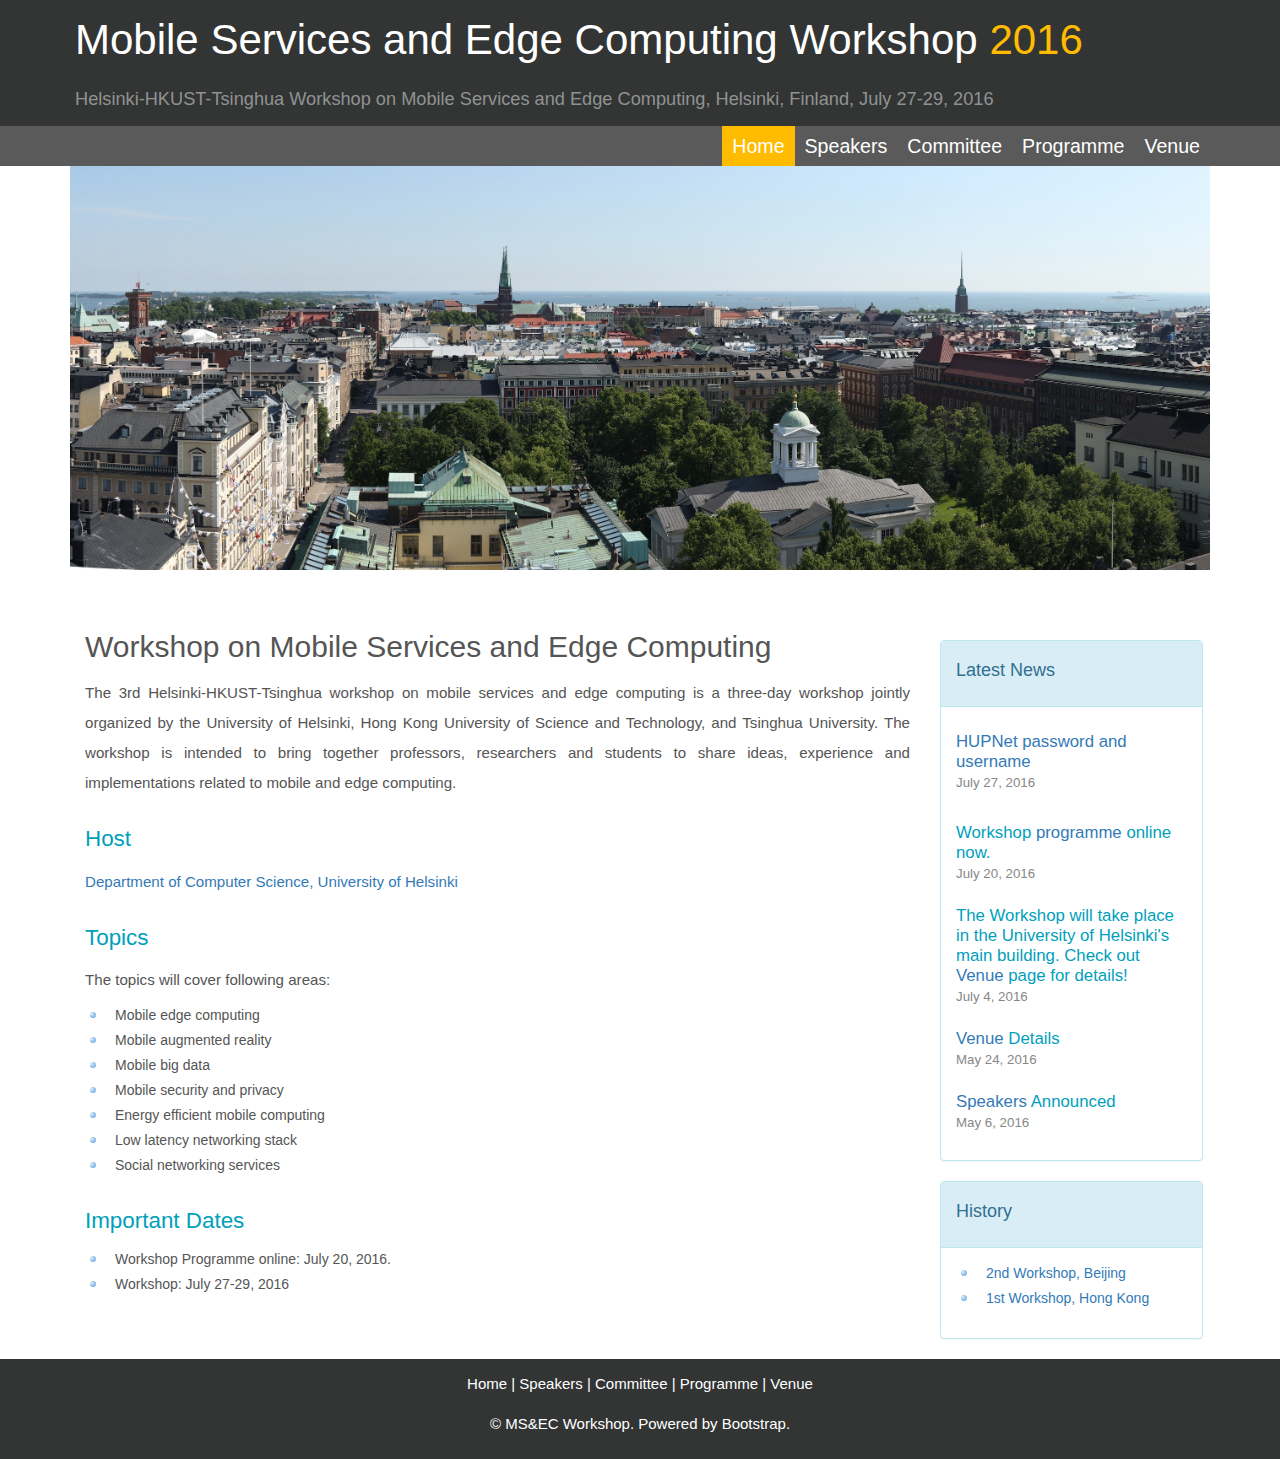
<file: index.html>
<!DOCTYPE html>
<html>
<head>
  <meta charset="utf-8" />
  <meta name="viewport" content="width=device-width, initial-scale=1, maximum-scale=1" />
  <meta name="description" content="" />
  <meta name="author" content="ibbad.hafeez@helsinki.fi" />
  <!--[if IE]>
    <meta http-equiv="X-UA-Compatible" content="IE=edge,chrome=1">
  <![endif]-->
  <title>Helsinki-HKUST-Tsinghua Workshop 2016</title>
  <!-- BOOTSTRAP CORE STYLE  -->
  <link href="lib/css/bootstrap.css" rel="stylesheet" />
  <!-- FONT AWESOME ICONS  -->
  <!-- <link href="lib/css/font-awesome.css" rel="stylesheet" /> -->
  <!-- CUSTOM STYLE  -->
  <link href="lib/css/style.css" rel="stylesheet" />
  <!-- HTML5 Shiv and Respond.js for IE8 support of HTML5 elements and media queries -->
  <!-- WARNING: Respond.js doesn't work if you view the page via file:// -->
  <!--[if lt IE 9]>
    <script src="https://oss.maxcdn.com/libs/html5shiv/3.7.0/html5shiv.js"></script>
    <script src="https://oss.maxcdn.com/libs/respond.js/1.4.2/respond.min.js"></script>
  <![endif]-->
</head>
<body>  
  <div id="header" class="navbar navbar-inverse set-radius-zero">
    <div class="container">
      <div class="navbar-header">
        <button type="button" class="navbar-toggle" data-toggle="collapse"
                data-target=".navbar-collapse">
          <span class="icon-bar"></span>
          <span class="icon-bar"></span>
          <span class="icon-bar"></span>
        </button>
        <a href="index.html" style="text-decoration: none">
          <h1>Mobile Services and Edge Computing Workshop <span
                  class="logo_colour">2016</span></h1>
          <h2>Helsinki-HKUST-Tsinghua Workshop on Mobile Services and Edge
            Computing, Helsinki, Finland, July 27-29,  2016</h2>
        </a>

      </div>
    </div>
  </div>
    
  <section class="menu-section">
    <div class="container">
      <div class="row">
        <div class="col-md-12">
          <div class="navbar-collapse collapse ">
            <ul id="menu-top" class="nav navbar-nav navbar-right">
              <li><a class="menu-top-active" href="index.html">Home</a></li>
              <li><a href="speakers.html">Speakers</a></li>
              <li><a href="committee.html">Committee</a></li>
              <li><a href="programme.html">Programme</a></li>
              <li><a href="venue.html">Venue</a></li>
            </ul>
          </div>
        </div>
      </div>
    </div>
  </section>
  <!-- MENU SECTION END-->
  
  <div class="container">
    <div>
      <p><img src="lib/resources/helsinki-1.jpg" class="img-responsive"
              alt="Helsinki"><br /></p>
    </div>
    

    <div id="content">
      <div class="col-xs-12 col-sm-9 text-justify">
        <h2>Workshop on Mobile Services and Edge Computing</h2>

        <p>
            The 3rd Helsinki-HKUST-Tsinghua workshop on mobile services and edge computing is a three-day workshop
            jointly organized by the University of Helsinki, Hong Kong University of Science and Technology,
            and Tsinghua University. The workshop is intended to bring together professors, researchers and
            students to share ideas, experience and implementations related to mobile and edge computing.
        </p>

        <h3>Host</h3>
        <a href=https://www.cs.helsinki.fi/en><p> Department of Computer Science, University of Helsinki</p></a>
        <h3>Topics</h3>
        <p>The topics will cover following areas:</p>
        <ul>
         <li>Mobile edge computing</li>
         <li>Mobile augmented reality</li>
         <li>Mobile big data</li>
         <li>Mobile security and privacy</li>
         <li>Energy efficient mobile computing</li>
         <li>Low latency networking stack</li>
         <li>Social networking services</li>
        </ul>

        <h3>Important Dates</h3>
        <ul>
          <li>Workshop Programme online: July 20, 2016.</li>
          <li>Workshop: July 27-29, 2016</li>
        </ul>

        <br>

      </div>

      <div class="row">
        <div class="col-xs-12 col-sm-3">

          <!-- news -->
          <br>
          <div class="panel panel-info">
            <div class="panel-heading">
              <h4>Latest News</h4>
            </div>
            <div class="panel-body">
              <h5><a href="password"> HUPNet password and username</a> </h5>
	      <h6>July 27, 2016<h6>
		<h5>Workshop <a href="programme.html"> programme</a> online now. </h5>
              <h6>July 20, 2016</h6>
              <h5>The Workshop will take place in the University of Helsinki's main building. Check out <a href="venue.html">Venue</a> page for details!</h5>
              <h6>July 4, 2016</h6>
              <h5><a href="venue.html">Venue</a> Details</h5>
              <h6>May 24, 2016</h6>
              <h5><a href="speakers.html">Speakers</a> Announced</h5>
              <h6>May 6, 2016</h6>
            </div>
          </div>

           <!-- history -->
          <div class="panel panel-info">
            <div class="panel-heading">
              <h4>History</h4>
            </div>
            <div class="panel-body">
              <ul>
                  <li><a href="https://www.cs.helsinki.fi/en/story/83525/tsinghua-workshop-strengthen-collaboration-top-universities-china">
                      2nd Workshop, Beijing
                  </a>
                  </li>
                <li><a href="https://sites.google.com/site/cloudmobilecomputingworkshop/home">
                    1st Workshop, Hong Kong
                    </a>
                </li>
              </ul>
            </div>
          </div>
        </div>
      </div>
    </div>
  </div>
    
  <footer>
    <div class="container">
      <div class="row">
        <div class="col-md-12">
          <p align="center">
            <a href="index.html">Home</a> | 
            <a href="speakers.html">Speakers</a> |
            <a href="committee.html">Committee</a> | 
            <a href="programme.html">Programme</a> |
            <a href="venue.html">Venue</a>
          </p>
          <p align="center">&copy; MS&EC Workshop. Powered by <a
                  href="http://getbootstrap.com/" target="_blank">Bootstrap</a>.
          </p>
        </div>

      </div>
    </div>
  </footer>
  <!-- FOOTER SECTION END-->
  
  <!-- JAVASCRIPT AT THE BOTTOM TO REDUCE THE LOADING TIME  -->
  <!-- CORE JQUERY SCRIPTS -->
  <script src="lib/js/jquery-1.11.1.js"></script>
  <!-- BOOTSTRAP SCRIPTS  -->
  <script src="lib/js/bootstrap.js"></script>
</body>
</html>
</file>
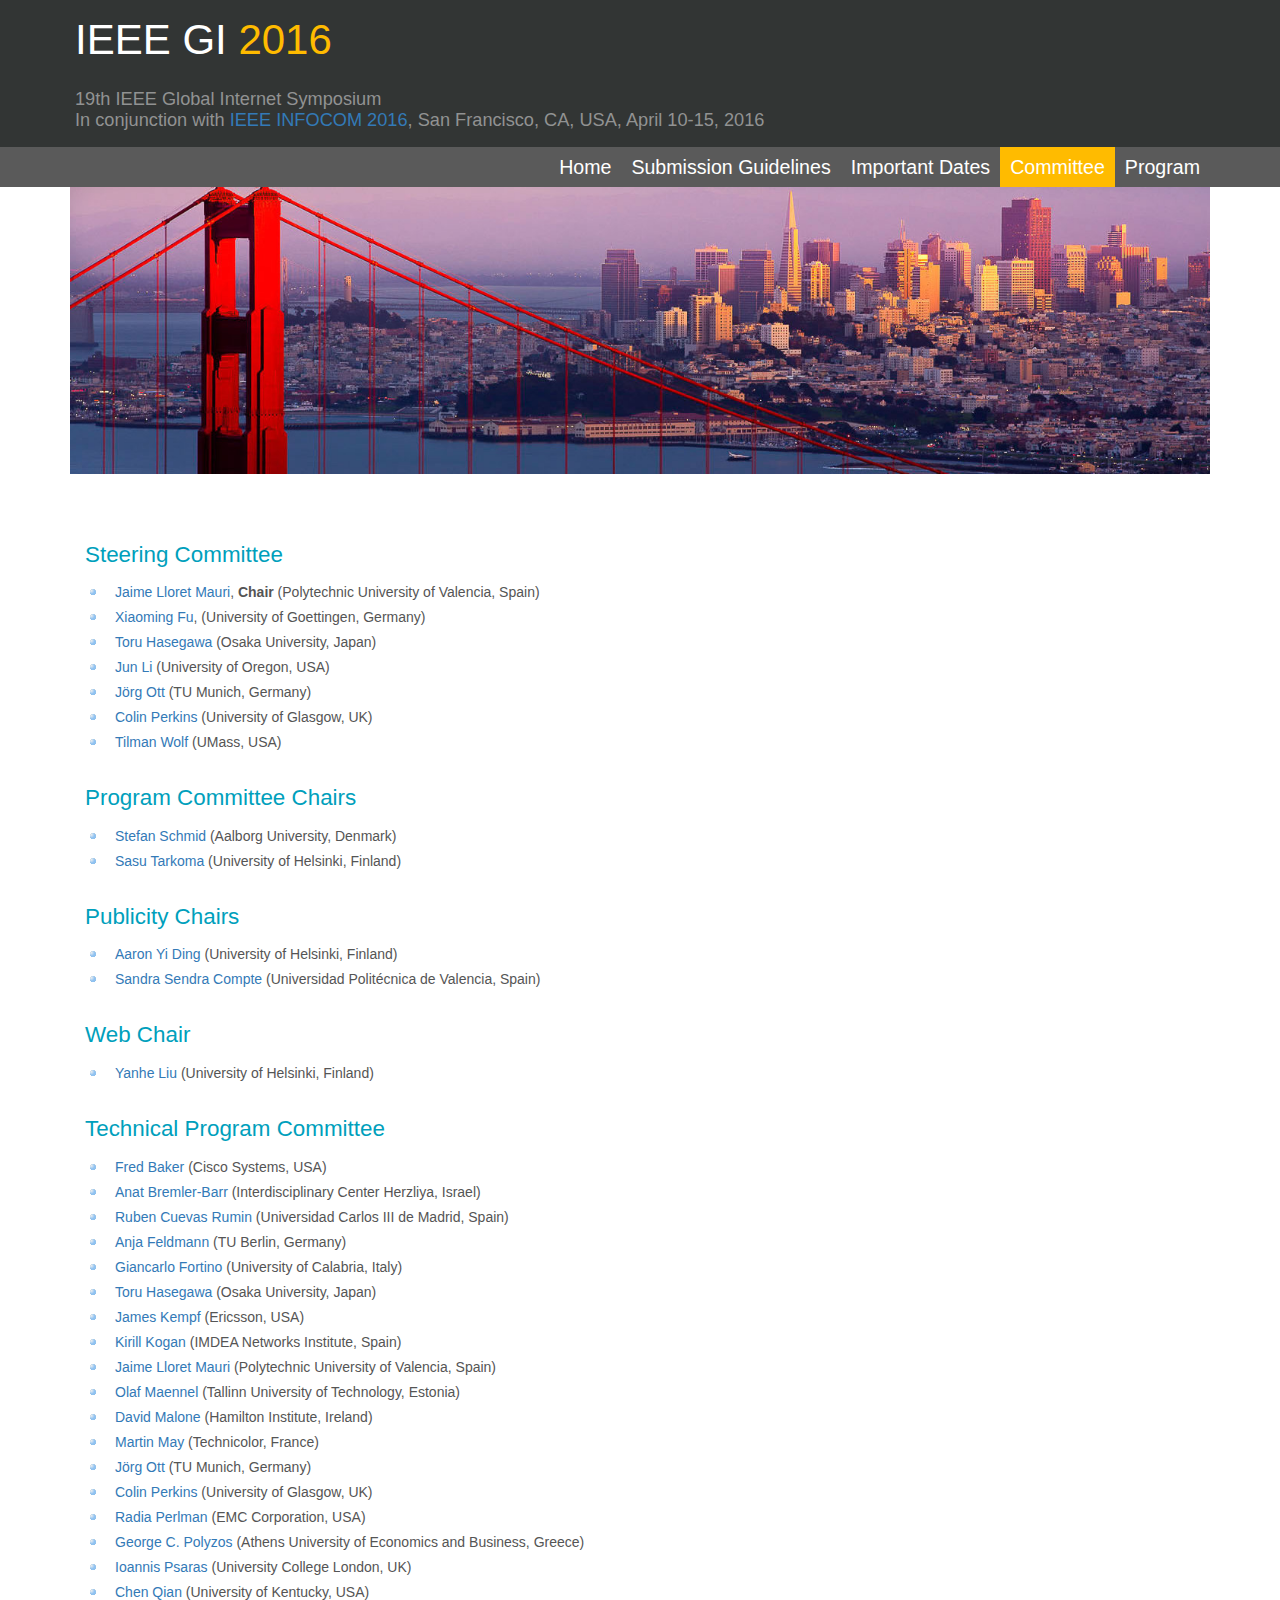
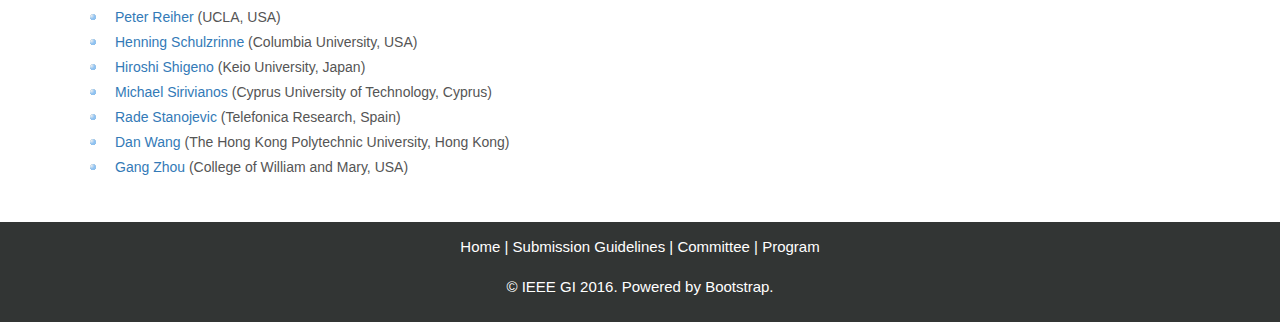
<file: committee.html>
<!DOCTYPE html>
<html>
<head>
  <meta charset="utf-8" />
  <meta name="viewport" content="width=device-width, initial-scale=1, maximum-scale=1" />
  <meta name="description" content="" />
  <meta name="author" content="yfliu@cs.helsinki.fi" />
  <!--[if IE]>
    <meta http-equiv="X-UA-Compatible" content="IE=edge,chrome=1">
  <![endif]-->
  <title>GI 2016 Committee</title>
  <!-- BOOTSTRAP CORE STYLE  -->
  <link href="lib/css/bootstrap.css" rel="stylesheet" />
  <!-- FONT AWESOME ICONS  -->
  <!-- <link href="lib/css/font-awesome.css" rel="stylesheet" /> -->
  <!-- CUSTOM STYLE  -->
  <link href="lib/css/style.css" rel="stylesheet" />
  <!-- HTML5 Shiv and Respond.js for IE8 support of HTML5 elements and media queries -->
  <!-- WARNING: Respond.js doesn't work if you view the page via file:// -->
  <!--[if lt IE 9]>
    <script src="https://oss.maxcdn.com/libs/html5shiv/3.7.0/html5shiv.js"></script>
    <script src="https://oss.maxcdn.com/libs/respond.js/1.4.2/respond.min.js"></script>
  <![endif]-->
</head>
<body>  
  <div id="header" class="navbar navbar-inverse set-radius-zero">
    <div class="container">
      <div class="navbar-header">
        <button type="button" class="navbar-toggle" data-toggle="collapse" data-target=".navbar-collapse">
          <span class="icon-bar"></span>
          <span class="icon-bar"></span>
          <span class="icon-bar"></span>
        </button>
        <h1>IEEE GI <span class="logo_colour">2016</span></h1>
        <h2>19th IEEE Global Internet Symposium <br> In conjunction with <a href="http://infocom2016.ieee-infocom.org/">IEEE INFOCOM 2016</a>, San Francisco, CA, USA, April 10-15,  2016</h2>
      </div>
    </div>
  </div>
    
  <section class="menu-section">
    <div class="container">
      <div class="row">
        <div class="col-md-12">
          <div class="navbar-collapse collapse ">
            <ul id="menu-top" class="nav navbar-nav navbar-right">
              <li><a href="index.html">Home</a></li>
              <li><a href="guidelines.html">Submission Guidelines</a></li>
              <li><a href="dates.html">Important Dates</a></li>
              <li><a class="menu-top-active" href="committee.html">Committee</a></li>
              <li><a href="program.html">Program</a></li>
            </ul>
          </div>
        </div>
      </div>
    </div>
  </section>
  <!-- MENU SECTION END-->
  
  <div class="container">
    <div>
      <p><img src="lib/resources/san-fran.jpg" class="img-responsive" alt="San Fan"><br /></p>
    </div>
    
    <div id="content" class="col-xs-12 col-sm-8">
      <h3>Steering Committee</h3>
      <ul>
        <li><a href="http://personales.upv.es/jlloret/personal_en.html" target="_blank">Jaime Lloret Mauri</a>, <b>Chair</b> (Polytechnic University of Valencia, Spain)</li>
        <li><a href="http://user.informatik.uni-goettingen.de/~fu/" target="_blank">Xiaoming Fu</a>, (University of Goettingen, Germany)</li>
        <li><a href="http://www.ist.osaka-u.ac.jp/english/introduction/professors/information-networking/information-sharing-platform-laboratory/toru-hasegawa.html" target="_blank">Toru Hasegawa</a> (Osaka University, Japan)</li>
        <li><a href="http://ix.cs.uoregon.edu/~lijun/" target="_blank">Jun Li</a> (University of Oregon, USA)</li>
        <li><a href="https://www.cm.in.tum.de/index.php?id=16" target="_blank">J&ouml;rg Ott</a> (TU Munich, Germany)</li>
        <li><a href="http://www.gla.ac.uk/schools/computing/staff/colinperkins/" target="_target">Colin Perkins</a> (University of Glasgow, UK)</li>
        <li><a href="http://www.ecs.umass.edu/ece/wolf/" target="_blank">Tilman Wolf</a> (UMass, USA)</li>
      </ul>

      <h3>Program Committee Chairs</h3>
      <ul>
        <li><a href="https://www.net.t-labs.tu-berlin.de/~stefan/" target="_blank">Stefan Schmid</a> (Aalborg University, Denmark)</li>
        <li><a href="http://www.cs.helsinki.fi/u/starkoma/" target="_blank">Sasu Tarkoma</a> (University of Helsinki, Finland)</li>
      </ul>

      <h3>Publicity Chairs</h3>
      <ul>
        <li><a href="http://www.cs.helsinki.fi/u/yding/" target="_blank">Aaron Yi Ding</a> (University of Helsinki, Finland)</li>
        <li><a href="https://scholar.google.fi/citations?user=emSqcUQAAAAJ&hl=en" target="_blank">Sandra Sendra Compte</a> (Universidad Polit&eacute;cnica de Valencia, Spain) </li>
      </ul>
      
      <h3>Web Chair</h3>
      <ul>
        <li><a href="http://www.cs.helsinki.fi/u/yfliu/" target="_blank">Yanhe Liu</a> (University of Helsinki, Finland)</li>
      </ul>

      <h3>Technical Program Committee</h3>
      <ul>
        <li><a href="https://www.linkedin.com/in/fredbaker1" target="_blank">Fred Baker</a> (Cisco Systems, USA)</li>
        <li><a href="http://portal.idc.ac.il/faculty/en/pages/profile.aspx?username=bremler" target="_blank">Anat Bremler-Barr</a> (Interdisciplinary Center Herzliya, Israel)</li>
        <li><a href="http://www.it.uc3m.es/rcuevas/" target="_blank">Ruben Cuevas Rumin</a> (Universidad Carlos III de Madrid, Spain)</li>
        <li><a href="http://www.net.t-labs.tu-berlin.de/~anja/" target="_blank">Anja Feldmann</a> (TU Berlin, Germany)</li>
        <li><a href="http://si.deis.unical.it/fortino/" target="_blank">Giancarlo Fortino</a> (University of Calabria, Italy)</li>
        <li><a href="http://www.ist.osaka-u.ac.jp/english/introduction/professors/information-networking/information-sharing-platform-laboratory/toru-hasegawa.html" target="_blank">Toru Hasegawa</a> (Osaka University, Japan)</li>
        <li><a href="https://www.linkedin.com/in/james-kempf-9011a42" target="_blank">James Kempf</a> (Ericsson, USA)</li>
        <li><a href="http://people.networks.imdea.org/~kirill_kogan/" target="_blank">Kirill Kogan</a> (IMDEA Networks Institute, Spain)</li>
        <li><a href="http://personales.upv.es/jlloret/personal_en.html" target="_blank">Jaime Lloret Mauri</a> (Polytechnic University of Valencia, Spain)</li>
        <li><a href="https://maennel.net/" target="_blank">Olaf Maennel</a> (Tallinn University of Technology, Estonia)</li>
        <li><a href="http://www.hamilton.ie/dwmalone/" target="_blank">David Malone</a> (Hamilton Institute, Ireland)</li>
        <li><a href="http://www.technicolor.com/en/martin-may" target="_blank">Martin May</a> (Technicolor, France)</li>
        <li><a href="https://www.cm.in.tum.de/index.php?id=16" target="_blank">J&ouml;rg Ott</a> (TU Munich, Germany)</li>
        <li><a href="http://www.gla.ac.uk/schools/computing/staff/colinperkins/" target="_target">Colin Perkins</a> (University of Glasgow, UK)</li>
        <li><a href="https://www.linkedin.com/in/radiaperlman" target="_blank">Radia Perlman</a> (EMC Corporation, USA)</li>
        <li><a href="http://www.aueb.gr/pages_en/faculty/faculty_en_short.php?facid=1225" target="_blank">George C. Polyzos</a> (Athens University of Economics and Business, Greece)</li>
        <li><a href="http://www.ee.ucl.ac.uk/~uceeips/" target="_blank">Ioannis Psaras</a> (University College London, UK)</li>
        <li><a href="https://www.cs.uky.edu/people/faculty/cqian" target="_blank">Chen Qian</a> (University of Kentucky, USA)</li>
        <li><a href="http://fmg-www.cs.ucla.edu/reiher/" target="_blank">Peter Reiher</a> (UCLA, USA)</li>
        <li><a href="http://www.cs.columbia.edu/~hgs/" target="_blank">Henning Schulzrinne</a> (Columbia University, USA)</li>
        <li><a href="http://www.sgn.ics.keio.ac.jp/en/" target="_blank">Hiroshi Shigeno</a> (Keio University, Japan)</li>
        <li><a href="https://www.cut.ac.cy/eecei/staff/michael.sirivianos/?languageId=2" target="_blank">Michael Sirivianos</a> (Cyprus University of Technology, Cyprus)</li>
        <li><a href="http://www.tid.es/research/researchers/rade-stanojevic" target="_blank">Rade Stanojevic</a> (Telefonica Research, Spain)</li>
        <li><a href="http://www4.comp.polyu.edu.hk/~csdwang/" target="_blank">Dan Wang</a> (The Hong Kong Polytechnic University, Hong Kong)</li>
        <li><a href="http://www.cs.wm.edu/~gzhou/" target="_blank">Gang Zhou</a> (College of William and Mary, USA)</li>
      </ul>

      <br>
    </div>

  </div>

    
  <footer>
    <div class="container">
      <div class="row">
        <div class="col-md-12">
          <p align="center">
            <a href="index.html">Home</a> | 
            <a href="guidelines.html">Submission Guidelines</a> | 
            <a href="committee.html">Committee</a> | 
            <a href="program.html">Program</a>
          </p>
          <p align="center">&copy; IEEE GI 2016. Powered by <a href="http://getbootstrap.com/" target="_blank">Bootstrap</a>.</p>
        </div>

      </div>
    </div>
  </footer>
  <!-- FOOTER SECTION END-->
  
  <!-- JAVASCRIPT AT THE BOTTOM TO REDUCE THE LOADING TIME  -->
  <!-- CORE JQUERY SCRIPTS -->
  <script src="lib/js/jquery-1.11.1.js"></script>
  <!-- BOOTSTRAP SCRIPTS  -->
  <script src="lib/js/bootstrap.js"></script>
</body>
</html>
</file>
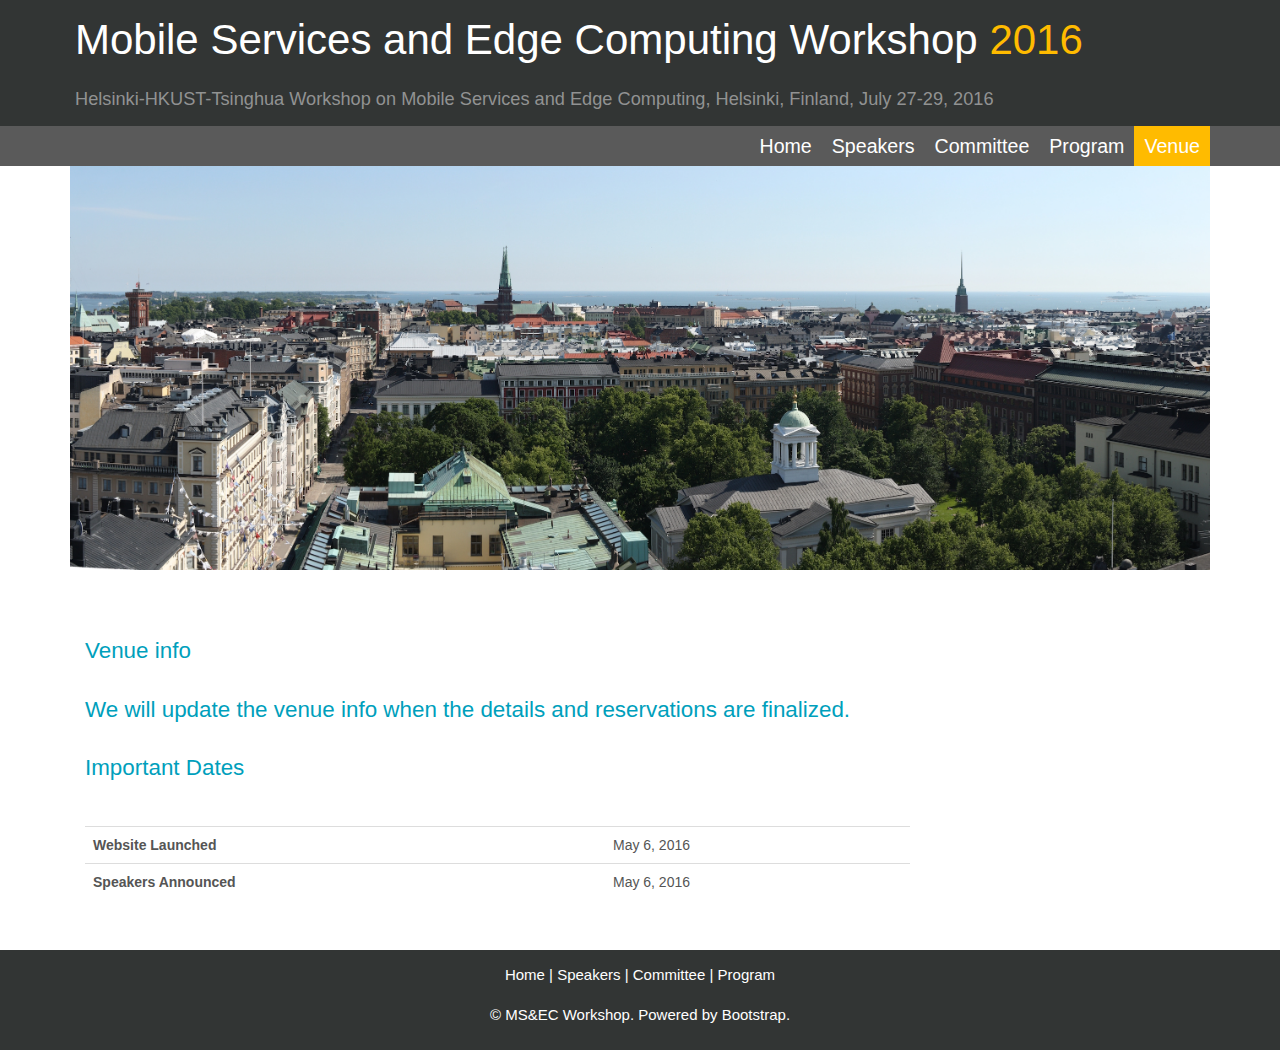
<file: dates.html>
<!DOCTYPE html>
<html>
<head>
  <meta charset="utf-8" />
  <meta name="viewport" content="width=device-width, initial-scale=1, maximum-scale=1" />
  <meta name="description" content="" />
  <meta name="author" content="ibbad.hafeez@helsinki.fi" />
  <!--[if IE]>
    <meta http-equiv="X-UA-Compatible" content="IE=edge,chrome=1">
  <![endif]-->
  <title>Helsinki-HKUST-Tsinghua Workshop 2016</title>
  <!-- BOOTSTRAP CORE STYLE  -->
  <link href="lib/css/bootstrap.css" rel="stylesheet" />
  <!-- FONT AWESOME ICONS  -->
  <!-- <link href="lib/css/font-awesome.css" rel="stylesheet" /> -->
  <!-- CUSTOM STYLE  -->
  <link href="lib/css/style.css" rel="stylesheet" />
  <!-- HTML5 Shiv and Respond.js for IE8 support of HTML5 elements and media queries -->
  <!-- WARNING: Respond.js doesn't work if you view the page via file:// -->
  <!--[if lt IE 9]>
    <script src="https://oss.maxcdn.com/libs/html5shiv/3.7.0/html5shiv.js"></script>
    <script src="https://oss.maxcdn.com/libs/respond.js/1.4.2/respond.min.js"></script>
  <![endif]-->
</head>
<body>
  <div id="header" class="navbar navbar-inverse set-radius-zero">
    <div class="container">
      <div class="navbar-header">
        <button type="button" class="navbar-toggle" data-toggle="collapse"
                data-target=".navbar-collapse">
          <span class="icon-bar"></span>
          <span class="icon-bar"></span>
          <span class="icon-bar"></span>
        </button>
        <h1>Mobile Services and Edge Computing Workshop <span
                class="logo_colour">2016</span></h1>
        <h2>Helsinki-HKUST-Tsinghua Workshop on Mobile Services and Edge
          Computing, Helsinki, Finland, July 27-29,  2016</h2>

      </div>
    </div>
  </div>

  <section class="menu-section">
    <div class="container">
      <div class="row">
        <div class="col-md-12">
          <div class="navbar-collapse collapse ">
            <ul id="menu-top" class="nav navbar-nav navbar-right">
              <li><a href="index.html">Home</a></li>
              <li><a href="speakers.html">Speakers</a></li>
              <li><a href="committee.html">Committee</a></li>
              <li><a href="program.html">Program</a></li>
              <li><a class="menu-top-active" href="dates.html">Venue</a></li>
            </ul>
          </div>
        </div>
      </div>
    </div>
  </section>
  <!-- MENU SECTION END-->

  <div class="container">
    <div>
      <p><img src="lib/resources/helsinki-1.jpg" class="img-responsive"
              alt="Helsinki"><br /></p>
    </div>
    <div id="content">
      <div class="col-xs-12 col-sm-9">
      <h3> Venue info<h3>
      We will update the venue info when the details and reservations are finalized.
        <h3>Important Dates</h3>
        <br>

        <table class="table">
          <tbody>
            <tr>
              <td><b>Website Launched</b></td>
              <td>May 6, 2016</td>
            </tr>
            <tr>
              <td><b>Speakers Announced</b></td>
              <td>May 6, 2016</td>
            </tr>
          </tbody>
        </table>
        <br>
      </div>
    </div>
  </div>

  <footer>
    <div class="container">
      <div class="row">
        <div class="col-md-12">
          <p align="center">
            <a href="index.html">Home</a> |
            <a href="speakers.html">Speakers</a> |
            <a href="committee.html">Committee</a> |
            <a href="program.html">Program</a>
          </p>
          <p align="center">&copy; MS&EC Workshop. Powered by <a
                  href="http://getbootstrap.com/" target="_blank">Bootstrap</a>.
          </p>
        </div>

      </div>
    </div>
  </footer>
  <!-- FOOTER SECTION END-->
  
  <!-- JAVASCRIPT AT THE BOTTOM TO REDUCE THE LOADING TIME  -->
  <!-- CORE JQUERY SCRIPTS -->
  <script src="lib/js/jquery-1.11.1.js"></script>
  <!-- BOOTSTRAP SCRIPTS  -->
  <script src="lib/js/bootstrap.js"></script>
</body>
</html>
</file>
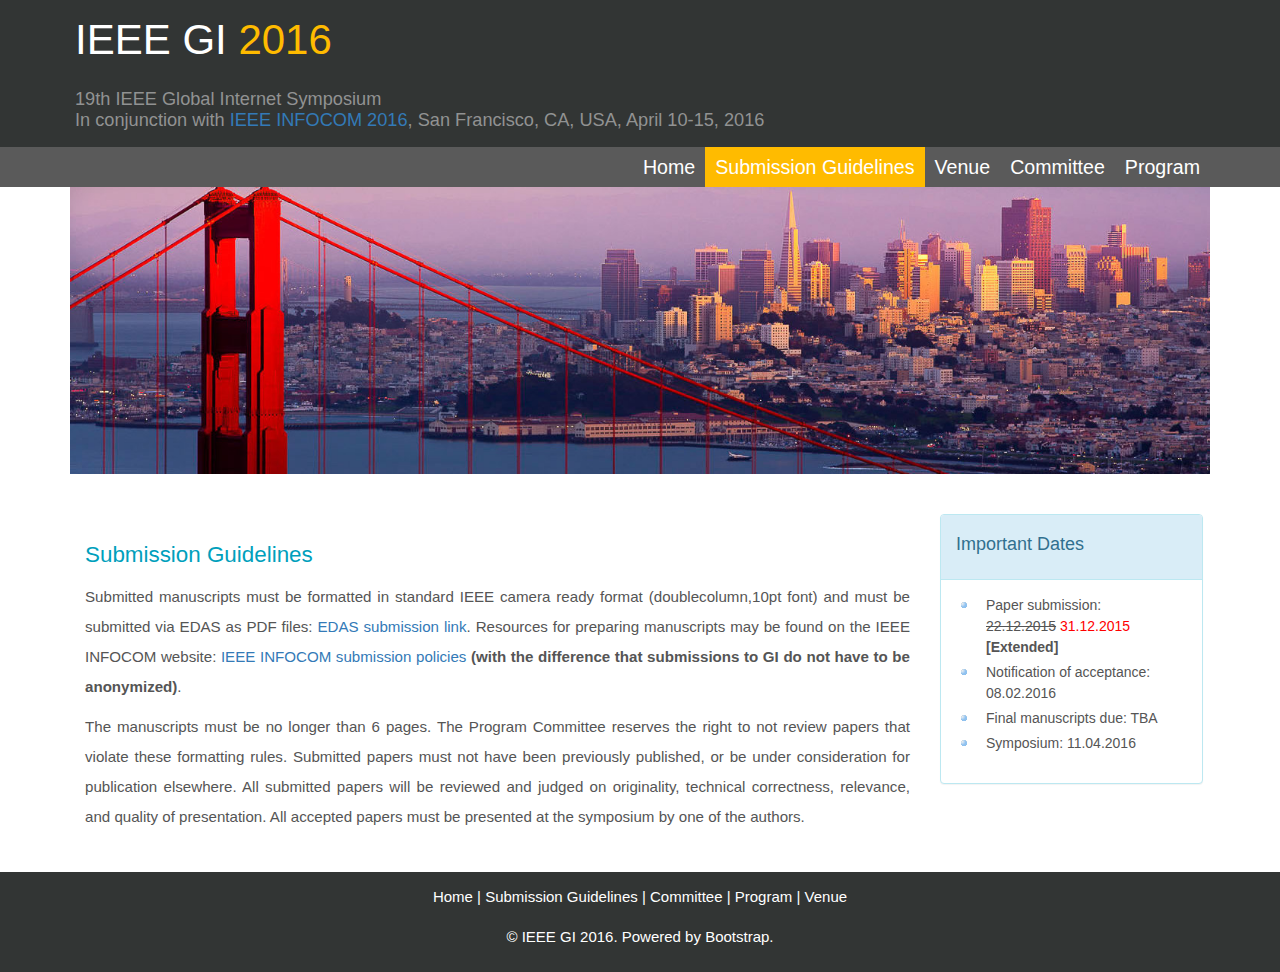
<file: guidelines.html>
<!DOCTYPE html>
<html>
<head>
  <meta charset="utf-8" />
  <meta name="viewport" content="width=device-width, initial-scale=1, maximum-scale=1" />
  <meta name="description" content="" />
  <meta name="author" content="yfliu@cs.helsinki.fi" />
  <!--[if IE]>
    <meta http-equiv="X-UA-Compatible" content="IE=edge,chrome=1">
  <![endif]-->
  <title>GI 2016 Submission</title>
  <!-- BOOTSTRAP CORE STYLE  -->
  <link href="lib/css/bootstrap.css" rel="stylesheet" />
  <!-- FONT AWESOME ICONS  -->
  <!-- <link href="lib/css/font-awesome.css" rel="stylesheet" /> -->
  <!-- CUSTOM STYLE  -->
  <link href="lib/css/style.css" rel="stylesheet" />
  <!-- HTML5 Shiv and Respond.js for IE8 support of HTML5 elements and media queries -->
  <!-- WARNING: Respond.js doesn't work if you view the page via file:// -->
  <!--[if lt IE 9]>
    <script src="https://oss.maxcdn.com/libs/html5shiv/3.7.0/html5shiv.js"></script>
    <script src="https://oss.maxcdn.com/libs/respond.js/1.4.2/respond.min.js"></script>
  <![endif]-->
</head>
<body>  
  <div id="header" class="navbar navbar-inverse set-radius-zero">
    <div class="container">
      <div class="navbar-header">
        <button type="button" class="navbar-toggle" data-toggle="collapse" data-target=".navbar-collapse">
          <span class="icon-bar"></span>
          <span class="icon-bar"></span>
          <span class="icon-bar"></span>
        </button>
        <h1>IEEE GI <span class="logo_colour">2016</span></h1>
        <h2>19th IEEE Global Internet Symposium <br> In conjunction with <a href="http://infocom2016.ieee-infocom.org/">IEEE INFOCOM 2016</a>, San Francisco, CA, USA, April 10-15,  2016</h2>
      </div>
    </div>
  </div>
    
  <section class="menu-section">
    <div class="container">
      <div class="row">
        <div class="col-md-12">
          <div class="navbar-collapse collapse ">
            <ul id="menu-top" class="nav navbar-nav navbar-right">
              <li><a href="index.html">Home</a></li>
              <li><a class="menu-top-active" href="guidelines.html">Submission Guidelines</a></li>
              <li><a href="venue.html">Venue</a></li>
              <li><a href="committee.html">Committee</a></li>
              <li><a href="program.html">Program</a></li>
            </ul>
          </div>
        </div>
      </div>
    </div>
  </section>
  <!-- MENU SECTION END-->
  
  <div class="container">
    <div>
      <p><img src="lib/resources/san-fran.jpg" class="img-responsive" alt="San Fan"><br /></p>
    </div>
    
    <div id="content">
      <div class="col-xs-12 col-sm-9 text-justify">
        <h3>Submission Guidelines</h3>
        <p>Submitted manuscripts must be formatted in standard IEEE camera ready format (doublecolumn,10pt font) and must be submitted via EDAS as PDF files: <a href="https://edas.info/index.php?c=21740" target="_blank">EDAS submission link</a>. Resources for preparing manuscripts may be found on the IEEE INFOCOM website: <a href="http://infocom2016.ieee-infocom.org/authors/paper-submission" target="_blank">IEEE INFOCOM submission policies</a> <b>(with the difference that submissions to GI do not have to be anonymized)</b>.</p> 
        <p>The manuscripts must be no longer than 6 pages. The Program Committee reserves the right to not review papers that violate these formatting rules. Submitted papers must not have been previously published, or be under consideration for publication elsewhere. All submitted papers will be reviewed and judged on originality, technical correctness, relevance, and quality of presentation. All accepted papers must be presented at the symposium by one of the authors.</p>
<!--        <p>GI 2016 will select an accepted paper for the best paper award.</p>
        
        <h3>Important Dates</h3>
        <ul>
          <li>Paper submission: 22nd December 2015, 11:59 PM PST </li>
          <li>Notification of acceptance: 8th February 2016</li>
          <li>Final manuscripts due: TBA</li>
          <li>Symposium: TBA</li>
        </ul>
-->
        <br>
      </div>

      <div class="row">
        <div class="col-xs-12 col-sm-3">   
           <div class="panel panel-info">
            <div class="panel-heading">
              <h4>Important Dates</h4>
            </div>
            <div class="panel-body">
              <ul>
                <li>Paper submission: <br/><strike>22.12.2015</strike><font color="red"> 31.12.2015 </font><b>[Extended]</b></li>
                <li>Notification of acceptance: <br />08.02.2016</li>
                <li>Final manuscripts due: TBA</li>
                <li>Symposium: 11.04.2016</li>
              </ul>
            </div>
          </div>
        </div>
      </div>
    </div>
  </div>

    
  <footer>
    <div class="container">
      <div class="row">
        <div class="col-md-12">
          <p align="center">
            <a href="index.html">Home</a> | 
            <a href="guidelines.html">Submission Guidelines</a> | 
            <a href="committee.html">Committee</a> | 
            <a href="program.html">Program</a> |
            <a href="venue.html">Venue</a>
          </p>
          <p align="center">&copy; IEEE GI 2016. Powered by <a href="http://getbootstrap.com/" target="_blank">Bootstrap</a>.</p>
        </div>

      </div>
    </div>
  </footer>
  <!-- FOOTER SECTION END-->
  
  <!-- JAVASCRIPT AT THE BOTTOM TO REDUCE THE LOADING TIME  -->
  <!-- CORE JQUERY SCRIPTS -->
  <script src="lib/js/jquery-1.11.1.js"></script>
  <!-- BOOTSTRAP SCRIPTS  -->
  <script src="lib/js/bootstrap.js"></script>
</body>
</html>
</file>
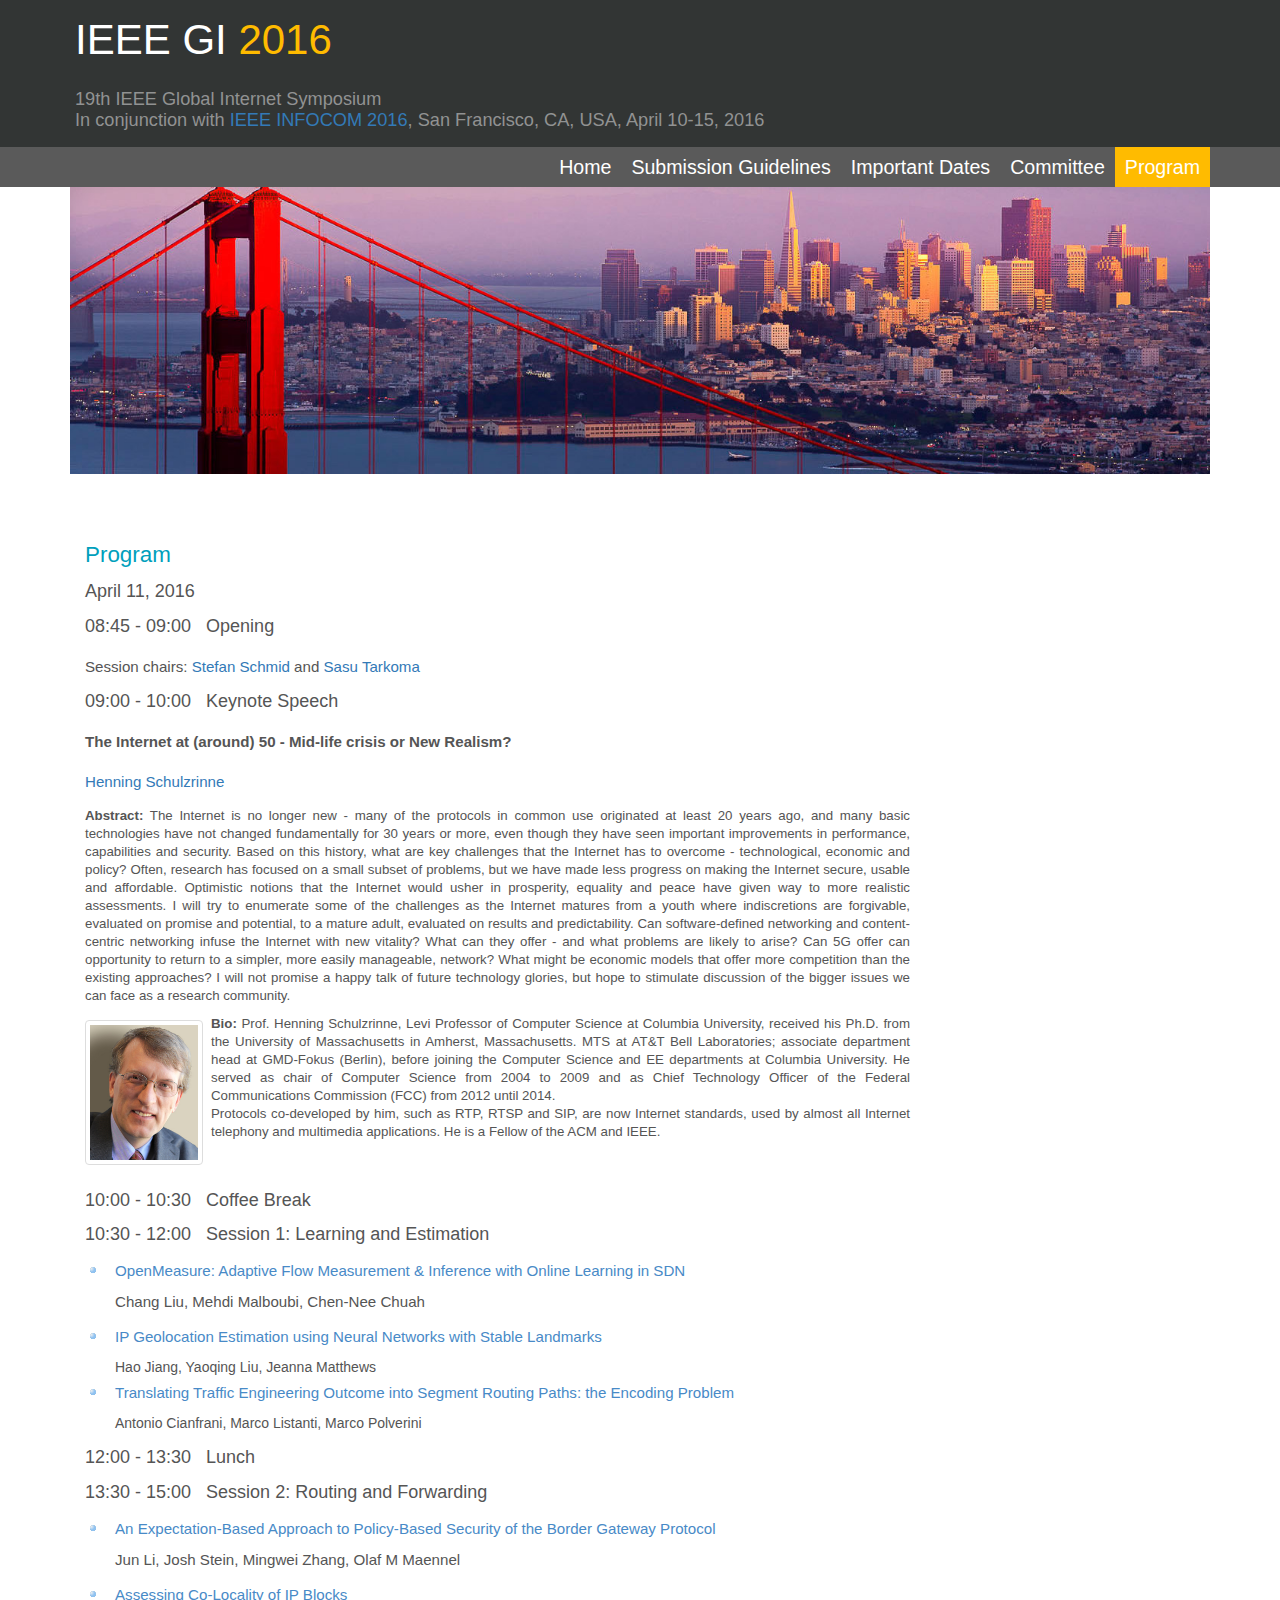
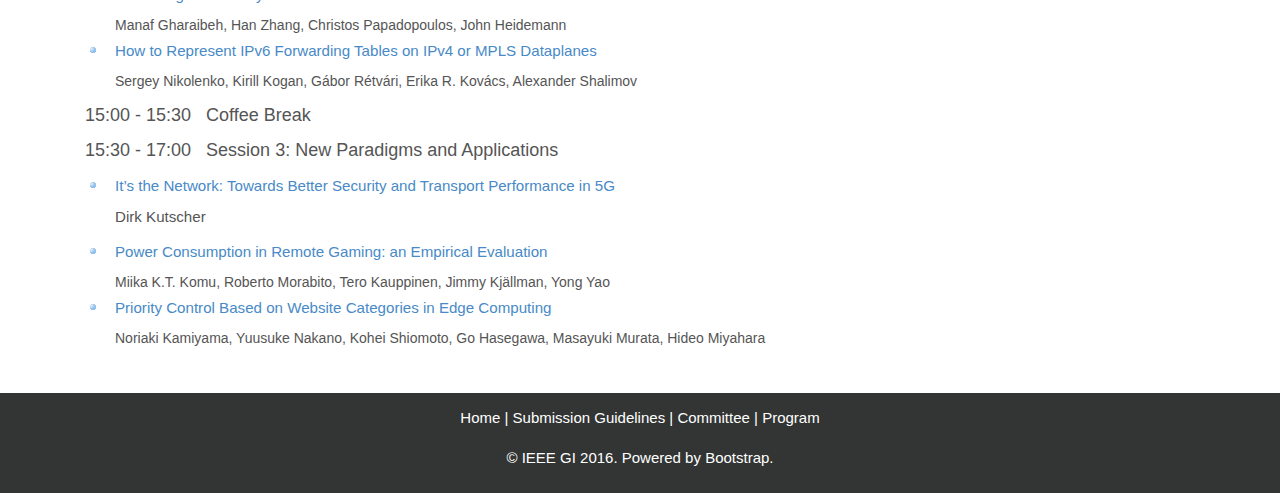
<file: program.html>
<!DOCTYPE html>
<html>
<head>
  <meta charset="utf-8" />
  <meta name="viewport" content="width=device-width, initial-scale=1, maximum-scale=1" />
  <meta name="description" content="" />
  <meta name="author" content="yfliu@cs.helsinki.fi" />
  <!--[if IE]>
    <meta http-equiv="X-UA-Compatible" content="IE=edge,chrome=1">
  <![endif]-->
  <title>GI 2016 Program</title>
  <!-- BOOTSTRAP CORE STYLE  -->
  <link href="lib/css/bootstrap.css" rel="stylesheet" />
  <!-- CUSTOM STYLE  -->
  <link href="lib/css/style.css" rel="stylesheet" />
  <!-- HTML5 Shiv and Respond.js for IE8 support of HTML5 elements and media queries -->
  <!-- WARNING: Respond.js doesn't work if you view the page via file:// -->
  <!--[if lt IE 9]>
    <script src="https://oss.maxcdn.com/libs/html5shiv/3.7.0/html5shiv.js"></script>
    <script src="https://oss.maxcdn.com/libs/respond.js/1.4.2/respond.min.js"></script>
  <![endif]-->
</head>
<body>  
  <div id="header" class="navbar navbar-inverse set-radius-zero">
    <div class="container">
      <div class="navbar-header">
        <button type="button" class="navbar-toggle" data-toggle="collapse" data-target=".navbar-collapse">
          <span class="icon-bar"></span>
          <span class="icon-bar"></span>
          <span class="icon-bar"></span>
        </button>
        <h1>IEEE GI <span class="logo_colour">2016</span></h1>
        <h2>19th IEEE Global Internet Symposium <br> In conjunction with <a href="http://infocom2016.ieee-infocom.org/">IEEE INFOCOM 2016</a>, San Francisco, CA, USA, April 10-15,  2016</h2>
      </div>
    </div>
  </div>
    
  <section class="menu-section">
    <div class="container">
      <div class="row">
        <div class="col-md-12">
          <div class="navbar-collapse collapse ">
            <ul id="menu-top" class="nav navbar-nav navbar-right">
              <li><a href="index.html">Home</a></li>
              <li><a href="guidelines.html">Submission Guidelines</a></li>
              <li><a href="dates.html">Important Dates</a></li>
              <li><a href="committee.html">Committee</a></li>
              <li><a class="menu-top-active" href="program.html">Program</a></li>
            </ul>
          </div>
        </div>
      </div>
    </div>
  </section>
  <!-- MENU SECTION END-->
  
  <div class="container">
    <div>
      <p><img src="lib/resources/san-fran.jpg" class="img-responsive" alt="San Fan"><br /></p>
    </div>

    <div id="content">
      <div class="col-xs-12 col-sm-9">
        <h3>Program</h3>
        <h4>April 11, 2016</h4>
        <h4>08:45 - 09:00&nbsp;&nbsp; Opening</h4>
        <p>Session chairs: <a href="https://www.net.t-labs.tu-berlin.de/~stefan/" target="_blank">Stefan Schmid</a> and <a href="http://www.cs.helsinki.fi/u/starkoma/" target="_blank">Sasu Tarkoma</a><p>
      
        <h4>09:00 - 10:00&nbsp;&nbsp; Keynote Speech</h4>
        <p><b>The Internet at (around) 50 - Mid-life crisis or New Realism?</b></p>
        <p><a href="http://www.cs.columbia.edu/~hgs/" target="_blank">Henning Schulzrinne</a></p>
        <div id="keynote" align="justify">
          <p><b>Abstract:</b> The Internet is no longer new - many of the protocols in common use originated at least 20 years ago, and many basic technologies have not changed fundamentally for 30 years or more, even though they have seen important improvements in performance, capabilities and security. Based on this history, what are key challenges that the Internet has to overcome - technological, economic and policy? Often, research has focused on a small subset of problems, but we have made less progress on making the Internet secure, usable and affordable. Optimistic notions that the Internet would usher in prosperity, equality and peace have given way to more realistic assessments. I will try to enumerate some of the challenges as the Internet matures from a youth where indiscretions are forgivable, evaluated on promise and potential, to a mature adult, evaluated on results and predictability. Can software-defined networking and content-centric networking infuse the Internet with new vitality? What can they offer - and what problems are likely to arise? Can 5G offer can opportunity to return to a simpler, more easily manageable, network? What might be economic models that offer more competition than the existing approaches? I will not promise a happy talk of future technology glories, but hope to stimulate discussion of the bigger issues we can face as a research community.</p>

          <p><img src="lib/resources/henning.jpg" class="thumbnail" height="145" align="left" alt="Henning" style="display:inline;margin:5px 8px 2px 0px;"/><b>Bio:</b> Prof. Henning Schulzrinne, Levi Professor of Computer Science at Columbia University, received his Ph.D.  from the University of Massachusetts in Amherst, Massachusetts.  MTS at AT&T Bell Laboratories; associate department head at GMD-Fokus (Berlin), before joining the Computer Science and EE departments at Columbia University.  He served as chair of Computer Science from 2004 to 2009 and as Chief Technology Officer of the Federal Communications Commission (FCC) from 2012 until 2014.<br>Protocols co-developed by him, such as RTP, RTSP and SIP, are now Internet standards, used by almost all Internet telephony and multimedia applications. He is a Fellow of the ACM and IEEE.</p>
        </div>
        
        <br />


        
        <h4>10:00 - 10:30&nbsp;&nbsp; Coffee Break</h4>
        
        <h4>10:30 - 12:00&nbsp;&nbsp; Session 1: Learning and Estimation</h4>
        <ul>
          <li><p class="href-color">OpenMeasure: Adaptive Flow Measurement & Inference with Online Learning in SDN<p>Chang Liu, Mehdi Malboubi, Chen-Nee Chuah</li>
          <li><p class="href-color">IP Geolocation Estimation using Neural Networks with Stable Landmarks</p>Hao Jiang, Yaoqing Liu, Jeanna Matthews</li>
          <li><p class="href-color">Translating Traffic Engineering Outcome into Segment Routing Paths: the Encoding Problem</p>Antonio Cianfrani, Marco Listanti, Marco Polverini</li>
        </ul>

        <h4>12:00 - 13:30&nbsp;&nbsp; Lunch</h4>

        <h4>13:30 - 15:00&nbsp;&nbsp; Session 2: Routing and Forwarding</h4>
        <ul>
          <li><p class="href-color">An Expectation-Based Approach to Policy-Based Security of the Border Gateway Protocol<p>Jun Li, Josh Stein, Mingwei Zhang, Olaf M Maennel</li>
          <li><p class="href-color">Assessing Co-Locality of IP Blocks</p>Manaf Gharaibeh, Han Zhang, Christos Papadopoulos, John Heidemann</li>
          <li><p class="href-color">How to Represent IPv6 Forwarding Tables on IPv4 or MPLS Dataplanes</p>Sergey Nikolenko, Kirill Kogan, Gábor Rétvári, Erika R. Kovács, Alexander Shalimov</li>
        </ul>

        <h4>15:00 - 15:30&nbsp;&nbsp; Coffee Break</h4>
        <h4>15:30 - 17:00&nbsp;&nbsp; Session 3: New Paradigms and Applications</h4>
        <ul>
          <li><p class="href-color">It’s the Network: Towards Better Security and Transport Performance in 5G<p>Dirk Kutscher</li>
          <li><p class="href-color">Power Consumption in Remote Gaming: an Empirical Evaluation</p>Miika K.T. Komu, Roberto Morabito, Tero Kauppinen, Jimmy Kjällman, Yong Yao</li>
          <li><p class="href-color">Priority Control Based on Website Categories in Edge Computing</p>Noriaki Kamiyama, Yuusuke Nakano, Kohei Shiomoto, Go Hasegawa, Masayuki Murata, Hideo Miyahara</li>
        </ul>

      </div>

    </div>

  </div>
  <br>

    
  <footer>
    <div class="container">
      <div class="row">
        <div class="col-md-12">
          <p align="center">
            <a href="index.html">Home</a> | 
            <a href="guidelines.html">Submission Guidelines</a> | 
            <a href="committee.html">Committee</a> | 
            <a href="program.html">Program</a>
          </p>
          <p align="center">&copy; IEEE GI 2016. Powered by <a href="http://getbootstrap.com/" target="_blank">Bootstrap</a>.</p>
        </div>

      </div>
    </div>
  </footer>
  <!-- FOOTER SECTION END-->
  
  <!-- JAVASCRIPT AT THE BOTTOM TO REDUCE THE LOADING TIME  -->
  <!-- CORE JQUERY SCRIPTS -->
  <script src="lib/js/jquery-1.11.1.js"></script>
  <!-- BOOTSTRAP SCRIPTS  -->
  <script src="lib/js/bootstrap.js"></script>
</body>
</html>
</file>
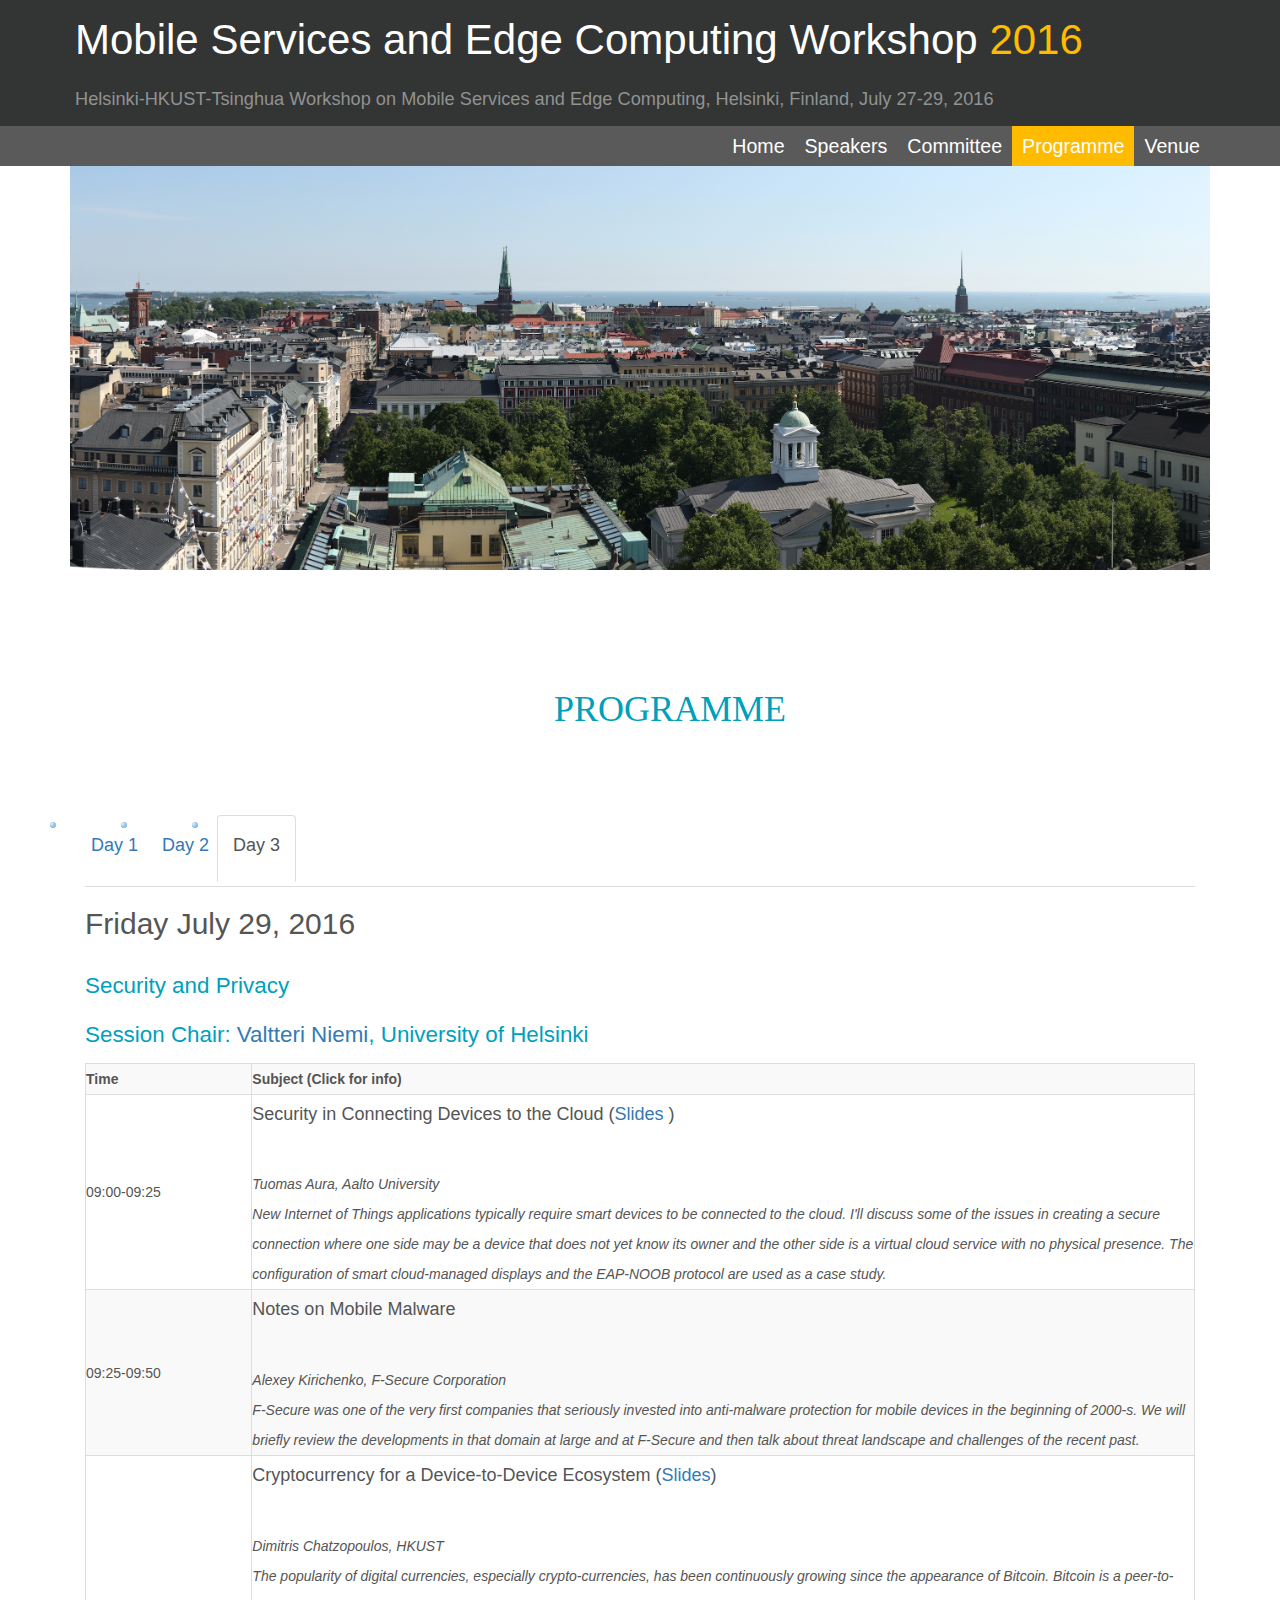
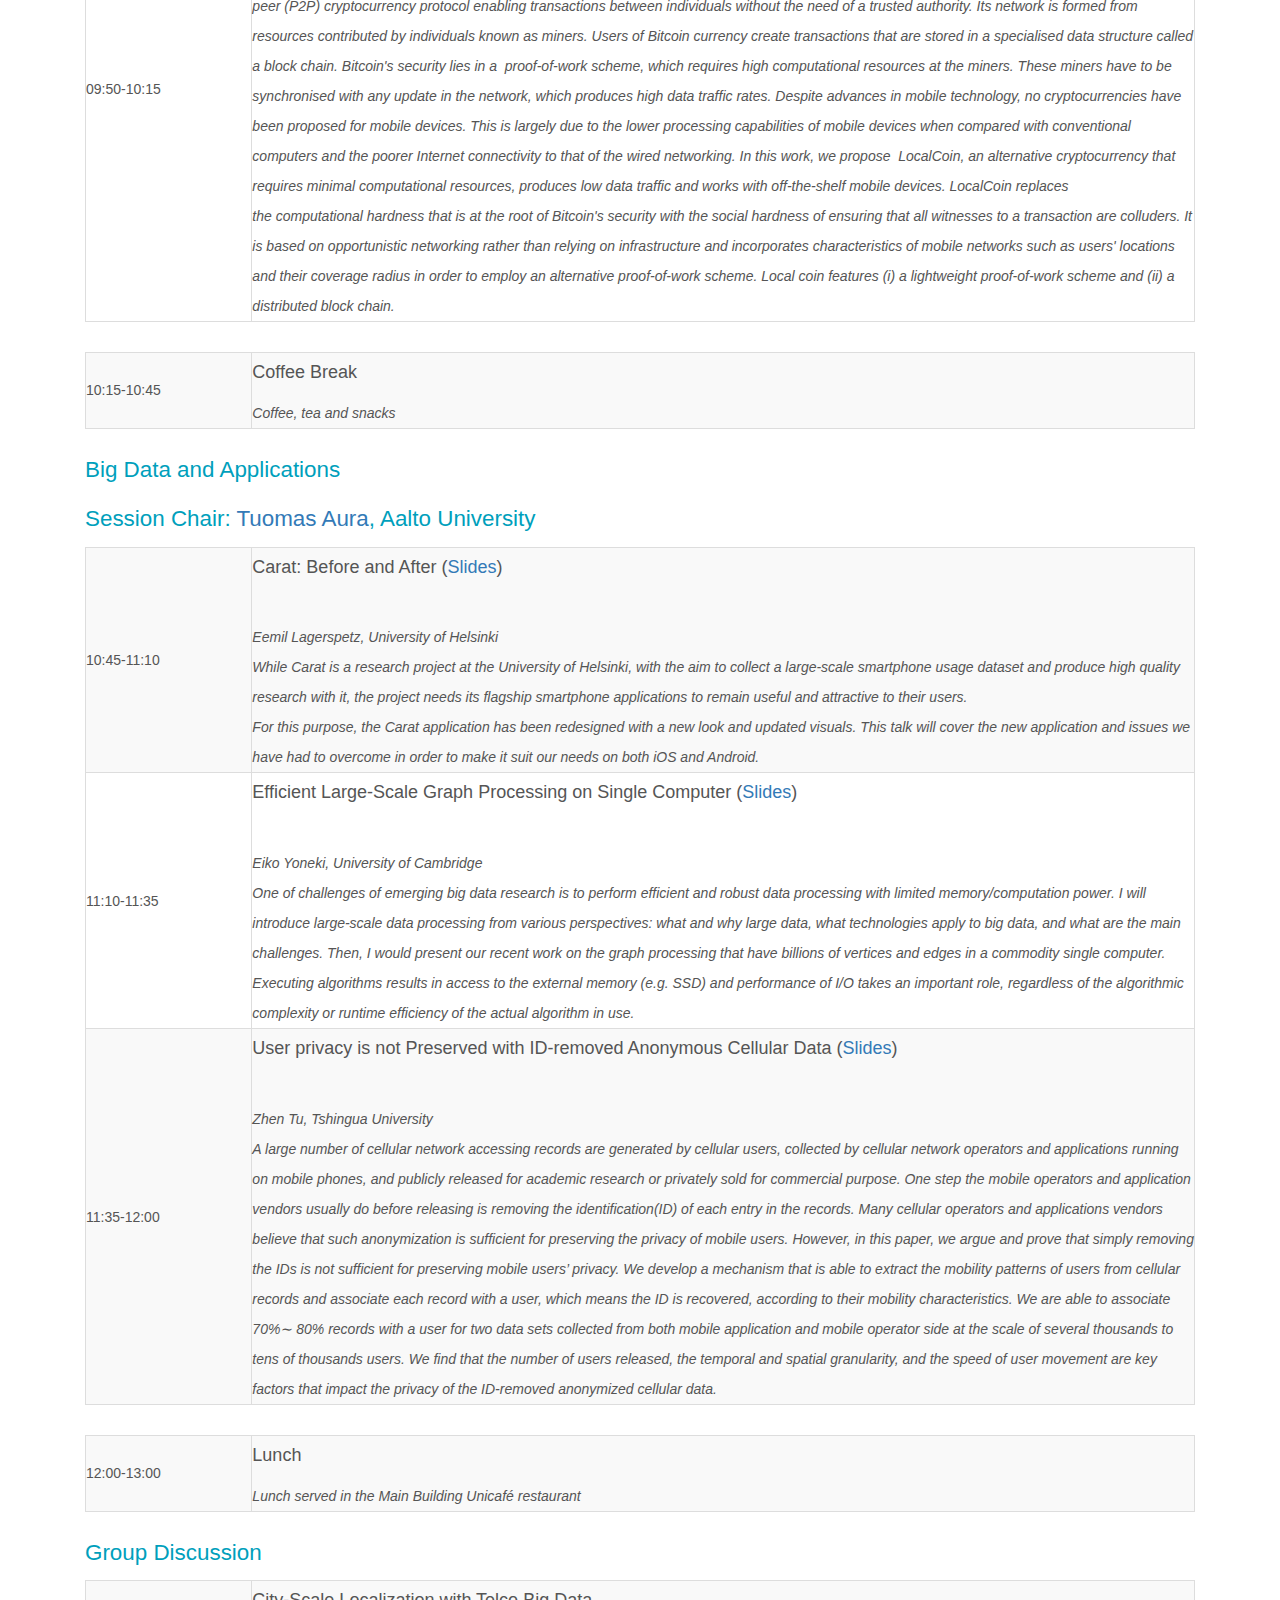
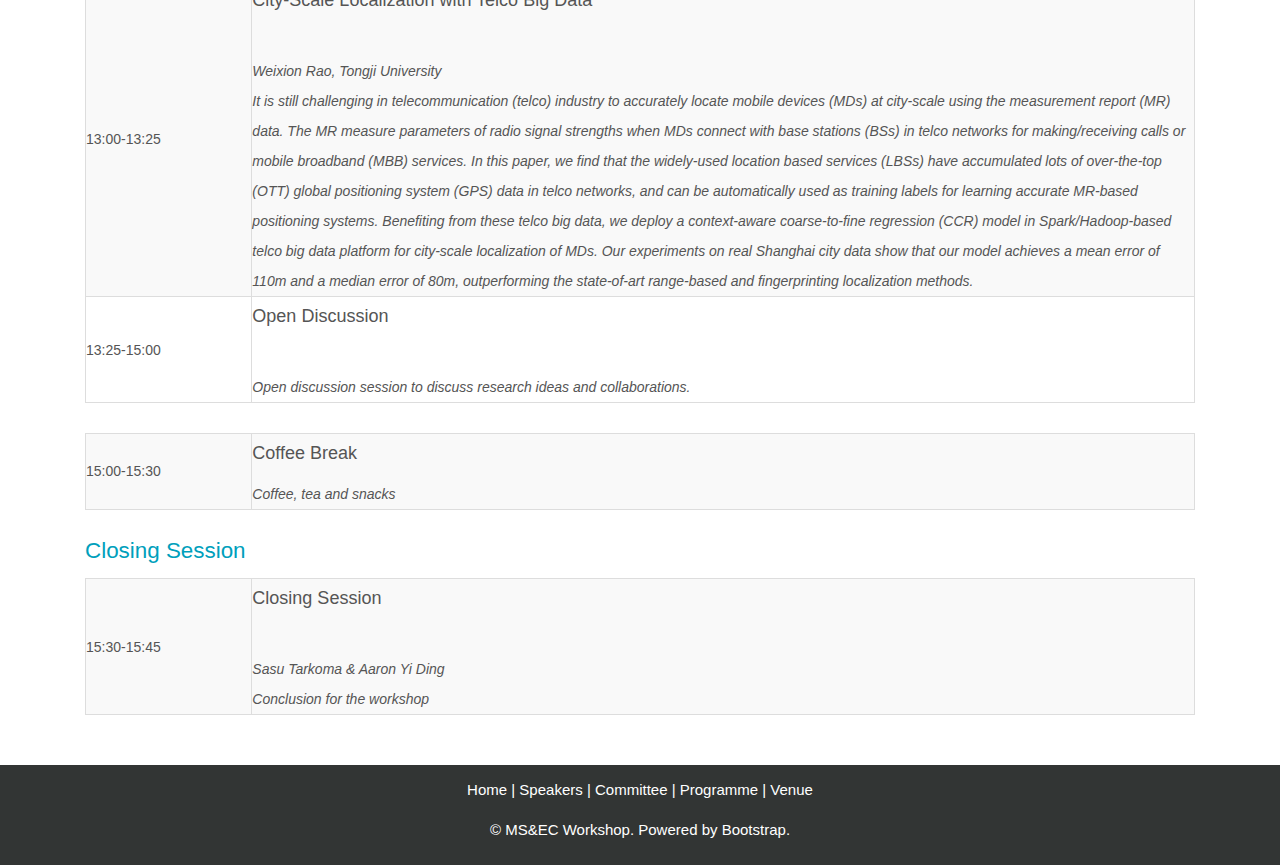
<file: programme.html>
<!DOCTYPE html>
<html>
<head>
    <meta charset="utf-8"/>
    <meta name="viewport"
          content="width=device-width, initial-scale=1, maximum-scale=1"/>
    <meta name="description" content=""/>
    <meta name="author" content="ibbad.hafeez@helsinki.fi"/>
    <!--[if IE]>
    <meta http-equiv="X-UA-Compatible" content="IE=edge,chrome=1">
    <![endif]-->
    <title>Helsinki-HKUST-Tsinghua Workshop 2016</title>
    <!-- BOOTSTRAP CORE STYLE  -->
    <link href="lib/css/bootstrap.css" rel="stylesheet"/>
    <!-- FONT AWESOME ICONS  -->
    <!-- <link href="lib/css/font-awesome.css" rel="stylesheet" /> -->
    <!-- CUSTOM STYLE  -->
    <link href="lib/css/style.css" rel="stylesheet"/>
    <!-- HTML5 Shiv and Respond.js for IE8 support of HTML5 elements and media queries -->
    <!-- WARNING: Respond.js doesn't work if you view the page via file:// -->
    <!--[if lt IE 9]>
    <script src="https://oss.maxcdn.com/libs/html5shiv/3.7.0/html5shiv.js"></script>
    <script src="https://oss.maxcdn.com/libs/respond.js/1.4.2/respond.min.js"></script>
    <![endif]-->
</head>
<body>
<div id="header" class="navbar navbar-inverse set-radius-zero">
    <div class="container">
        <div class="navbar-header">
            <button type="button" class="navbar-toggle" data-toggle="collapse"
                    data-target=".navbar-collapse">
                <span class="icon-bar"></span>
                <span class="icon-bar"></span>
                <span class="icon-bar"></span>
            </button>
            <a href="index.html" style="text-decoration: none">
                <h1>Mobile Services and Edge Computing Workshop <span
                        class="logo_colour">2016</span></h1>
                <h2>Helsinki-HKUST-Tsinghua Workshop on Mobile Services and Edge
                    Computing, Helsinki, Finland, July 27-29,  2016</h2>
            </a>

        </div>
    </div>
</div>

<section class="menu-section">
    <div class="container">
        <div class="row">
            <div class="col-md-12">
                <div class="navbar-collapse collapse ">
                    <ul id="menu-top" class="nav navbar-nav navbar-right">
                        <li><a href="index.html">Home</a></li>
                        <li><a href="speakers.html">Speakers</a></li>
                        <li><a href="committee.html">Committee</a></li>
                        <li><a class="menu-top-active" href="programme.html">Programme</a>
                        </li>
                        <li><a href="venue.html">Venue</a></li>
                    </ul>
                </div>
            </div>
        </div>
    </div>
</section>
<!-- MENU SECTION END-->

<div class="container">
    <div>
        <p><img src="lib/resources/helsinki-1.jpg" class="img-responsive"
                alt="Helsinki"><br/></p>
    </div>

    <div id="content">
        <div class="col-md-12">
            <div class="container speakers">
                <h3>Programme</h3>
            </div>
            <ul class="nav nav-tabs">
                <li id="tab1"><a><h4>Day 1</h4></a></li>
                <li id="tab2"><a><h4>Day 2</h4></a></li>
                <li class="active" id="tab3"><a><h4>Day 3</h4></a></li>
            </ul>

            <div class="table" id="day1">
                <table style="width:100%" class="table-striped table-bordered">
                    <h2> Wednesday July 27, 2016</h2>
                    <h3>
                        Opening Session
                    </h3>
                    <tr>
                        <th>Time</th>
                        <th>Subject (Click for info)</th>
                    </tr>
                    <tr>
                        <td style="width: 15%;">09:00-09:25</td>
                        <td>
                            <header>
                                <h4>
                                    Opening speech
                                    (
                                    <a href="lib/slides/opening.pdf">Slide Set 1
                                    </a>,
                                    <a
                                            href="lib/slides/opening_aaron.pdf">Slide Set 2
                                    </a>)
                                </h4>
                                <br>
                                <span><i>
                                    Sasu Tarkoma, University of Helsinki &
                                    Aaron Yi Ding, TU Munich
                                </i></span>
                            </header>
                            <div>
                                <i>A welcoming speech from Head of the
                                    Department of
                                    Computer Science</i>
                            </div>
                        </td>
                    </tr>
                    <tr>
                        <td>09:25-09:50</td>
                        <td>
                            <header>
                                <h4>HIIT and Research on “Augmented
                                    Research”</h4>
                                <br>
                                <span>
                                    <i>Petri Myllymäki,
                                    HIIT/ University of Helsinki
                                </i></span></header>
                            <div><i>HIIT’s Focus Area - Augmented Research</i>
                            </div>
                        </td>
                    </tr>
                    <tr>
                        <td>09:50-10:15</td>
                        <td>
                            <header>
                                <h4>Challenges and potential solutions for 5G
                                    security</h4>
                                <br>
                                <span>
                                    <i>
                                        Valtteri Niemi, University of Helsinki
                                    </i>
                                </span>
                            </header>
                            <div><i>
                                Development of 5G technologies has now reached a
                                point
                                where study of security issues has been started
                                in the
                                standardization forum 3GPP. In the talk, we go
                                through some
                                of the key security and privacy issues that have
                                been
                                identified so far and discuss potential
                                solutions.
                                Viewpoints of some industry players such as
                                mobile operators
                                and cellular network vendors are also
                                highlighted.
                            </i></div>
                        </td>
                    </tr>
                </table>
                <table style="width:100%" class="table-striped table-bordered">
                    <tr>
                        <br>
                        <td style="width: 15%;">10:15-10:45</td>
                        <td>
                            <header><h4>Coffee Break</h4><span><i></i></span>
                            </header>
                            <div><i>Coffee, tea and snacks</i></div>
                        </td>
                    </tr>
                </table>
                <h3>
                    Mobile Offloading
                    <br><br>
                    Session Chair:
                    <a style="text-decoration:none"
                       href="https://www.cm.in.tum.de/index.php?id=25">
                        Aaron Yi Ding
                    </a>,
                    TU Munich
                </h3>
                <table style="width:100%" class="table-striped table-bordered">
                    <tr>
                        <td style="width: 15%;">10:45-11:10</td>
                        <td>
                            <header>
                                <h4>Mobile Content Offloading in
                                    Database-Assisted White Space Networks</h4>
                                <br>
                                <span><i>
                                Jussi Kangasharju, University of Helsinki
                                </i></span>
                            </header>
                            <div><i>
                                Mobile data offloading leverages more
                                affordable or even free network capacity to
                                reduce the traffic experienced by cellular
                                operators through their limited over-the-air
                                resources. One way to harvest free capacity
                                is to employ the white space, namely,
                                frequencies that are assigned to licensed users
                                but are not actively utilized, as long as no
                                harmful interference is generated. In this talk,
                                we characterize the benefits of harnessing node
                                contacts for mobile content offloading through
                                dynamic spectrum access assisted by a white
                                space database (WSDB). We take a content-centric
                                approach and model the selection of distributors
                                among the subscribers of each content served
                                through a base station. We formulate an
                                optimization problem to maximize the offloading
                                gain based on realistic settings. We show that
                                such a problem is NP-hard and devise efficient
                                heuristics for practical mobile data offloading.
                                Our results show that the offloading gain
                                allowed by white space is significant even when
                                WSDB data are inaccurate.
                            </i></div>
                        </td>
                    </tr>
                    <tr>
                        <td>11:10-11:35</td>
                        <td>
                            <header>
                                <h4>
                                    Diffusing Your Mobile Apps: Extending
                                    In-Network Function Virtualisation to Mobile
                                    Function Offloading
                                    (<a href="lib/slides/liang_wang.pdf">Slides</a>)
                                </h4>
                                <br>
                                <span><i>Liang Wang,
                                University of Cambridge</i></span>
                            </header>
                            <div><i>
                                We propose INFv – the first offloading
                                system able to cache, migrate and dynamically
                                execute on demand functionality from mobile
                                devices in ISP networks. INFv is motivated by
                                the huge disparity between the limited battery
                                capacity of user devices and the ever-growing
                                energy demands of mod- ern mobile apps. It aims
                                to bridge this gap by extending the promising
                                NFV paradigm to mobile applications in order to
                                exploit in-network resources.
                                <br>
                                In this talk, we present the overall design,
                                key algorithms, and state-of-the-art
                                technologies adopted in the INFv system, a
                                careful study of over 20K Google Play apps,
                                as well as thorough evaluations with realistic
                                settings. In addition to a significant
                                improvement in battery life (i.e., up to 6.9x
                                energy reduction) and execution time (up to 4x
                                faster), INFv has two distinct advantages over
                                previous systems: 1) a non-intrusive offloading
                                mechanism transparent to exist- ing apps; 2) an
                                inherent network subsystem to effectively
                                balance computation load and exploit the
                                proximity of in- network resources. Both
                                advantages together enable a scalable and
                                incremental deployment of computation
                                offloading framework in practice.
                            </i></div>
                        </td>
                    </tr>
                    <tr>
                        <td>11:35-12:00</td>
                        <td>
                            <header>
                                <h4>
                                    Social-aware Hybrid Mobile Offloading: A
                                    Contribution for Edge and Fog Computing?
                                    (<a href="lib/slides/huber_flores.ppt">Slides
                                </a>)
                                </h4>
                                <br><span>
                                <i>Huber Flores, University of Oulu</i>
                            </span>
                            </header>
                            <div><i>
                                The exploitation of an opportunistic
                                infrastructure via computational offloading
                                is a critical component towards the adoption
                                of new paradigms such as edge and fog computing.
                                Computational offloading is a promising
                                technique to aid the processing of a mobile
                                device. By offloading a computational task a
                                device can save energy and increase the
                                performance of the mobile applications.
                                Unfortunately, in classical offloading systems,
                                the opportunistic moments to offload a task are
                                sporadic and short-term. In this talk, we explore
                                a hybrid system that merges cloudlet,
                                Device-to-Device (D2D) and remote cloud models
                                in order to increase the spectrum of
                                opportunistic offloading. We analyze and
                                evaluate our system in the wild and found
                                that in a realistic environment, a mobile
                                is always co-located to a source that provides
                                offloading support. This suggests that a device
                                can schedule the processing of tasks in
                                coordination with other devices, potentially
                                more powerful, instead of handling the
                                processing of the tasks by itself.
                            </i></div>
                        </td>
                    </tr>
                </table>
                <br>
                <table style="width:100%" class="table-striped table-bordered">
                    <tr>
                        <td style="width: 15%;">12:00-13:00</td>
                        <td>
                            <header>
                                <h4>Lunch</h4><span><i></i></span>
                            </header>
                            <div><i>Lunch served in the Main Building Unicafé
                                restaurant</i></div>
                        </td>
                    </tr>
                </table>
                <h3>
                    Edge Networking
                    <br><br>
                    Session Chair:
                    <a href="https://www.cs.helsinki.fi/u/starkoma/"
                       style="text-decoration:none">
                        Sasu Tarkoma
                    </a>,
                    University of Helsinki
                </h3>
                <table style="width:100%" class="table-striped table-bordered">
                    <tr>
                        <td style="width: 15%;">13:00-13:25</td>
                        <td>
                            <header>
                                <h4>
                                    Pervasive Computing at the network edge and
                                    beyond
                                    (<a href="lib/slides/stephan_sigg.pdf">Slides</a>)
                                </h4>
                                <br>
                                <span><i>Stephan Sigg, Aalto University</i></span>
                            </header>
                            <div><i>We discuss the implementation of pervasive
                                services at the network edge and beyond. In
                                particular, we consider the calculation of
                                mathematical functions through simultaneous
                                superimposition in Pervasive environments. We
                                trade computational load for communication
                                load for parasitically, reader-powered, or
                                potentially backscatter smart devices.
                                Specifically, we present a communication
                                scheme by which mathematical computations can
                                be executed at the time of wireless
                                transmission."</i></div>
                        </td>
                    </tr>
                    <tr>
                        <td>13:25-13:50</td>
                        <td>
                            <header>
                                <h4>
                                    Applications at the Edge
                                    (<a href="lib/slides/hannu-flinck.pdf">Slides</a>)
                                </h4>
                                <br>
                                <span><i>Hannu Flinck, Nokia Bell Labs</i></span>
                            </header>
                            <div><i>"This talk describes how mobile edge
                                computing can bring value to applications by
                                using up-to-date information available only
                                at the edge of the radio network. Mobile Edge
                                Computing (MEC) platform provides additional
                                value to all parties – developers, operators
                                and end users through.  In the context of
                                Cellular IoT applications MEC offers fast
                                reaction times, better reliability and
                                optimizations  for congestion and overload
                                control of potentially massive amount signaling
                                caused by these applications. MEC can also proxy
                                and optimize application level data transport
                                protocols such as HTTP, TCP and Constrained
                                Application Protocol, etc.  Edge video
                                orchestration that was deployed at Shanghai
                                International Circuit demonstrated its
                                capability clearly. Throughput guidance is a
                                tool to improve content delivery. It has been
                                tested extensively in large scale field trials.
                                Summary of the field trial results will be
                                provided."</i></div>
                        </td>
                    </tr>
                    <tr>
                        <td>13:50-14:15</td>
                        <td>
                            <header><h4>Off-the-Shelf Wi-Fi and SDN: How to
                                Create Virtual Wires in the Wi-Fi Networks</h4>
                                <br>
                                <span><i>Seppo Hätönen, University of
                                Helsinki</i></span></header>
                            <div><i>The Software-Defined Networking mainly
                                revolves around the concepts of wires and ports.
                                In general, these do not exist in wireless
                                networks. Currently, the best proposals to
                                bring SDN and flow control to the wireless
                                networks require a dedicated virtual access
                                point per client. This requires extensive
                                software modifications to the APs and the APs
                                may have hardware limitations how many
                                virtual APs they can support. In this talk, I
                                present two simple ways to bring SDN to the
                                wireless networks using off-the-shelf consumer
                                and enterprise equipment with minimal changes
                                to the APs and their controlling software."
                            </i></div>
                        </td>
                    </tr>
                    <tr>
                    </tr>
                </table>
                <br>
                <table style="width:100%" class="table-striped table-bordered">
                    <td style="width: 15%;">14:15-14:45</td>
                    <td>
                        <header><h4>Coffee Break</h4><span><i></i></span>
                        </header>
                        <div><i>Coffee, tea and snacks</i></div>
                    </td>
                    </tr>
                </table>
                <h3>
                    Networking
                    <br><br>
                    Session Chair:
                    <a href="https://people.aalto.fi/index.html?language=english#!yu_xiao" style="text-decoration:none">
                        Yu Xiao</a>, Aalto University
                </h3>
                <table style="width:100%" class="table-striped table-bordered">
                    <tr>
                        <td style="width: 15%;">14:45-15:10</td>
                        <td>
                            <header>
                                <h4>
                                    Open Connect Everywhere: A Glimpse at the
                                    Internet Ecosystem through the Lens of the
                                    Netflix CDN
                                    (<a href="lib/slides/steve-uhlig.pdf">Slides</a>)
                                </h4>
                                <br>
                                <span><i>Steve Uhlig, Queen Mary
                                    University of London</i></span>
                            </header>
                            <div><i>
                                Netflix has become a worldwide video-streaming
                                platform and the source of a large amount of
                                the Internet traffic. It has achieved this
                                without Building its own datacentres, by
                                controlling a network of servers deployed at
                                Internet Echange Points (IXPs) and within
                                Internet Service Providers (ISPs). Despite its
                                wide success and novel approach to
                                infrastructure deployment, we have little
                                understanding of its deployments and operations.
                                Through extensive measurements, we reveal
                                Netflix's footprint, its traffic patterns and
                                volumes. Our analysis of Netflix's server
                                deployment exposes the diversity of the Internet
                                ecosystem world-wide. Our findings also suggest
                                that the specifics of each regional ecosystem,
                                coupled with the demand of each local market,
                                explain the different deployment strategies.
                            </i></div>
                        </td>
                    </tr>
                    <tr>
                        <td>15:10-15:35</td>
                        <td>
                            <header>
                                <h4>A Refactoring Approach for Optimizing
                                    Mobile Networks
                                     (<a href="lib/slides/ashwin_rao.pdf">Slides</a>)
                                    </h4>
                                    
                                <br>
                                <span><i>Ashwin Rao, University of
                                    Helsinki</i></span>
                            </header>
                            <div><i>
                                Mobile networks are expected to serve a wide
                                range of verticals such as Internet of
                                Things, however the Long Term Evolution (LTE)
                                network is optimized for basic mobile
                                operator services and offers limited services
                                to other verticals. Furthermore, the network
                                functions serving an LTE network are largely
                                implemented as dedicated single function
                                devices that exchange a large number of
                                signaling messages for replicating the state
                                of the mobile devices using the LTE network.
                                Modularizing these network functions would
                                enable a refactoring of the LTE network
                                allowing operators to compose networks that
                                adapt and evolve with the influx of
                                verticals. In this article, we present a new
                                approach for refactoring the network
                                functions serving LTE networks. In particular,
                                we show that it is possible to separate and
                                modularize the control and data planes of LTE
                                networks without modifying the mobile devices.
                                With the help of three use-cases, we show that
                                our refactoring approach can be leveraged to
                                compose a modular mobile network optimized for
                                the verticals using its services. We also show
                                that deploying network functions at the edge
                                significantly reduces the signals exchanged
                                within a mobile network.
                            </i></div>
                        </td>
                    </tr>
                    <tr>
                        <td>15:35-16:00</td>
                        <td>
                            <header>
                                <h4>
                                    StackMap: Low-Latency Networking with the
                                    OS Stack and Dedicated NICs
                                    (<a href="lib/slides/lars-eggert.pdf">Slides</a>)
                                </h4>
                                <br>
                                <span><i>Lars Eggert , NetAPP</i></span>
                            </header>
                            <div><i>
                                StackMap leverages the best aspects of
                                kernel-bypass networking into a new low-latency
                                OS network service based on the full-featured
                                TCP kernel implementation, by dedicating network
                                interfaces to applications and  offering an
                                extended version of the netmap API for zero-copy,
                                low-overhead data path alongside control path
                                based on socket API. For small-message,
                                transactional workloads, StackMap outperforms
                                baseline Linux by 4 to 78 % in latency and 42
                                to 133 % in throughput. It also achieves
                                comparable performance with Seastar, a
                                highly-optimized user-level TCP/IP stack that
                                runs on top of DPDK.
                            </i></div>
                        </td>
                    </tr>
                </table>
                <br>
                <table style="width:100%" class="table-striped table-bordered">
                    <td style="width: 15%;">16:00-</td>
                    <td>
                        <header><h4>Evening activities</h4><br><span><i>Click for details</i></span>
                        </header>
                        <div><i>For interested participants: We will go and see
                            a jazz concert at Esplanadi (Link:<a
                                    href=http://www.jazzespa.fi/en/jazzespa/>
                                JazzEspa</a>) and after that attend a craft beer
                            festival at the Central Railway Station (Link:<a
                                    href=http://www.suuretoluet.fi/in-english/#helsinki>
                                SOPP</a>). The participants are required to pay
                            for themselves. The concert is free and drinks can
                            be purchased from the bar nearby. The beer festival
                            entrance fee is 10€ + 3 € for the glass which you
                            can keep or return for 2 € remimbursement. Drink
                            price varies, but is served in small tasting
                            portions. For additional details, feel free to
                            contact <a
                                    href=mailto:lauri.suomalainen@cs.helsinki.fi?Subject=Questions%20about%20unofficial%20evening%20activities>Lauri
                                Suomalainen</a> by email or face to face at the
                            venue.</i></div>
                    </td>
                    </tr>
                </table>
            </div>
            <!-- End of Day 1 -->
            <div class="table" id="day2">
                <h2>
                    Thursday July 28, 2016</h2>
                <h3>
                    Edge Applications
                    <br><br>
                    Session Chair:
                    <a href="http://www.cnn.group.cam.ac.uk/directory/ey204@cam.ac.uk"
                       style="text-decoration:none">
                        Eiko Yoneki</a>,
                    University of Cambridge
                </h3>
                <table style="width:100%" class="table-striped table-bordered">
                    <tr>
                        <th>Time</th>
                        <th>Subject (Click for info)</th>
                    </tr>

                    <tr>
                        <td style="width: 15%;">09:00-09:25</td>
                        <td>
                            <header>
                                <h4>
                                    Off the Hook: Real-Time Client-Side Phishing
                                    Prevention System
                                    (<a href="lib/slides/samuel-marchel.pptx">Slides</a>)
                                </h4>
                                <br>
                                <span><i>Samuel Marchel, Aalto University
                                </i></span>
                            </header>
                            <div><i>
                                Phishing is a major problem on the Web. Despite
                                the significant attention it has received over
                                the years, there has been no definitive solution
                                . Existing solutions for steering users away
                                from phishing websites are typically
                                server-based and have several drawbacks: they
                                compromise user privacy, are not robust against
                                adaptive attackers who serve different content
                                at different times, and do not provide any
                                guidance to users after flagging a website as
                                a phish.
                                <br>
                                To address these limitations, we present a new
                                phishing prevention system implemented as a
                                client-side application and a browser add-on.
                                It uses information extracted from website
                                visited by the user to detect if it is a phish
                                and warn the user. It also determines the target
                                of the phish and offers to redirect the user
                                there. The underlying technique for phishing
                                detection and target identification relies on
                                two core observations:
                                <ol type="a">
                                    <li>Although phishers try to make a phishing
                                        webpage look similar to its target, they
                                        do not have unlimited freedom in
                                        structuring the phishing webpage</li>
                                    <li>A webpage can be characterized by a
                                        small set of key terms; how these key
                                        terms are used in different parts of a
                                        webpage is different in the case of
                                        legitimate and phishing webpages.</li>
                                </ol>
                                Based on these observations, we developed a
                                machine learning based phishing detection
                                system with several notable properties: it
                                requires very little training data, scales well
                                to much larger test data, is
                                language-independent, fast, resilient to
                                adaptive attacks and implemented entirely on
                                client-side. In addition, we developed a target
                                identification component that can identify the
                                target website that a phishing webpage is
                                attempting to mimic.
                            </i></div>
                        </td>
                    </tr>
                    <tr>
                        <td>09:25-09:50</td>
                        <td>
                            <header>
                                <h4>
                                    Enabling Fine-Grained Access Control for
                                    Android Apps
                                    (<a href="lib/slides/yao_guo.pdf">Slides
                                </a>)
                                </h4>
                                <br>
                                <span><i>Yao Guo, Peking University</i></span>
                            </header>
                            <div><i>
                                Many Android apps access sensitive personal data
                                such as location and contacts. The current
                                permission-based access control cannot control
                                how sensitive might be used within the same app.
                                For example, if an app obtains the permission to
                                access location, it can use it for both
                                navigation and advertisement. In my talk, I will
                                present out recent work on how to infer the
                                purpose of permission uses within an app, as
                                well as how to provide fine-grained access
                                control based on purposes and UI components.
                            </i></div>
                        </td>
                    </tr>
                    <tr>
                        <td>09:50-10:15</td>
                        <td>
                            <header>
                                <h4>Mobile Augmented Reality</h4>
                                <br>
                                <span><i>Pan Hui, HKUST</i></span>
                            </header>
                            <div><i>
                                Mobile Augmented Reality (MAR) is widely
                                regarded as one of the most promising
                                technologies in the next ten years. With MAR,
                                we are able to blend information from our senses
                                and mobile devices in myriad ways that were not
                                possible before. The way to supplement the real
                                world other than to replace real world with an
                                artificial environment makes it especially
                                preferable for applications such as tourism,
                                navigation, entertainment, advertisement, and
                                education.  In this talk, I will first give an
                                overview of the MAR research in our HKUST-DT
                                System and Media Lab and then I will use two
                                systems that we have developed as examples to
                                illustrate the research challenges that we have
                                to face for our research. These two MAR systems
                                are Ubii – Ubiquitous Interface for Seamless
                                Interaction between Digital and Physical Worlds,
                                and  Hyperion – A Wearable Augmented Reality
                                System for Text Extraction and Manipulation in
                                the Air.  I will go through them in details.
                            </i></div>
                        </td>
                    </tr>
                </table>
                <br>
                <table style="width:100%" class="table-striped table-bordered">
                    <td style="width: 15%;">10:15-10:45</td>
                    <td>
                        <header><h4>Coffee Break</h4><span><i></i></span>
                        </header>
                        <div><i>Coffee, tea and snacks</i></div>
                    </td>
                    </tr>
                </table>
                <h3>
                    Mobile and Sensing Applications
                    <br><br>
                    Session Chair:
                    <a href="http://www.cse.ust.hk/~panhui/"
                       style="text-decoration:none">
                        Pan Hui
                    </a>, HKUST
                </h3>
                <table style="width:100%" class="table-striped table-bordered">
                    <tr>
                        <td style="width: 15%;">10:45-11:10</td>
                        <td>
                            <header>
                                <h4>
                                    Understanding the Cyber-Physical Space by
                                    Mobile Operator Big Data
                                </h4>
                                <br>
                                <span><i>
                                    Yong Li, Tsinghua University
                                </i></span>
                            </header>
                            <div><i>
                                By focusing on characterizing the mobile
                                traffic, web and information usage traces based
                                on large-scale and long-time mobile big data,
                                which is collected from the commercial mobile
                                operator with more than 10 thousand base
                                stations and 6.5 million users spanning over
                                some months, we qualitatively visualize and
                                quantitatively characterize the patio-temporal
                                human behaviors in the physical-cyber system
                                including mobility regularity, traffic
                                consumption patterns, social friendship
                                activity, online information and commodity
                                consumption, etc. Based on these fundamental
                                findings and credible models, we further
                                investigate how to utilize these important
                                insights on how to deal with the problems
                                encountered with the current mobile networks,
                                urban management, and robust  physical-cyber
                                systems.
                            </i></div>
                        </td>
                    </tr>
                    <tr>
                        <td>11:10-11:35</td>
                        <td>
                            <header>
                                <h4>Contextual factors in mobile security and
                                    privacy policy enforcement
                                    (<a href="lib/slides/markus.pdf">Slides</a>)
                                    </h4>
                                <br>
                                <span><i>
                                    Markus Miettinen, TU Darmstadt</i></span>
                            </header>
                            <div><i>
                                With the increasing popularity of
                                smartphone-based applications and mobile
                                computing, the role of context as a factor in
                                security and privacy enforcement is gaining in
                                importance, both as an asset to be protected and
                                as a factor to base security policy decisions
                                on. <br>
                                With context we mean any observable features of
                                a mobile device's ambient environment, which
                                the device is able to observe using its on-board
                                sensors. Examples of possible context modalities
                                include, e.g., ambient light, noise level,
                                temperature as well as WiFi and Bluetooth devices
                                in the user's RF environment. While the use of
                                context information opens great opportunities
                                for developing apps, it also involves threats
                                against the user's privacy, as many apps and
                                device features require access to information
                                about the user's context. Contextual data can
                                potentially reveal a lot of private information
                                about the user, if it is revealed to
                                unauthorised parties. However, context can also
                                help in adapting the behaviour of a mobile
                                device and adjusting security and privacy
                                policies according to specific situations. In
                                this talk I will give an introduction to some
                                recent work related to context-based policy
                                enforcement and the use of context in security
                                protocols, in particular as an enabler for
                                proofs-of-presence that are not dependent on a
                                particular infrastructure.
                            </i></div>
                        </td>
                    </tr>
                    <tr>
                        <td>11:35-12:00</td>
                        <td>
                            <header>
                                <h4>
                                	Context-aware Real-time Population
                                    Estimation for Metropolis
                                (<a href="lib/slides/fengli_xu.pdf">Slides</a>)
                                </h4>
                                
                                <br>
                                <span><i>
                                    Fengli Xu, Tsinghua University</i></span>
                            </header>
                            <div><i>
                                Achieving accurate, real-time, and spatially
                                fine-grained population estimation for a
                                metropolitan city is extremely valuable for a
                                variety of applications. Previous solutions
                                look at data generated by human activities,
                                such as night time lights and phone calls, for
                                population estimation. However, these mechanisms
                                cannot achieve both real-time and fine-grained
                                population estimation because the data sampling
                                rate is low and spatial granularity chosen is
                                improper. We address these two problems by
                                leveraging a key insight — people frequently
                                use data plan on cellphones and leave mobility
                                signatures on cellular networks. Therefore, we
                                are able to exploit these cellular signatures
                                for real-time population estimation. Extracting
                                population information from cellular data
                                records is not easy because the number of users
                                recorded by a cellular tower is not equal to the
                                population covered by the tower, and mobile
                                users’ behavior is spatially and temporally
                                different, where static estimating model does
                                not work. We exploit context-aware city
                                segmentation and dynamic population estimation
                                model to address these challenges. We show that
                                the population estimation error is reduced by
                                22.5% on a cellular dataset that includes 1
                                million users.
                            </i></div>
                        </td>
                    </tr>
                    <tr>
                    </tr>
                </table>
                <br>
                <table style="width:100%" class="table-striped table-bordered">
                    <tr>
                        <td style="width: 15%;">12:00-13:00</td>
                        <td>
                            <header><h4>Lunch</h4><span><i></i></span></header>
                            <div><i>Lunch served in the Main Building Unicafé
                                restaurant</i></div>
                        </td>
                    </tr>
                </table>
                <h3>
                    Internet of Things
                    <br><br>
                    Session Chair:
                    <a href="https://people.aalto.fi/new/stephan.sigg"
                                      style="text-decoration:none">
                        Stephan Sigg
                    </a>,
                    Aalto University
                </h3>
                <table style="width:100%" class="table-striped table-bordered">
                    <tr>
                        <td style="width: 15%;">13:00-13:25</td>
                        <td>
                            <header>
                                <h4>
                                    Securebox: A Platform for Smarter and Safer Networks
                                    (<a
                                        href="lib/slides/securebox_ibbad_hafeez.pdf">Slides</a>)
                                </h4>
                                <br>
                                <span><i>
                                    Ibbad Hafeez, University of Helsinki
                                </i></span>
                            </header>
                            <div><i>
                                The number of connected devices is increasing
                                exponentially, which has made the job of
                                managing and securing networks more complex and
                                demanding than ever before. In this paper, we
                                present a novel service-based solution for
                                securing edge networks that are poorly managed
                                and do not offer adequate security and
                                management features. Our proposed system
                                includes a smart gateway Securebox offering
                                advanced security and network management
                                features at device level granularity and a
                                Security and Management Service (SMS) which
                                provides services including traffic analysis
                                services, management services for remote device,
                                network and security policy etc. Instead of
                                tight coupling with hardware, our system
                                enables flexible and on-demand deployment of
                                security services to detect and block malicious
                                activities in the network. Our proposed system
                                is easy to deploy, manage and operate different
                                networks and resolves a number of challenges in
                                network security management domain.
                            </i></div>
                        </td>
                    </tr>
                    <tr>
                        <td>13:25-13:50</td>
                        <td>
                            <header>
                                <h4>Data Meet at Wireless Edge: Web Caching and
                                    IoT case</h4>
                                <br>
                                <span><i>
                                    Zhen Cao, Huawei
                                </i></span>
                            </header>
                            <div><i>
                                The increasing computing and storage capacity at
                                the wireless access nodes (eNodeB and Access
                                Points) creates opportunities for content
                                caching at the wireless edge and, therefore,
                                further reduction of content delivery
                                latency. However, realizing a large-scale
                                content caching at the wireless edge entails
                                significant challenges, due to the difficulties
                                of managing the vast amount of cached content
                                and handling redirections among the large number
                                of nodes.  This talk covers a collaborative
                                content caching at wireless edge nodes by
                                coupling a low-false-positive hash table to
                                index the cached content with centralized
                                content redirection. This architecture is
                                applicable to both web caching and IoT cases.
                            </i></div>
                        </td>
                    </tr>
                    <tr>
                        <td style="width: 15%;">15:50-14:15</td>
                        <td>
                            <header>
                                <h4>Enabling Efficient Deep Learning-Based
                                    Inferencing on Wearable Platforms</h4>
                                <br>
                                <span><i>
                                    Sourav Bhattacharya, Nokia Bell Labs
                                </i></span>
                            </header>
                            <div><i>
                                Breakthroughs from the field of deep learning
                                are radically changing how sensor data are
                                interpreted. It is critical that the gains in
                                inference qualities that deep models afford
                                become embedded in the future generation of
                                mobile and IoT applications. However,
                                significant requirements of memory and
                                computational power have been the main
                                bottlenecks in the wide-scale adoption of
                                these novel computational techniques on resource
                                constrained wearable and mobile platforms.
                                <br> In this talk, we present novel design
                                principles that significantly lower the device
                                resources (viz. memory, computation, energy)
                                required by deep learning to overcome severe
                                challenges to their mobile adoption. The main
                                foundations of our approach are based on
                                resource control algorithms and runtime resource
                                scaling of deep model architectures, which are
                                designed for the inference stage. Experiments
                                show that the proposed optimizations allow even
                                large-scale deep learning models to execute
                                efficiently on modern mobile processors and
                                significantly outperform existing solutions,
                                such as cloud-based offloading.
                            </i></div>
                        </td>
                    </tr>
                </table>
                <table style="width:100%" class="table-striped table-bordered">
                    <td style="width: 15%;">14:15-14:45</td>
                    <td>
                        <header><h4>Coffee Break</h4><span><i></i></span>
                        </header>
                        <div><i>Coffee, tea and snacks</i></div>
                    </td>
                    </tr>
                </table>
                <br>
                <h3>
                    Localization and Sensing
                    <br><br>
                    Session Chair:
                    <a href="http://fi.ee.tsinghua.edu.cn/~liyong/"
                       style="text-decoration:none">
                        Yong Li
                    </a>,
                    Tsinghua University
                </h3>
                <table style="width:100%" class="table-striped table-bordered">
                    <tr>
                        <td style="width: 15%;">14:45-15:10</td>
                        <td>
                            <header>
                                <h4>
                                    Crowdsourced Indoor Mapping and Navigation
                                    (<a href="lib/slides/yu-xiao.pdf">Slides</a>)
                                </h4>
                                <br>
                                <span><i>
                                    Yu Xiao, Aalto University
                                </i></span>
                            </header>
                            <div><i>
                                In this talk, we will present, iMoon, an
                                image-based indoor mapping and navigation
                                system. We will discuss the opportunities and
                                challenges of utilizing mobile crowdsensing for
                                creating fine-grained indoor maps with low cost,
                                and will introduce the results of our
                                performance tests and the progress of our user
                                studies.
                            </i></div>
                        </td>
                    </tr>
                    <tr>
                        <td>15:10-15:35</td>
                        <td>
                            <header>
                                <h4>
                                    Deviations of Check-in Locations and Human
                                    Mobility Trajectory
                                    (<a
                                        href="lib/slides/xichen_wang.pptx">Slides
                                </a>)
                                </h4>
                                <br>
                                <span><i>
                                    Xichen Wang, Tshingua University
                                </i></span>
                            </header>
                            <div><i>
                                As cluster analysis and visualization on massive
                                check-in data can clearly reveal the population
                                spatial distribution and other trajectory
                                characteristics, lots of work make further
                                efforts on finding geographic spatial
                                distribution, population scale, spatial
                                structure and functional area distribution.
                                Thus, the validity of check-in locations is of
                                important significance. This talk focuses on the
                                investigation of discrepancy of check-in and
                                network trajectory via a large scale Sina Weibo
                                data. First, we classify functional area
                                distribution through the human network accesses.
                                Then, we provide the observation that the
                                discrepancy of locations where people access
                                network, Sina Weibo and check-in locations.
                                Finally, we will compare the difference of
                                people posted on web via check-in and their
                                actual location.
                            </i></div>
                        </td>
                    </tr>
                    <tr>
                        <td style="width: 15%;">15:35-16:00</td>
                        <td>
                            <header>
                                <h4>
                                    Measurement-driven Capability Modeling for
                                    Mobile Network in Large-scale Urban
                                    Environment
                                </h4>
                                <br>
                                <span><i>
                                    Jingtao Ding, Tsinghua University
                                </i></span>
                            </header>
                            <div><i>
                                For mobile networks diverse usage scenarios have
                                different capability requirements on connection
                                density and user experienced data rate, and
                                modeling such capability diversity is crucial
                                to the strategy evaluation in addressing the
                                problem of high traffic load and scalability of
                                network resources. Therefore, it is necessary to
                                build a capability model in two dimensions of
                                connection density and user experienced data
                                rate. This talk will be focused on  addressing
                                this challenge based on an investigation of
                                network capability in large-scale urban
                                environment. There are mainly three parts:
                                <ol>
                                   <li>
                                       The spatial distribution of these two
                                       parameters can be accurately fitted by
                                       log-normal mixture model.
                                   </li>
                                    <li>
                                        Six basic capability patterns exist
                                        among the 9,000 cellular base stations.
                                    </li>
                                    <li>
                                        We build a network capability model
                                        which can generate synthetic base
                                        stations with diverse connection density
                                        and user experienced data rate.
                                    </li>
                                </ol>
                            </i></div>
                        </td>
                    </tr>
                </table>
                <br>
                 <table style="width:100%" class="table-striped table-bordered">
                    <td style="width: 15%;">19:00-</td>
                    <td>
                        <header><h4>Social Dinner at Restaurant Savu</h4><br><span><i>Click for details</i></span>
                        </header>
                        <div><i>Join the three course dinner in the Restaurant Savu on the island Tervasaari. See <a href="venue.html">the venue page </a> for directions!</i></div>
                    </td>
                    </tr>
                </table>
            </div>


            <div class="table" id="day3">
                <table style="width:100%" class="table-striped table-bordered">
                    <h2> Friday July 29, 2016</h2>
                    <h3>
                        Security and Privacy
                        <br><br>
                        Session Chair:
                        <a href="https://www.cs.helsinki.fi/en/people/pvniemi"
                           style="text-decoration: none">
                            Valtteri Niemi</a>,
                        University of Helsinki
                    </h3>
                    <tr>
                        <th>Time</th>
                        <th>Subject (Click for info)</th>
                    </tr>
                    <tr>
                        <td style="width: 15%;">09:00-09:25</td>
                        <td>
                            <header>
                                <h4>
                                    Security in Connecting Devices to the Cloud
                                    (<a href="lib/slides/tuomas_aura.pdf">Slides
                                </a>)
                                </h4>
                                <br>
                                <span><i>
                                    Tuomas Aura, Aalto University
                                </i></span>
                            </header>
                            <div><i>
                                New Internet of Things applications typically
                                require smart devices to be connected to the
                                cloud. I'll discuss some of the issues in
                                creating a secure connection where one side
                                may be a device that does not yet know its owner
                                and the other side is a virtual cloud service
                                with no physical presence. The configuration
                                of smart cloud-managed displays and the EAP-NOOB
                                protocol are used as a case study.
                            </i></div>
                        </td>
                    </tr>
                    <tr>
                        <td>09:25-09:50</td>
                        <td>
                            <header>
                                <h4>
                                    Notes on Mobile Malware
                                </h4>
                                <br>
                                <span><i>
                                    Alexey Kirichenko, F-Secure Corporation
                                </i></span>
                            </header>
                            <div><i>
                                F-Secure was one of the very first companies
                                that seriously invested into anti-malware
                                protection for mobile devices in the beginning
                                of 2000-s. We will briefly review the
                                developments in that domain at large and at
                                F-Secure and then talk about threat landscape
                                and challenges of the recent past.
                            </i></div>
                        </td>
                    </tr>
                    <tr>
                        <td>09:50-10:15</td>
                        <td>
                            <header>
                                <h4>
                                    Cryptocurrency for a Device-to-Device Ecosystem
                                    (<a href="lib/slides/dmitris.pdf">Slides</a>)
                                </h4>
                                <br>
                                <span><i>
                                    Dimitris Chatzopoulos, HKUST
                                </i></span>
                            </header>
                            <div><i>
                                The popularity of digital currencies, especially
                                crypto-currencies, has been continuously growing
                                since the appearance of Bitcoin. Bitcoin is a
                                peer-to-peer (P2P) cryptocurrency protocol
                                enabling transactions between individuals
                                without the need of a trusted authority. Its
                                network is formed from resources contributed by
                                individuals known as miners. Users of Bitcoin
                                currency create transactions that are stored in
                                a specialised data structure called a block
                                chain. Bitcoin's security lies in a 
                                proof-of-work scheme, which requires high
                                computational resources at the miners. These
                                miners have to be synchronised with any update
                                in the network, which produces high data traffic
                                rates. Despite advances in mobile technology,
                                no cryptocurrencies have been proposed for
                                mobile devices. This is largely due to the
                                lower processing capabilities of mobile devices
                                when compared with conventional computers and
                                the poorer Internet connectivity to that of the
                                wired networking. In this work, we propose 
                                LocalCoin, an alternative cryptocurrency that
                                requires minimal computational resources,
                                produces low data traffic and works with
                                off-the-shelf mobile devices. LocalCoin replaces
                                the computational hardness that is at the root
                                of Bitcoin's security with the social hardness
                                of ensuring that all witnesses to a transaction
                                are colluders. It is based on opportunistic
                                networking rather than relying on infrastructure
                                and incorporates characteristics of mobile
                                networks such as users' locations and their
                                coverage radius in order to employ an
                                alternative proof-of-work scheme. Local coin
                                features (i) a lightweight proof-of-work scheme
                                and (ii) a distributed block chain.
                            </i></div>
                        </td>
                    </tr>
                </table>
                <table style="width:100%" class="table-striped table-bordered">
                    <tr>
                        <br>
                        <td style="width: 15%;">10:15-10:45</td>
                        <td>
                            <header><h4>Coffee Break</h4><span><i></i></span>
                            </header>
                            <div><i>Coffee, tea and snacks</i></div>
                        </td>
                    </tr>
                </table>
                <h3>
                    Big Data and Applications
                    <br><br>
                    Session Chair:
                    <a href="http://www.cse.tkk.fi/Datacommunications/People/Biographies/aura.php"
                       style="text-decoration: none"> Tuomas Aura</a>,
                       Aalto University
                </h3>
                <table style="width:100%" class="table-striped table-bordered">
                    <tr>
                        <td style="width: 15%;">10:45-11:10</td>
                        <td>
                            <header>
                                <h4>
                                    Carat: Before and After
                                    (<a href="lib/slides/eemil-carat.pdf">Slides</a>)
                                </h4>
                                <br>
                                <span><i>Eemil Lagerspetz, University of
                                    Helsinki</i></span>
                            </header>
                            <div><i>
                                While Carat is a research project at the
                                University of Helsinki, with the aim to collect
                                a large-scale smartphone usage dataset and
                                produce high quality research with it, the
                                project needs its flagship smartphone
                                applications to remain useful and attractive to
                                their users.
                                <br>
                                For this purpose, the Carat application has been
                                redesigned with a new look and updated visuals.
                                This talk will cover the new application and
                                issues we have had to overcome in order to make
                                it suit our needs on both iOS and Android.
                            </i></div>
                        </td>
                    </tr>
                    <tr>
                        <td>11:10-11:35</td>
                        <td>
                            <header>
                                <h4>
                                    Efficient Large-Scale Graph Processing on
                                    Single Computer
                                    (<a href="lib/slides/eiko_yoneki.pdf">Slides</a>)
                                </h4>
                                <br>
                                <span><i>
                                    Eiko Yoneki, University of Cambridge
                                </i></span>
                            </header>
                            <div><i>
                                One of challenges of emerging big data research
                                is to perform efficient and robust data
                                processing with limited memory/computation
                                power. I will introduce large-scale data
                                processing from various perspectives: what and
                                why large data, what technologies apply to big
                                data, and what are the main challenges. Then,
                                I would present our recent work on the graph
                                processing that have billions of vertices and
                                edges in a commodity single computer. Executing
                                algorithms results in access to the external
                                memory (e.g. SSD) and performance of I/O takes
                                an important role, regardless of the algorithmic
                                complexity or runtime efficiency of the actual
                                algorithm in use.
                            </i></div>
                        </td>
                    </tr>
                    <tr>
                        <td>11:35-12:00</td>
                        <td>
                            <header>
                                <h4>
                                    User privacy is not Preserved with
                                    ID-removed Anonymous Cellular Data
                                    (<a href="lib/slides/zhen_tu.pdf">Slides</a>)
                                </h4>
                                <br>
                                <span><i>
                                    Zhen Tu, Tshingua University
                                </i></span>
                            </header>
                            <div><i>
                                A large number of cellular network accessing
                                records are generated by cellular users,
                                collected by cellular network operators and
                                applications running on mobile phones, and
                                publicly released for academic research or
                                privately sold for commercial purpose. One step
                                the mobile operators and application vendors
                                usually do before releasing is removing the
                                identification(ID) of each entry in the records.
                                Many cellular operators and applications vendors
                                believe that such anonymization is sufficient
                                for preserving the privacy of mobile users.
                                However, in this paper, we argue and prove that
                                simply removing the IDs is not sufficient for
                                preserving mobile users’ privacy. We develop a
                                mechanism that is able to extract the mobility
                                patterns of users from cellular records and
                                associate each record with a user, which means
                                the ID is recovered, according to their mobility
                                characteristics. We are able to associate
                                70%∼ 80% records with a user for two data sets
                                collected from both mobile application and
                                mobile operator side at the scale of several
                                thousands to tens of thousands users. We find
                                that the number of users released, the temporal
                                and spatial granularity, and the speed of user
                                movement are key factors that impact the privacy
                                of the ID-removed anonymized cellular data.
                            </i></div>
                        </td>
                    </tr>
                </table>
                <br>
                <table style="width:100%" class="table-striped table-bordered">
                    <tr>
                        <td style="width: 15%;">12:00-13:00</td>
                        <td>
                            <header><h4>Lunch</h4><span><i></i></span></header>
                            <div><i>Lunch served in the Main Building Unicafé
                                restaurant</i></div>
                        </td>
                    </tr>
                </table>
                <h3>Group Discussion</h3>
                <table style="width:100%" class="table-striped table-bordered">
                    <tr>
                        <td>13:00-13:25</td>
                        <td>
                            <header>
                                <h4>
                                    City-Scale Localization with Telco Big Data
                                </h4>
                                <br>
                                <span><i>
                                    Weixion Rao, Tongji University
                                </i></span>
                            </header>
                            <div><i>
                                It is still challenging in telecommunication
                                (telco) industry to accurately locate mobile
                                devices (MDs) at city-scale using the
                                measurement report (MR) data. The MR measure
                                parameters of radio signal strengths when MDs
                                connect with base stations (BSs) in telco
                                networks for making/receiving calls or mobile
                                broadband (MBB) services. In this paper, we
                                find that the widely-used location based
                                services (LBSs) have accumulated lots of
                                over-the-top (OTT) global positioning system
                                (GPS) data in telco networks, and can be
                                automatically used as training labels for
                                learning accurate MR-based positioning systems.
                                Benefiting from these telco big data, we deploy
                                a context-aware coarse-to-fine regression (CCR)
                                model in Spark/Hadoop-based telco big data
                                platform for city-scale localization of MDs.
                                Our experiments on real Shanghai city data show
                                that our model achieves a mean error of 110m and
                                a median error of 80m, outperforming the
                                state-of-art range-based and fingerprinting
                                localization methods.
                            </i></div>
                        </td>
                    </tr>
                    <tr>
                        <td style="width: 15%;">13:25-15:00</td>
                        <td>
                            <header><h4>Open
                                Discussion</h4><br>
                            </header>
                            <div><i>Open discussion session to discuss
                                research ideas and collaborations.</i></div>
                        </td>
                    </tr>
                </table>
                <br>
                <table style="width:100%" class="table-striped table-bordered">
                    <td style="width: 15%;">15:00-15:30</td>
                    <td>
                        <header><h4>Coffee Break</h4><span><i></i></span>
                        </header>
                        <div><i>Coffee, tea and snacks</i></div>
                    </td>
                    </tr>
                </table>
                <h3>Closing Session</h3>
                <table style="width:100%" class="table-striped table-bordered">
                    <tr>
                        <td style="width: 15%;">15:30-15:45</td>
                        <td>
                            <header><h4>Closing Session</h4>
                                <br>
                                <span><i> Sasu Tarkoma & Aaron Yi Ding</i></span>
                            </header>
                            <div><i>Conclusion for the workshop</i></div>
                        </td>
                    </tr>
                </table>
            </div>
            <br/>
        </div>
    </div>
</div>

<footer>
    <div class="container">
        <div class="row">
            <div class="col-md-12">
                <p align="center">
                    <a href="index.html">Home</a> |
                    <a href="speakers.html">Speakers</a> |
                    <a href="committee.html">Committee</a> |
                    <a href="programme.html">Programme</a> |
                    <a href="venue.html">Venue</a>
                </p>
                <p align="center">&copy; MS&EC Workshop. Powered by <a
                        href="http://getbootstrap.com/" target="_blank">Bootstrap</a>.
                </p>
            </div>

        </div>
    </div>
</footer>
<!-- FOOTER SECTION END-->

<!-- JAVASCRIPT AT THE BOTTOM TO REDUCE THE LOADING TIME  -->
<!-- CORE JQUERY SCRIPTS -->
<script src="lib/js/jquery-1.11.1.js"></script>
<!-- BOOTSTRAP SCRIPTS  -->
<script src="lib/js/bootstrap.js"></script>

<script>

    $("header").click(function () {
        if ($(this).next().css("display") == "block") {
            $("header").next().hide()
	    $("header").find('span').css("font-weight", "normal")
        } else {
            // reset all fields in other tabs
            $("header").next().hide()
            $("header").find('span').css("font-weight", "normal")
            // apply styling
            $(this).next().show()
            $(this).find('span').css("font-weight", "bold")
        }

    })

    $("table").find("div").click(function () {
        $(this).hide();
	$(this).prev().find('span').css("font-weight", "normal");
    })

    $('li').click(function () {
        if ($(this).attr('id') == 'tab1') {
            $("#day1").show()
            $("#day2").hide()
            $("#day3").hide()
        } else if ($(this).attr('id') == 'tab2') {
            $("#day2").show()
            $("#day1").hide()
            $("#day3").hide()
        } else {
            $("#day3").show()
            $("#day1").hide()
            $("#day2").hide()
        }
        $(".active").removeClass('active')
        $(this).addClass('active')
    })

    // Setup the default day of workshop
    $('document').ready(function(){
        $("#day1").hide()
        $("#day2").hide()
        $("#day3").show()
    })

</script>

</body>
</html>
</file>
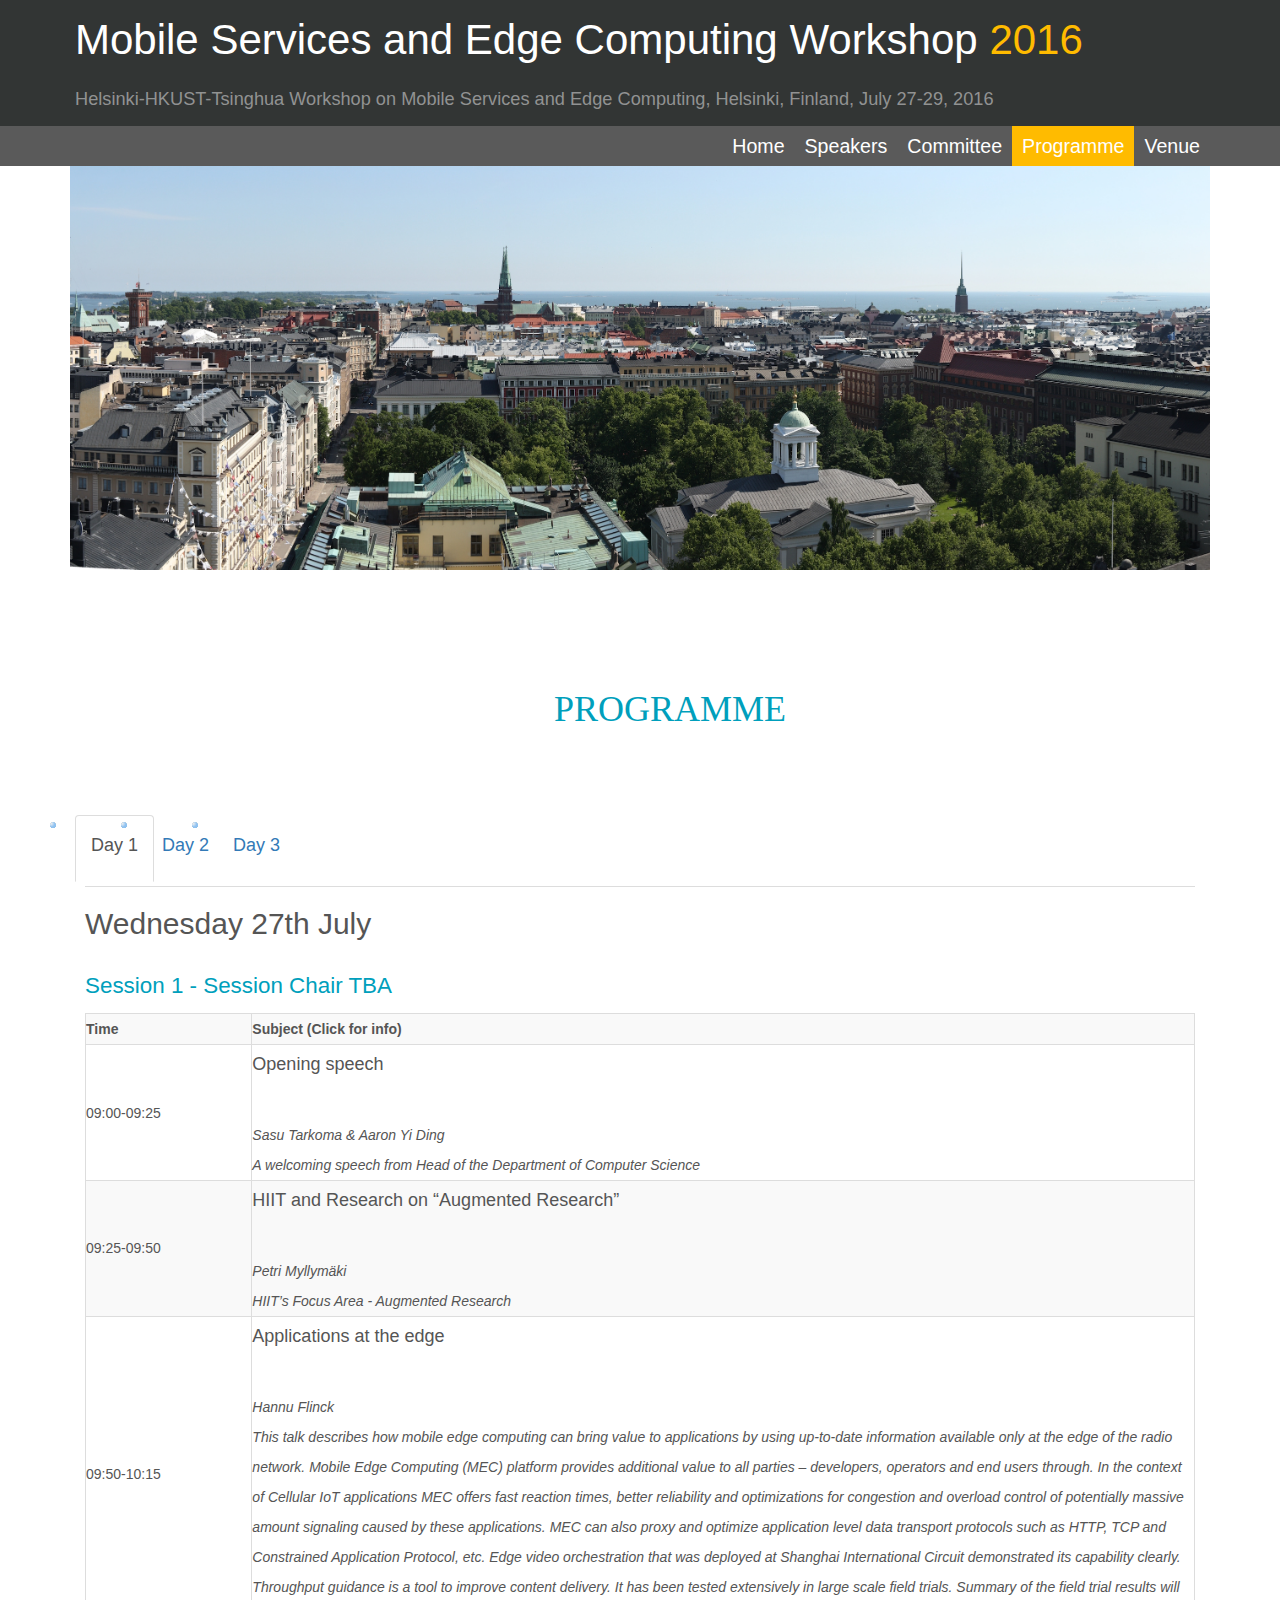
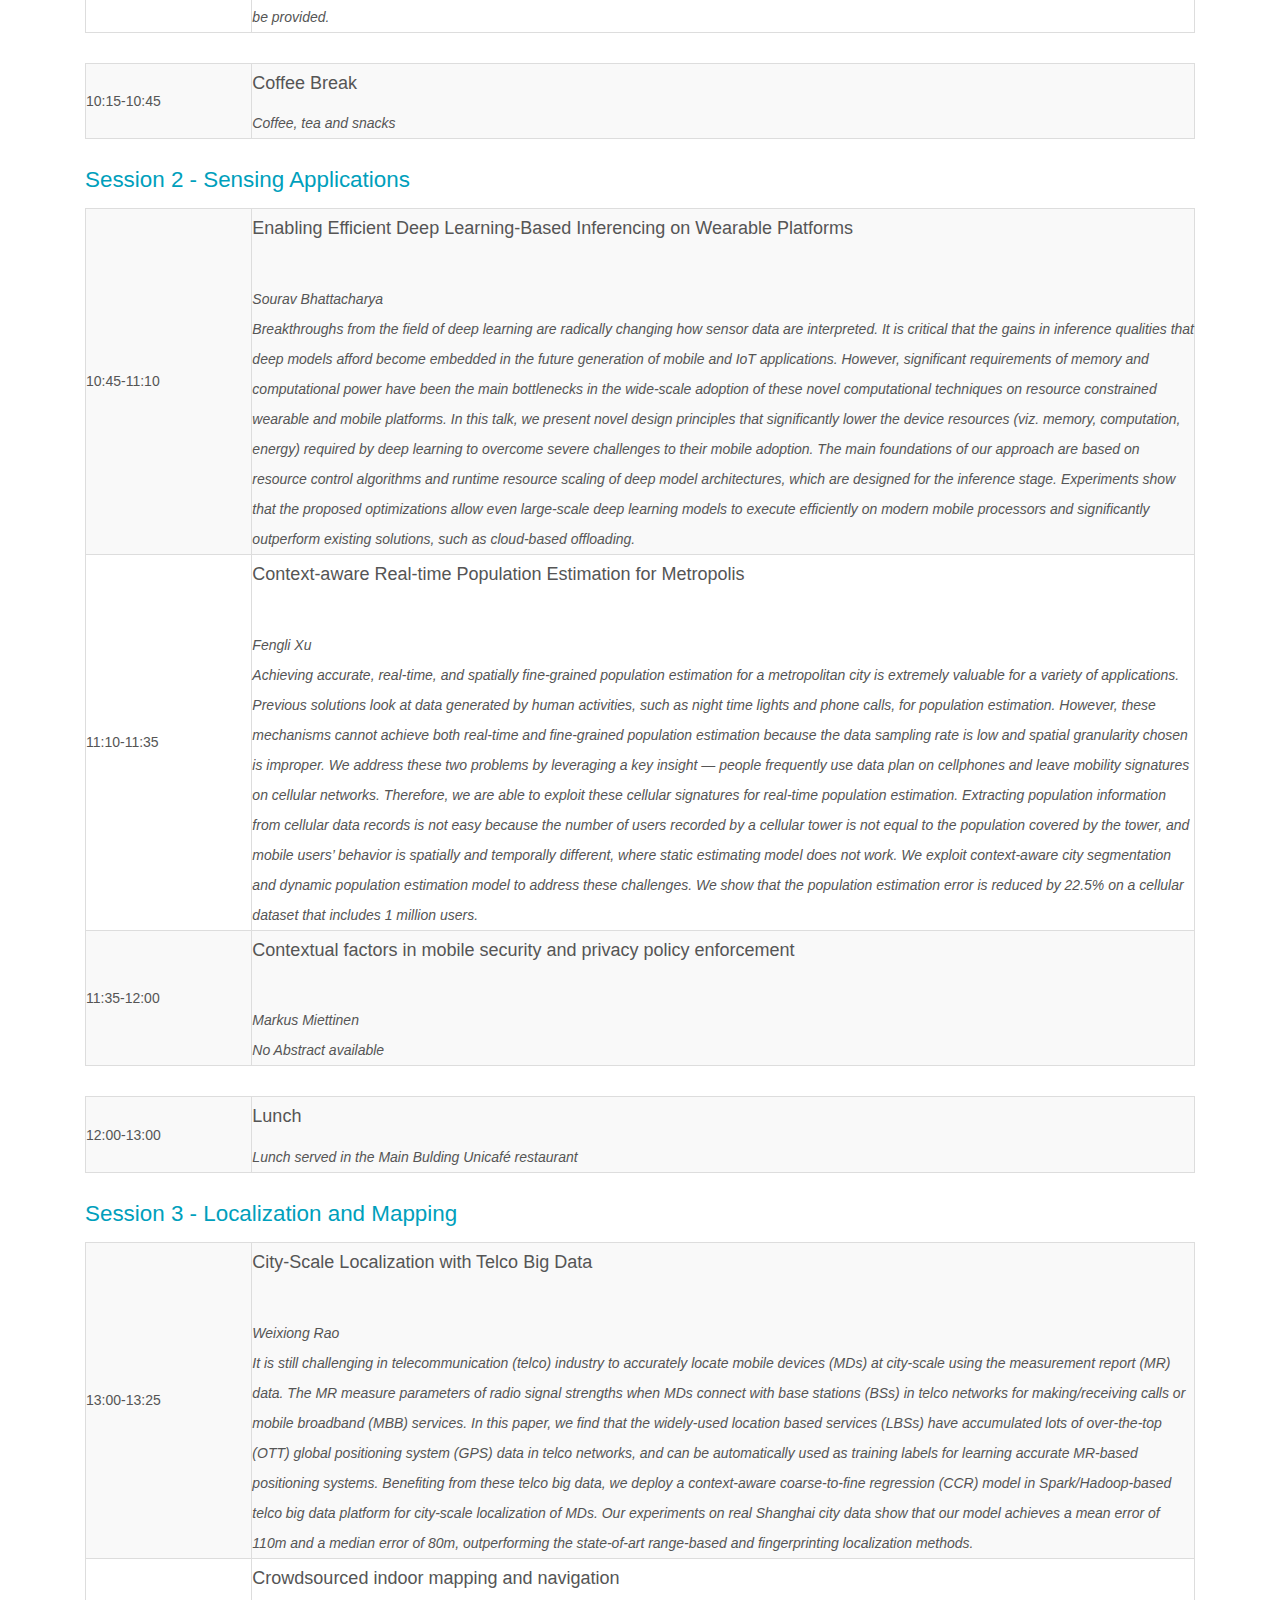
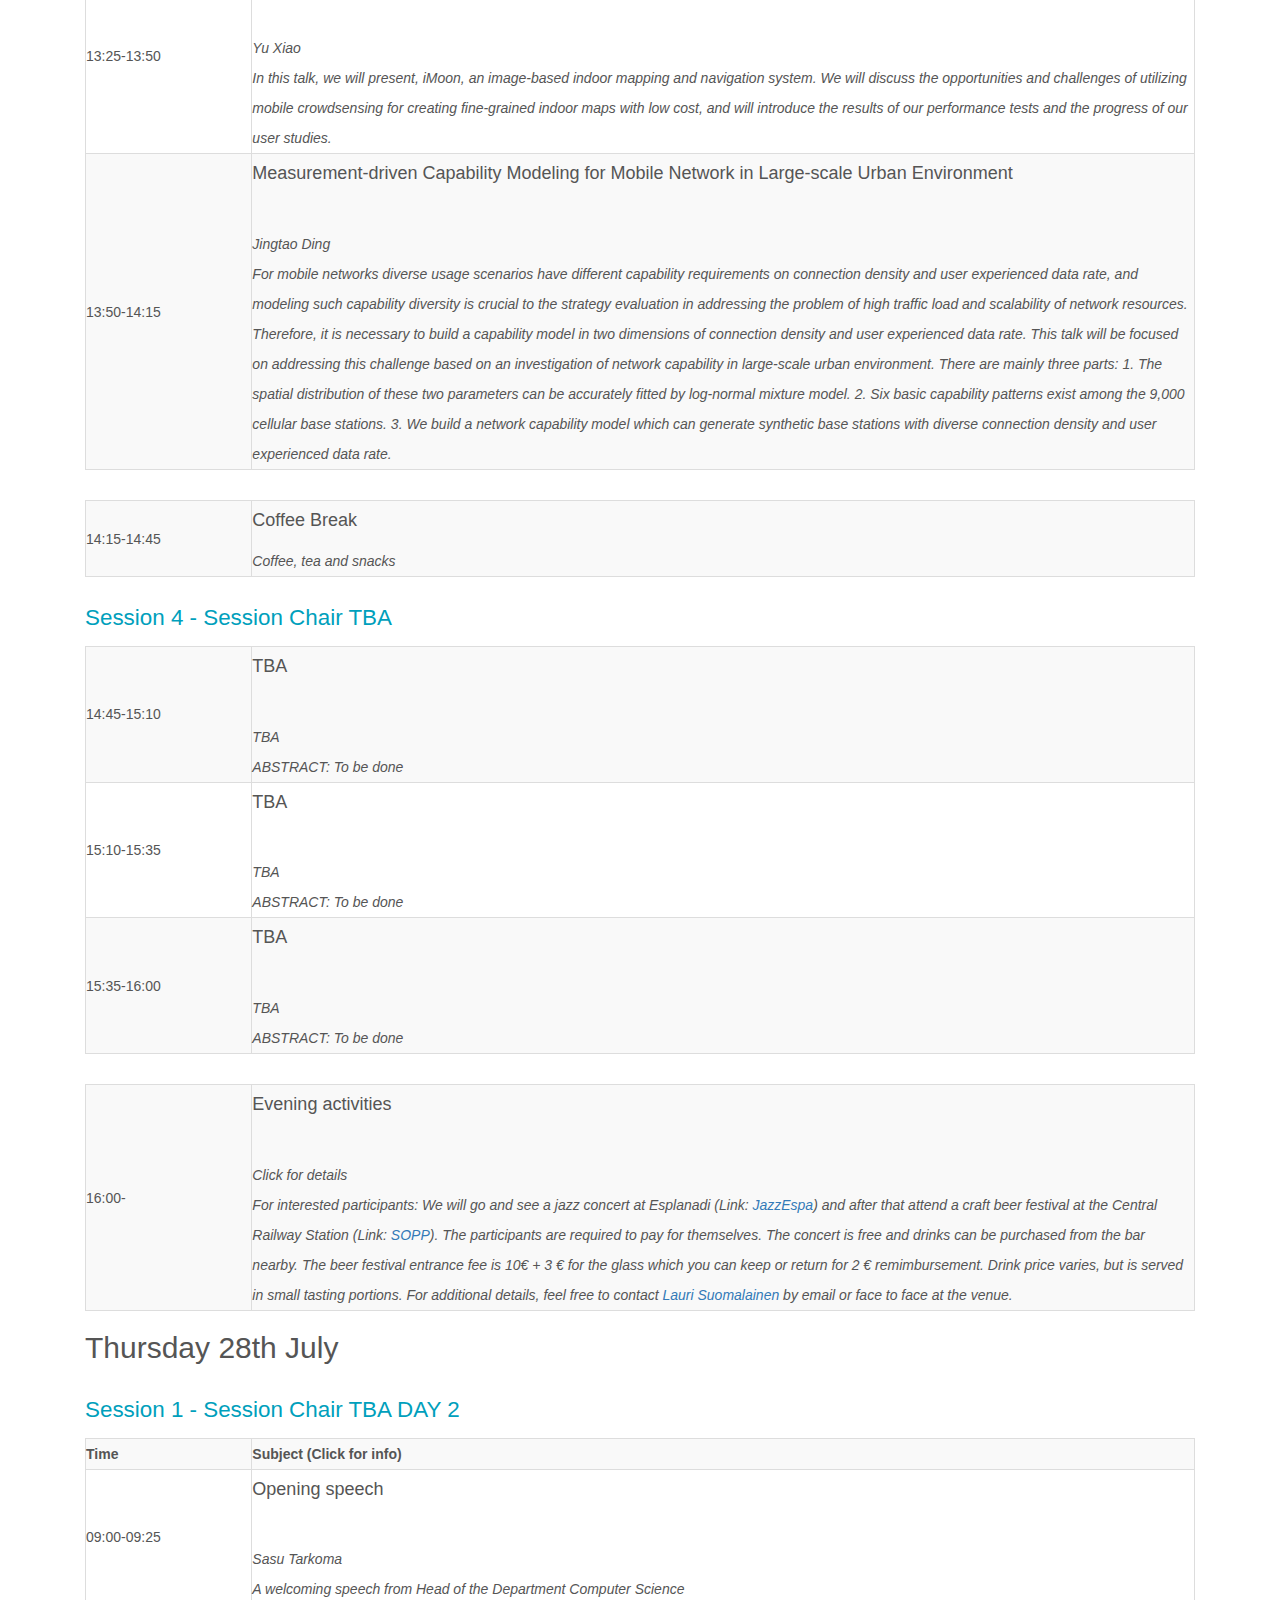
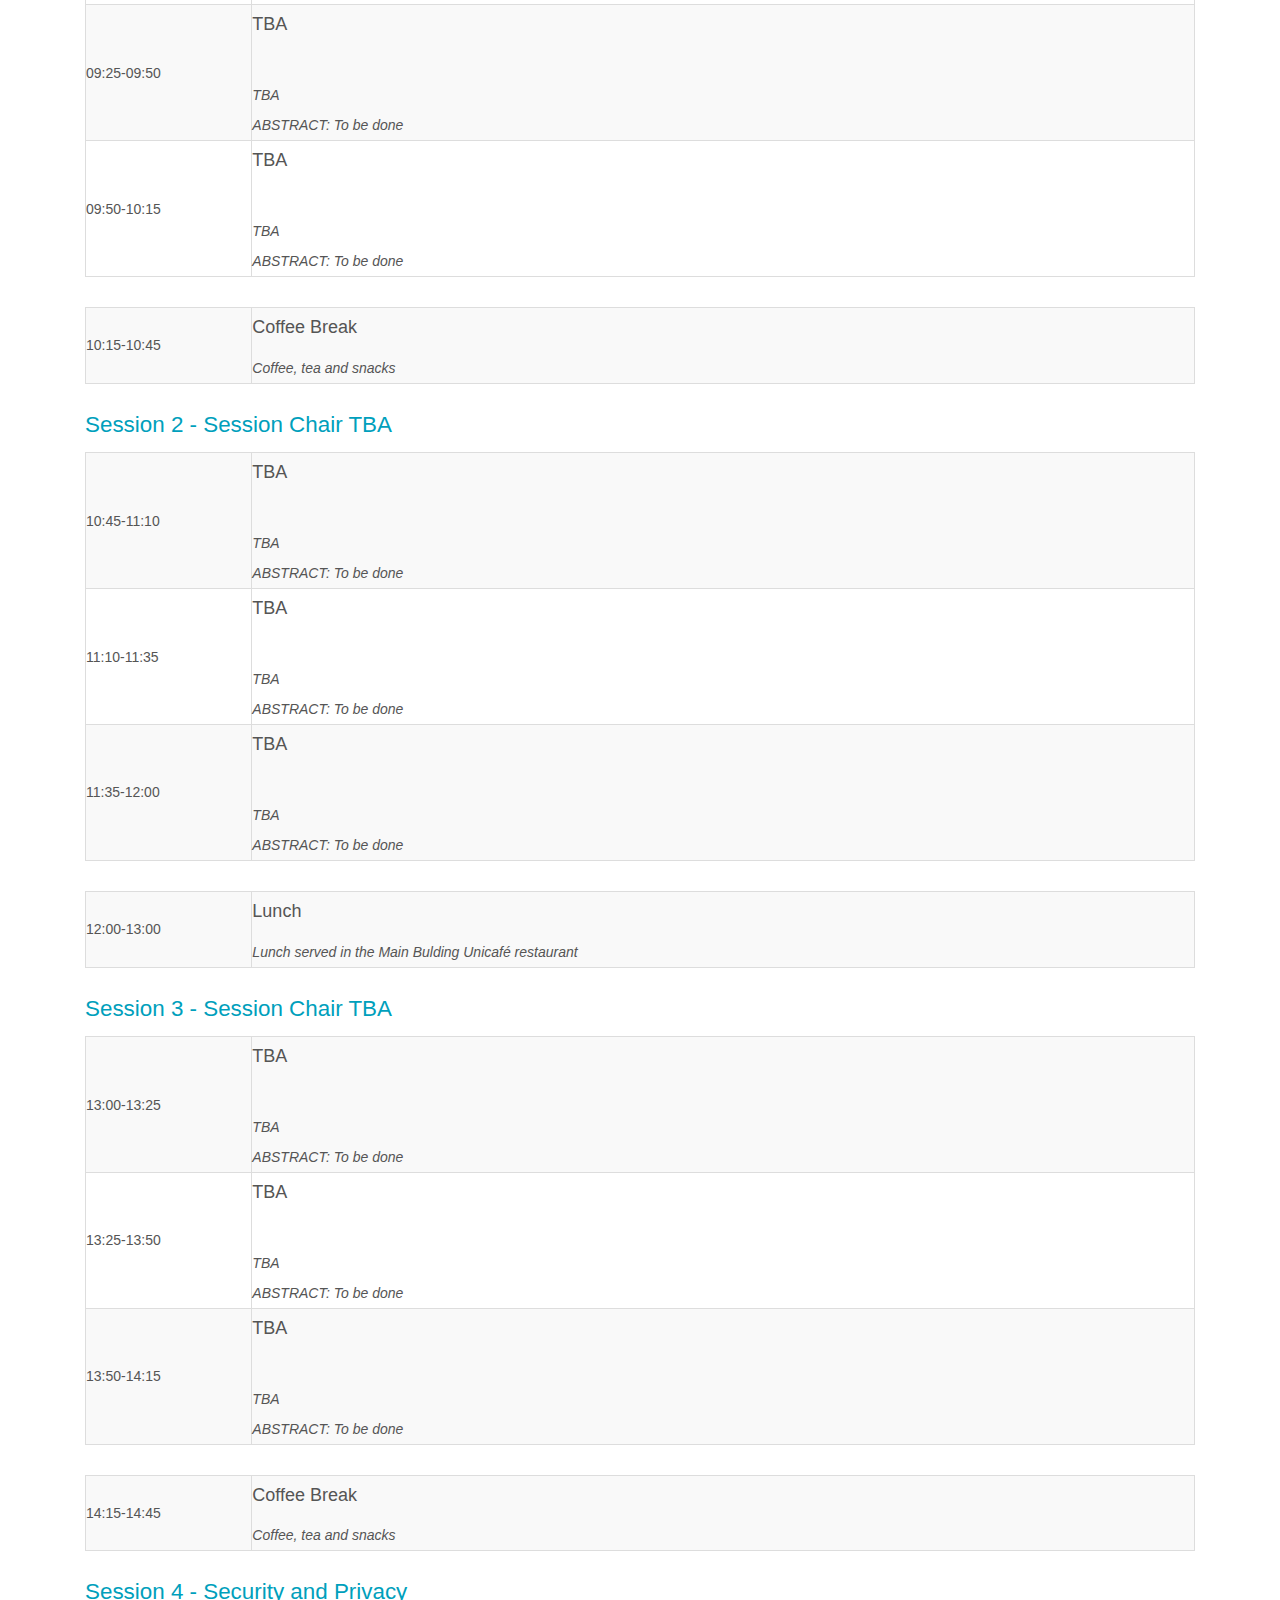
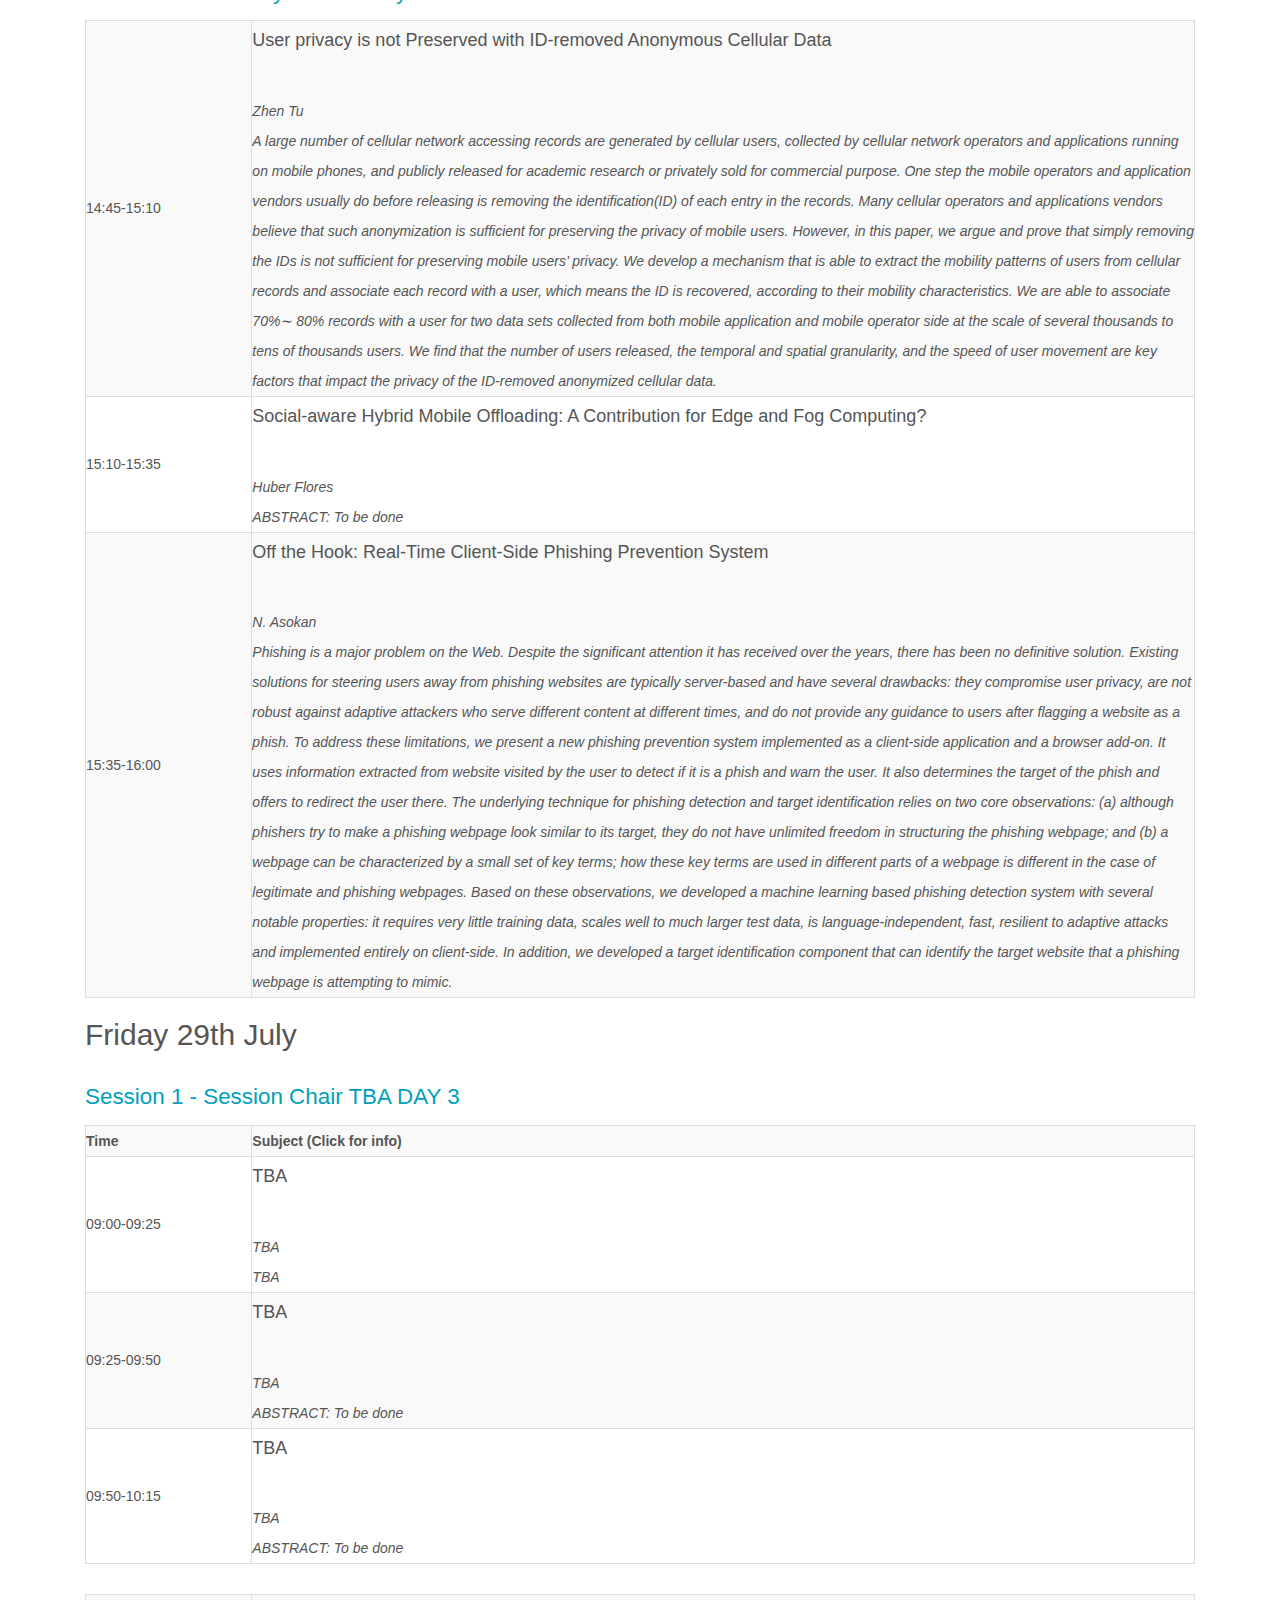
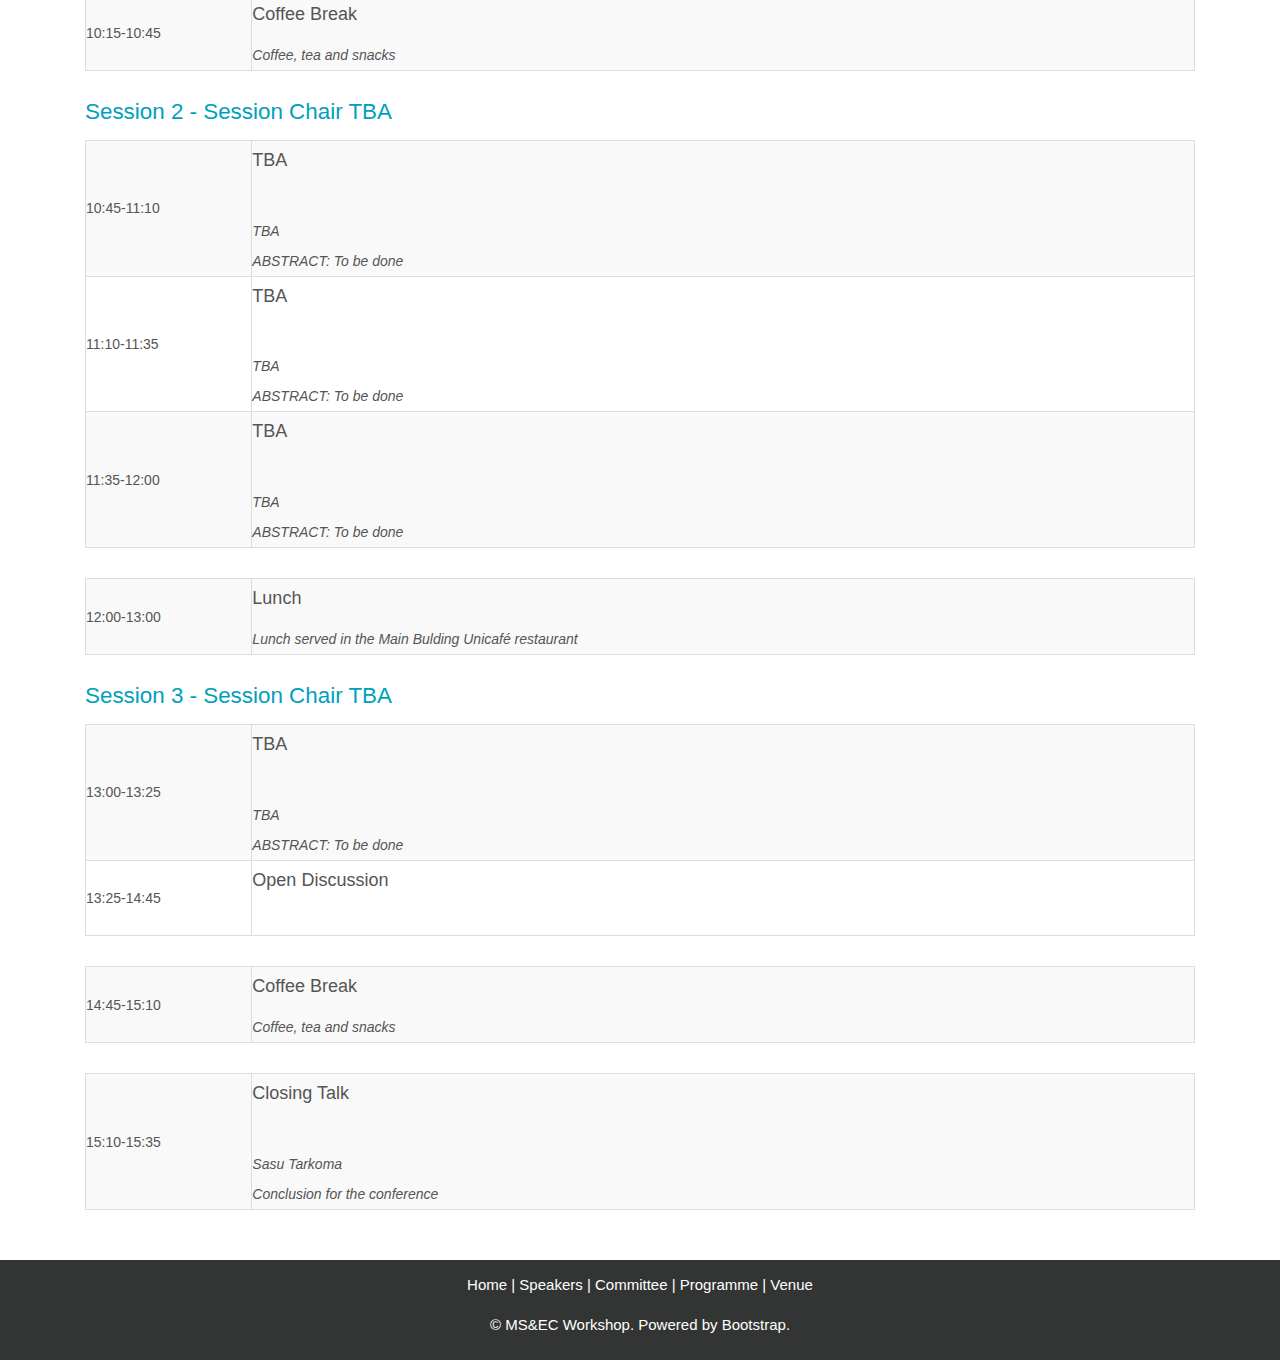
<file: programmetest.html>
<!DOCTYPE html>
<html>
<head>
  <meta charset="utf-8" />
  <meta name="viewport" content="width=device-width, initial-scale=1, maximum-scale=1" />
  <meta name="description" content="" />
  <meta name="author" content="ibbad.hafeez@helsinki.fi" />
  <!--[if IE]>
    <meta http-equiv="X-UA-Compatible" content="IE=edge,chrome=1">
    <![endif]-->
    <title>Helsinki-HKUST-Tsinghua Workshop 2016</title>
    <!-- BOOTSTRAP CORE STYLE  -->
    <link href="lib/css/bootstrap.css" rel="stylesheet" />
    <!-- FONT AWESOME ICONS  -->
    <!-- <link href="lib/css/font-awesome.css" rel="stylesheet" /> -->
    <!-- CUSTOM STYLE  -->
    <link href="lib/css/style.css" rel="stylesheet" />
    <!-- HTML5 Shiv and Respond.js for IE8 support of HTML5 elements and media queries -->
    <!-- WARNING: Respond.js doesn't work if you view the page via file:// -->
  <!--[if lt IE 9]>
    <script src="https://oss.maxcdn.com/libs/html5shiv/3.7.0/html5shiv.js"></script>
    <script src="https://oss.maxcdn.com/libs/respond.js/1.4.2/respond.min.js"></script>
    <![endif]-->
  </head>
  <body>
    <div id="header" class="navbar navbar-inverse set-radius-zero">
      <div class="container">
        <div class="navbar-header">
          <button type="button" class="navbar-toggle" data-toggle="collapse"
          data-target=".navbar-collapse">
          <span class="icon-bar"></span>
          <span class="icon-bar"></span>
          <span class="icon-bar"></span>
        </button>
        <h1>Mobile Services and Edge Computing Workshop <span class="logo_colour">2016</span></h1>
        <h2>Helsinki-HKUST-Tsinghua Workshop on Mobile Services and Edge
          Computing, Helsinki, Finland, July 27-29,  2016</h2>

        </div>
      </div>
    </div>

    <section class="menu-section">
      <div class="container">
        <div class="row">
          <div class="col-md-12">
            <div class="navbar-collapse collapse ">
              <ul id="menu-top" class="nav navbar-nav navbar-right">
                <li><a href="index.html">Home</a></li>
                <li><a href="speakers.html">Speakers</a></li>
                <li><a href="committee.html">Committee</a></li>
                <li><a class="menu-top-active" href="programme.html">Programme</a></li>
                <li><a href="venue.html">Venue</a></li>
              </ul>
            </div>
          </div>
        </div>
      </div>
    </section>
    <!-- MENU SECTION END-->

    <div class="container">
      <div>
        <p><img src="lib/resources/helsinki-1.jpg" class="img-responsive"
          alt="Helsinki"><br /></p>
        </div>

        <div id="content">
          <div class="col-md-12">
            <div class="container speakers">
              <h3>Programme</h3>
            </div>
            <ul class="nav nav-tabs">
              <li class="active" id="tab1"><a><h4>Day 1</h4></a></li>
              <li id="tab2"><a><h4>Day 2</h4></a></li>
              <li id="tab3"><a><h4>Day 3</h4></a></li>
            </ul>

            <div class="table" id="day1">
              <table style="width:100%" class="table-striped table-bordered">
                <h2> Wednesday 27th July</h2>
                <h3> Session 1 - Session Chair TBA</h3>        
                <tr>
                  <th>Time</th> <th>Subject (Click for info)</th>
                </tr>    
                <tr>
                  <td style="width: 15%;">09:00-09:25</td> <td><header><h4>Opening speech</h4><br><span><i>Sasu Tarkoma & Aaron Yi Ding</i></span></header>
                  <div><i>A welcoming speech from Head of the Department of Computer Science</i></div></td>
                </tr>
                <tr>
                  <td>09:25-09:50</td><td><header><h4>HIIT and Research on “Augmented Research”</h4><br><span><i>Petri Myllymäki</i></span></header>
                  <div><i>HIIT’s Focus Area - Augmented Research</i></div></td>
                </tr>
                <tr>
                  <td>09:50-10:15</td> <td><header><h4>Applications at the edge</h4><br><span><i>Hannu Flinck</i></span></header>
                  <div><i>This talk describes how mobile edge computing can bring value to applications by using up-to-date information
                    available only at the edge of the radio network. Mobile Edge Computing (MEC) platform provides additional value to all parties – developers, operators and end users through.  In the context of Cellular IoT applications MEC offers fast reaction times, better reliability and optimizations  for congestion and overload control of potentially massive amount signaling caused by these applications. MEC can also proxy and optimize application level data transport protocols such as HTTP, TCP and Constrained Application Protocol, etc.  Edge video orchestration that was deployed at Shanghai International Circuit demonstrated its capability clearly. Throughput guidance is a tool to improve content delivery. It has been tested extensively in large scale field trials. Summary of the field trial results will be provided.</i></div></td>
                  </tr>
                </table>
                <table style="width:100%" class="table-striped table-bordered">
                  <tr>
                    <br>
                    <td style="width: 15%;">10:15-10:45</td> <td><header><h4>Coffee Break</h4><span><i></i></span></header>
                    <div><i>Coffee, tea and snacks</i></div></td>
                  </tr>
                </table>
                <h3> Session 2 - Sensing Applications</h3>
                <table style="width:100%" class="table-striped table-bordered">
                  <tr>
                    <td style="width: 15%;">10:45-11:10</td> <td><header><h4>Enabling Efficient Deep Learning-Based Inferencing on Wearable Platforms</h4><br><span><i>
                    Sourav Bhattacharya
                  </i></span></header>
                  <div><i>Breakthroughs from the field of deep learning are radically changing how sensor data are interpreted. It is critical that the gains in inference qualities that deep models afford become embedded in the future generation of mobile and IoT applications. However, significant requirements of memory and computational power have been the main bottlenecks in the wide-scale adoption of these novel computational techniques on resource constrained wearable and mobile platforms. 

                    In this talk, we present novel design principles that significantly lower the device resources (viz. memory, computation, energy) required by deep learning to overcome severe challenges to their mobile adoption. The main foundations of our approach are based on resource control algorithms and runtime resource scaling of deep model architectures, which are designed for the inference stage. Experiments show that the proposed optimizations allow even large-scale deep learning models to execute efficiently on modern mobile processors and significantly outperform existing solutions, such as cloud-based offloading.</i></div></td>
                  </tr>
                  <tr>
                    <td>11:10-11:35</td> <td><header><h4>Context-aware Real-time Population Estimation for Metropolis</h4><br><span><i>Fengli Xu</i></span></header>
                    <div><i>Achieving accurate, real-time, and spatially fine-grained population estimation for a metropolitan city is extremely valuable for a variety of applications. Previous solutions look at data generated by human activities, such as night time lights and phone calls, for population estimation. However, these mechanisms cannot achieve both real-time and fine-grained population estimation because the data sampling rate is low and spatial granularity chosen is improper. We address these two problems by leveraging a key insight — people frequently use data plan on cellphones and leave mobility signatures on cellular networks. Therefore, we are able to exploit these cellular signatures for real-time population estimation. Extracting population information from cellular data records is not easy because the number of users recorded by a cellular tower is not equal to the population covered by the tower, and mobile users’ behavior is spatially and temporally different, where static estimating model does not work. We exploit context-aware city segmentation and dynamic population estimation model to address these challenges. We show that the population estimation error is reduced by 22.5% on a cellular dataset that includes 1 million users.
                    </i></div></td>
                  </tr>
                  <tr>
                    <td>11:35-12:00</td> <td><header><h4>Contextual factors in mobile security and privacy policy enforcement</h4><br><span><i>Markus Miettinen</i></span></header>
                    <div><i>No Abstract available</i></div></td>
                  </tr>
                </table>
                <br>
                <table style="width:100%" class="table-striped table-bordered">
                  <tr>
                    <td style="width: 15%;">12:00-13:00</td> <td><header><h4>Lunch</h4><span><i></i></span></header>
                    <div><i>Lunch served in the Main Bulding Unicafé restaurant</i></div></td>
                  </tr>
                </table>
                <h3> Session 3 - Localization and Mapping</h3>
                <table style="width:100%" class="table-striped table-bordered">
                  <tr>
                    <td style="width: 15%;">13:00-13:25</td> <td><header><h4>City-Scale Localization with Telco Big Data</h4><br><span><i>Weixiong Rao</i></span></header>
                    <div><i>It is still challenging in telecommunication (telco) industry to accurately locate mobile devices (MDs) at city-scale using the measurement report (MR) data. The MR measure parameters of radio signal strengths when MDs connect with base stations (BSs) in telco networks for making/receiving calls or mobile broadband (MBB) services. In this paper, we find that the widely-used location based services (LBSs) have accumulated lots of over-the-top (OTT) global positioning system (GPS) data in telco networks, and can be automatically used as training labels for learning accurate MR-based positioning systems. Benefiting from these telco big data, we deploy a context-aware coarse-to-fine regression (CCR) model in Spark/Hadoop-based telco big data platform for city-scale localization of MDs. Our experiments on real Shanghai city data show that our model achieves a mean error of 110m and a median error of 80m, outperforming the state-of-art range-based and fingerprinting localization methods.</i></div></td>
                  </tr>
                  <tr>
                    <td>13:25-13:50</td> <td><header><h4>Crowdsourced indoor mapping and navigation</h4><br><span><i>Yu Xiao</i></span></header>
                    <div><i>In this talk, we will present, iMoon, an image-based indoor mapping and navigation system. We will discuss the opportunities and challenges of utilizing mobile crowdsensing for creating fine-grained indoor maps with low cost, and will introduce the results of our performance tests and the progress of our user studies.</i></div></td>
                  </tr>
                  <tr>
                    <td>13:50-14:15</td> <td><header><h4>Measurement-driven Capability Modeling for Mobile Network in Large-scale Urban Environment</h4><br><span><i>Jingtao Ding</i></span></header>
                    <div><i>For mobile networks diverse usage scenarios have different capability requirements on connection density and user experienced data rate, and modeling such capability diversity is crucial to the strategy evaluation in addressing the problem of high traffic load and scalability of network resources. Therefore, it is necessary to build a capability model in two dimensions of connection density and user experienced data rate. This talk will be focused on  addressing this challenge based on an investigation of network capability in large-scale urban environment. There are mainly three parts:
                      1. The spatial distribution of these two parameters can be accurately fitted by log-normal mixture model.
                      2. Six basic capability patterns exist among the 9,000 cellular base stations.
                      3. We build a network capability model which can generate synthetic base stations with diverse connection density and user experienced data rate.</i></div></td>
                    </tr>
                    <tr>
                    </tr>
                  </table>
                  <br>
                  <table style="width:100%" class="table-striped table-bordered">
                    <td style="width: 15%;">14:15-14:45</td> <td><header><h4>Coffee Break</h4><span><i></i></span></header>
                    <div><i>Coffee, tea and snacks</i></div></td>
                  </tr>
                </table>
<h3> Session 4 - Session Chair TBA</h3>
              <table style="width:100%" class="table-striped table-bordered">
                <tr>
                  <td style="width: 15%;">14:45-15:10</td> <td><header><h4>TBA</h4><br><span><i> TBA</i></span></header>
                  <div><i>ABSTRACT: To be done</i></div></td>
                </tr>
                <tr>
                  <td>15:10-15:35</td> <td><header><h4>TBA</h4><br><span><i> TBA</i></span></header>
                  <div><i>ABSTRACT: To be done</i></div></td>
                </tr>
                <tr>
                  <td style="width: 15%;">15:35-16:00</td> <td><header><h4>TBA</h4><br><span><i> TBA</i></span></header>
                  <div><i>ABSTRACT: To be done</i></div></td>
                </tr>
              </table>
                  <br>
                  <table style="width:100%" class="table-striped table-bordered">
                    <td style="width: 15%;">16:00- </td> <td><header><h4>Evening activities</h4><br><span><i>Click for details</i></span></header>
                    <div><i>For interested participants: We will go and see a jazz concert at Esplanadi (Link:<a href=http://www.jazzespa.fi/en/jazzespa/> JazzEspa</a>) and after that attend a craft beer festival at the Central Railway Station (Link:<a href=http://www.suuretoluet.fi/in-english/#helsinki> SOPP</a>). The participants are required to pay for themselves. The concert is free and drinks can be purchased from the bar nearby. The beer festival entrance fee is 10€ + 3 € for the glass which you can keep or return for 2 € remimbursement. Drink price varies, but is served in small tasting portions. For additional details, feel free to contact <a href=mailto:lauri.suomalainen@cs.helsinki.fi?Subject=Questions%20about%20unofficial%20evening%20activities>Lauri Suomalainen</a> by email or face to face at the venue.</i></div></td>
                  </tr>
                </table>
              </div>

              <div class="table" id="day2">
                <table style="width:100%" class="table-striped table-bordered">
                  <h2> Thursday 28th July</h2>
                  <h3> Session 1 - Session Chair TBA DAY 2</h3>        
                  <tr>
                    <th>Time</th> <th>Subject (Click for info)</th>
                  </tr>    
                  <tr>
                    <td style="width: 15%;">09:00-09:25</td> <td><header><h4>Opening speech</h4><br><span><i>Sasu Tarkoma</i></span></header>
                    <div><i>A welcoming speech from Head of the Department Computer Science</i></div></td>
                  </tr>
                  <tr>
                    <td>09:25-09:50</td> <td><header><h4>TBA</h4><br><span><i> TBA</i></span></header>
                    <div><i>ABSTRACT: To be done</i></div></td>
                  </tr>
                  <tr>
                    <td>09:50-10:15</td> <td><header><h4>TBA</h4><br><span><i> TBA</i></span></header>
                    <div><i>ABSTRACT: To be done</i></div></td>
                  </tr>
                </table>
                <table style="width:100%" class="table-striped table-bordered">
                  <tr>
                    <br>
                    <td style="width: 15%;">10:15-10:45</td> <td><header><h4>Coffee Break</h4><span><i></i></span></header>
                    <div><i>Coffee, tea and snacks</i></div></td>
                  </tr>
                </table>
                <h3> Session 2 - Session Chair TBA</h3>
                <table style="width:100%" class="table-striped table-bordered">
                  <tr>
                    <td style="width: 15%;">10:45-11:10</td> <td><header><h4>TBA</h4><br><span><i> TBA</i></span></header>
                    <div><i>ABSTRACT: To be done</i></div></td>
                  </tr>
                  <tr>
                    <td>11:10-11:35</td> <td><header><h4>TBA</h4><br><span><i> TBA</i></span></header>
                    <div><i>ABSTRACT: To be done</i></div></td>
                  </tr>
                  <tr>
                    <td>11:35-12:00</td> <td><header><h4>TBA</h4><br><span><i> TBA</i></span></header>
                    <div><i>ABSTRACT: To be done</i></div></td>
                  </tr>
                </table>
                <br>
                <table style="width:100%" class="table-striped table-bordered">
                  <tr>
                    <td style="width: 15%;">12:00-13:00</td> <td><header><h4>Lunch</h4><span><i></i></span></header>
                    <div><i>Lunch served in the Main Bulding Unicafé restaurant</i></div></td>
                  </tr>
                </table>
                <h3> Session 3 - Session Chair TBA</h3>
                <table style="width:100%" class="table-striped table-bordered">
                  <tr>
                    <td style="width: 15%;">13:00-13:25</td> <td><header><h4>TBA</h4><br><span><i> TBA</i></span></header>
                    <div><i>ABSTRACT: To be done</i></div></td>
                  </tr>
                  <tr>
                    <td>13:25-13:50</td> <td><header><h4>TBA</h4><br><span><i> TBA</i></span></header>
                    <div><i>ABSTRACT: To be done</i></div></td>
                  </tr>
                  <tr>
                    <td>13:50-14:15</td> <td><header><h4>TBA</h4><br><span><i> TBA</i></span></header>
                    <div><i>ABSTRACT: To be done</i></div></td>
                  </tr>
                  <tr>
                  </tr>
                </table>
                <br>
                <table style="width:100%" class="table-striped table-bordered">
                  <td style="width: 15%;">14:15-14:45</td> <td><header><h4>Coffee Break</h4><span><i></i></span></header>
                  <div><i>Coffee, tea and snacks</i></div></td>
                </tr>
              </table>
              <h3> Session 4 - Security and Privacy</h3>
                <table style="width:100%" class="table-striped table-bordered">
                  <tr>
                    <td style="width: 15%;">14:45-15:10</td> <td><header><h4>User privacy is not Preserved with ID-removed Anonymous Cellular Data</h4><br><span><i>Zhen Tu</i></span></header>
                    <div><i>A large number of cellular network accessing records are generated by cellular users, collected by cellular network operators and applications running on mobile phones, and publicly released for academic research or privately sold for commercial purpose. One step the mobile operators and application vendors usually do before releasing is removing the identification(ID) of each entry in the records. Many cellular operators and applications vendors believe that such anonymization is sufficient for preserving the privacy of mobile users. However, in this paper, we argue and prove that simply removing the IDs is not sufficient for preserving mobile users’ privacy. We develop a mechanism that is able to extract the mobility patterns of users from cellular records and associate each record with a user, which means the ID is recovered, according to their mobility characteristics. We are able to associate 70%∼ 80% records with a user for two data sets collected from both mobile application and mobile operator side at the scale of several thousands to tens of thousands users. We find that the number of users released, the temporal and spatial granularity, and the speed of user movement are key factors that impact the privacy of the ID-removed anonymized cellular data.
                    </i></div></td>
                  </tr>
                  <tr>
                    <td>15:10-15:35</td> <td><header><h4> Social-aware Hybrid Mobile Offloading: A Contribution for Edge and Fog Computing?</h4><br><span><i>Huber Flores</i></span></header>
                    <div><i>ABSTRACT: To be done</i></div></td>
                  </tr>
                  <tr>
                  <td style="width: 15%;">15:35-16:00</td> <td><header><h4>Off the Hook: Real-Time Client-Side Phishing Prevention System</h4><br><span><i>N. Asokan</i></span></header>
                    <div><i>Phishing is a major problem on the Web. Despite the significant attention it has received over the years, there has been no definitive solution. Existing solutions for steering users away from phishing websites are typically server-based and have several drawbacks: they compromise user privacy, are not robust against adaptive attackers who serve different content at different times, and do not provide any guidance to users after flagging a website as a phish. 
                      To address these limitations, we present a new phishing prevention system implemented as a client-side application and a browser add-on. It uses information extracted from website visited by the user to detect if it is a phish and warn the user. It also determines the target of the phish and offers to redirect the user there.
                      The underlying technique for phishing detection and target identification relies on two core observations: (a) although phishers try to make a phishing webpage look similar to its target, they do not have unlimited freedom in structuring the phishing webpage; and (b) a webpage can be characterized by a small set of key terms; how these key terms are used in different parts of a webpage is different in the case of legitimate and phishing webpages. Based on these observations, we developed a machine learning based phishing detection system with several notable properties: it requires very little training data, scales well to much larger test data, is language-independent, fast, resilient to adaptive attacks and implemented entirely on client-side. In addition, we developed a target identification component that can identify the target website that a phishing webpage is attempting to mimic.</i></div></td>
                    </tr>
                  </table>
            </div>

            <div class="table" id="day3">
              <table style="width:100%" class="table-striped table-bordered">
                <h2> Friday 29th July</h2>
                <h3> Session 1 - Session Chair TBA DAY 3</h3>        
                <tr>
                  <th>Time</th> <th>Subject (Click for info)</th>
                </tr>    
                <tr>
                  <td style="width: 15%;">09:00-09:25</td> <td><header><h4>TBA</h4><br><span><i>TBA</i></span></header>
                  <div><i>TBA</i></div></td>
                </tr>
                <tr>
                  <td>09:25-09:50</td> <td><header><h4>TBA</h4><br><span><i> TBA</i></span></header>
                  <div><i>ABSTRACT: To be done</i></div></td>
                </tr>
                <tr>
                  <td>09:50-10:15</td> <td><header><h4>TBA</h4><br><span><i> TBA</i></span></header>
                  <div><i>ABSTRACT: To be done</i></div></td>
                </tr>
              </table>
              <table style="width:100%" class="table-striped table-bordered">
                <tr>
                  <br>
                  <td style="width: 15%;">10:15-10:45</td> <td><header><h4>Coffee Break</h4><span><i></i></span></header>
                  <div><i>Coffee, tea and snacks</i></div></td>
                </tr>
              </table>
              <h3> Session 2 - Session Chair TBA</h3>
              <table style="width:100%" class="table-striped table-bordered">
                <tr>
                  <td style="width: 15%;">10:45-11:10</td> <td><header><h4>TBA</h4><br><span><i> TBA</i></span></header>
                  <div><i>ABSTRACT: To be done</i></div></td>
                </tr>
                <tr>
                  <td>11:10-11:35</td> <td><header><h4>TBA</h4><br><span><i> TBA</i></span></header>
                  <div><i>ABSTRACT: To be done</i></div></td>
                </tr>
                <tr>
                  <td>11:35-12:00</td> <td><header><h4>TBA</h4><br><span><i> TBA</i></span></header>
                  <div><i>ABSTRACT: To be done</i></div></td>
                </tr>
              </table>
              <br>
              <table style="width:100%" class="table-striped table-bordered">
                <tr>
                  <td style="width: 15%;">12:00-13:00</td> <td><header><h4>Lunch</h4><span><i></i></span></header>
                  <div><i>Lunch served in the Main Bulding Unicafé restaurant</i></div></td>
                </tr>
              </table>
              <h3> Session 3 - Session Chair TBA</h3>
              <table style="width:100%" class="table-striped table-bordered">
                <tr>
                  <td style="width: 15%;">13:00-13:25</td> <td><header><h4>TBA</h4><br><span><i> TBA</i></span></header>
                  <div><i>ABSTRACT: To be done</i></div></td>
                </tr>
                <tr>
                  <td>13:25-14:45</td> <td><header><h4>Open Discussion</h4><br><span><i></i></span></header>
                  <div><i></i></div></td>
                </tr>
              </table>
              <br>
              <table style="width:100%" class="table-striped table-bordered">
                <td style="width: 15%;">14:45-15:10</td> <td><header><h4>Coffee Break</h4><span><i></i></span></header>
                <div><i>Coffee, tea and snacks</i></div></td>
              </tr>
            </table>
            <br>
            <table style="width:100%" class="table-striped table-bordered">
              <tr>
                <td style="width: 15%;">15:10-15:35</td> <td><header><h4>Closing Talk</h4><br><span><i> Sasu Tarkoma</i></span></header>
                <div><i>Conclusion for the conference</i></div></td>
              </tr>
            </table>

          </div>
          <br/>
        </div>
      </div>
    </div>

    <footer>
      <div class="container">
        <div class="row">
          <div class="col-md-12">
            <p align="center">
              <a href="index.html">Home</a> |
              <a href="speakers.html">Speakers</a> |
              <a href="committee.html">Committee</a> |
              <a href="programme.html">Programme</a> |
              <a href="venue.html">Venue</a>
            </p>
            <p align="center">&copy; MS&EC Workshop. Powered by <a
              href="http://getbootstrap.com/" target="_blank">Bootstrap</a>.
            </p>
          </div>

        </div>
      </div>
    </footer>
    <!-- FOOTER SECTION END-->

    <!-- JAVASCRIPT AT THE BOTTOM TO REDUCE THE LOADING TIME  -->
    <!-- CORE JQUERY SCRIPTS -->
    <script src="lib/js/jquery-1.11.1.js"></script>
    <!-- BOOTSTRAP SCRIPTS  -->
    <script src="lib/js/bootstrap.js"></script>

    <script>

      $("header").click( function() {
        if ($(this).next().css("display") == "block") {
         $("header").next().hide()
       } else {
         $("header").next().hide()    
         $(this).next().show()
       }

     })

      $("table").find("div").click( function() {
        $(this).hide();
      })

      $('li').click( function() {
        if ($(this).attr('id') == 'tab1') {
          $("#day1").show()
          $("#day2").hide()
          $("#day3").hide()
        } else if ($(this).attr('id') == 'tab2') {
          $("#day2").show()
          $("#day1").hide()
          $("#day3").hide()
        } else {
          $("#day3").show()
          $("#day1").hide()
          $("#day2").hide()
        }
        $(".active").removeClass('active')
        $(this).addClass('active')
      })

    </script>

  </body>
  </html>
</file>
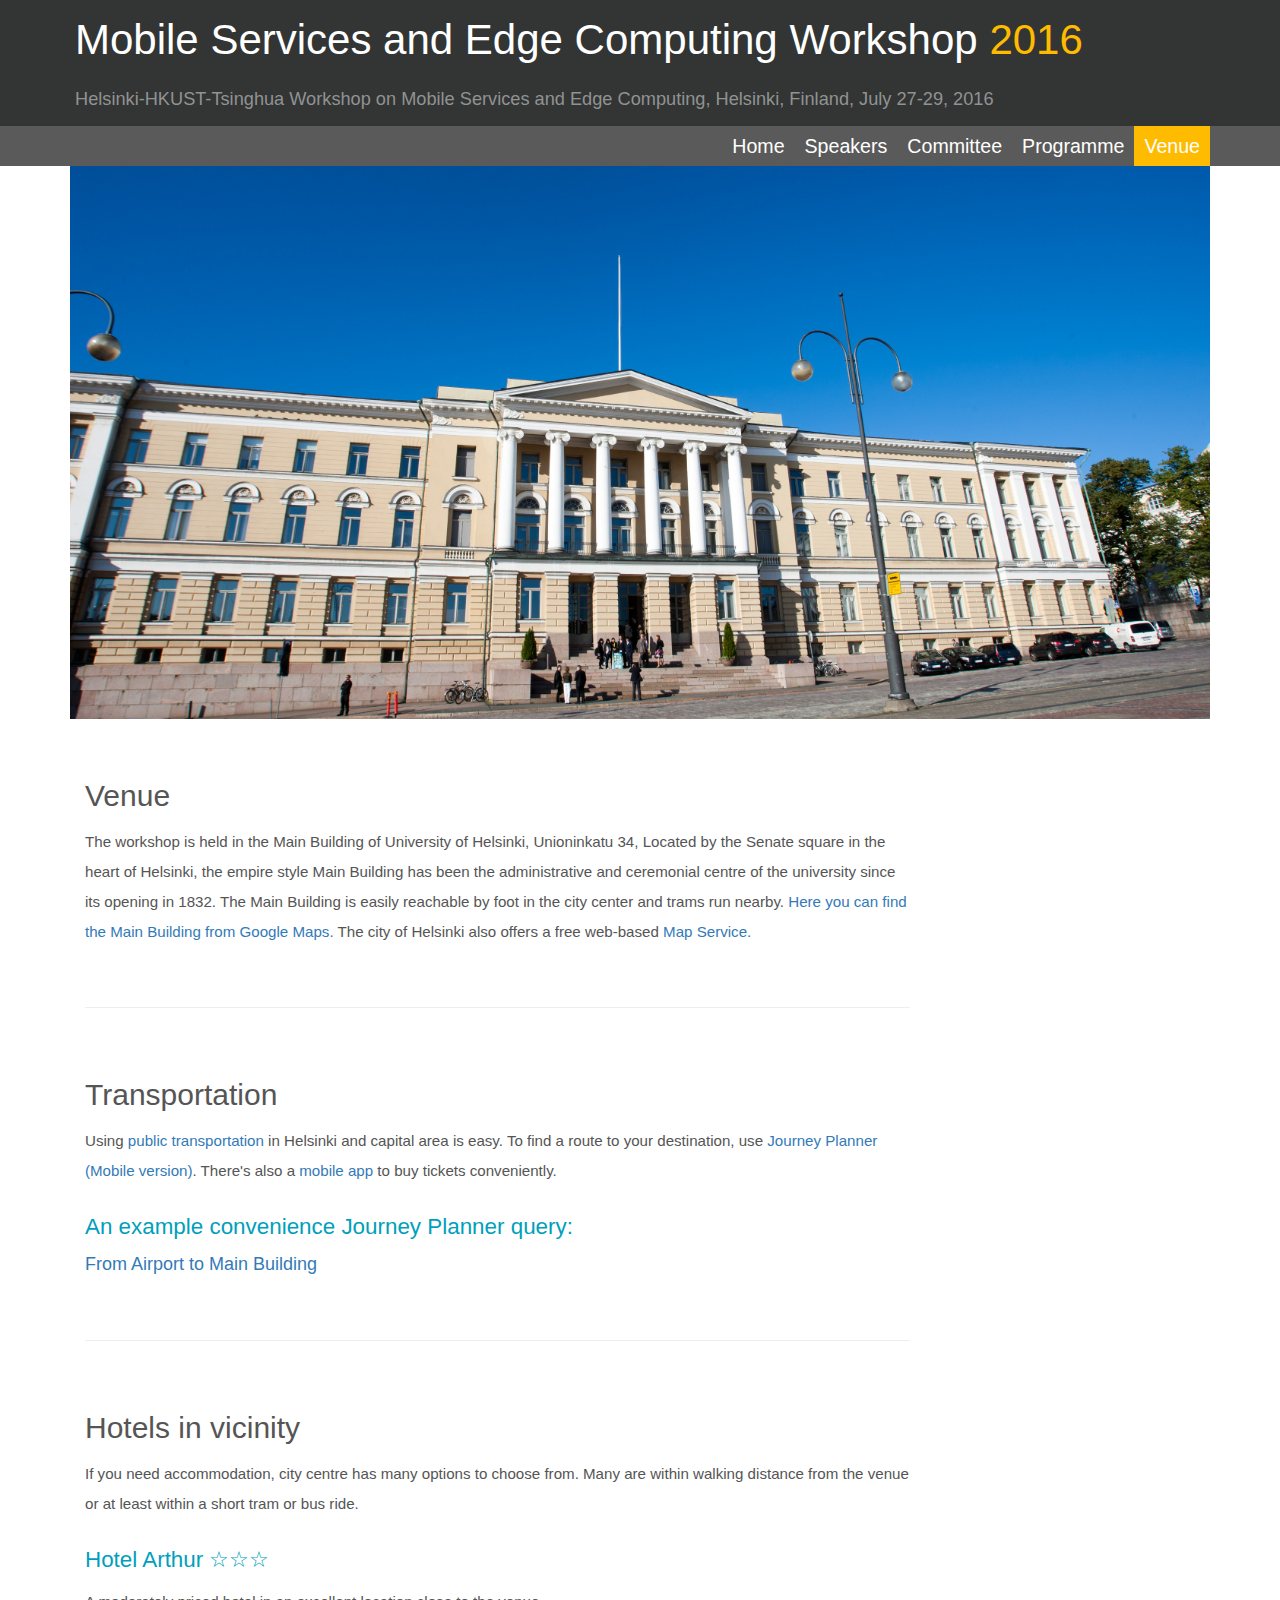
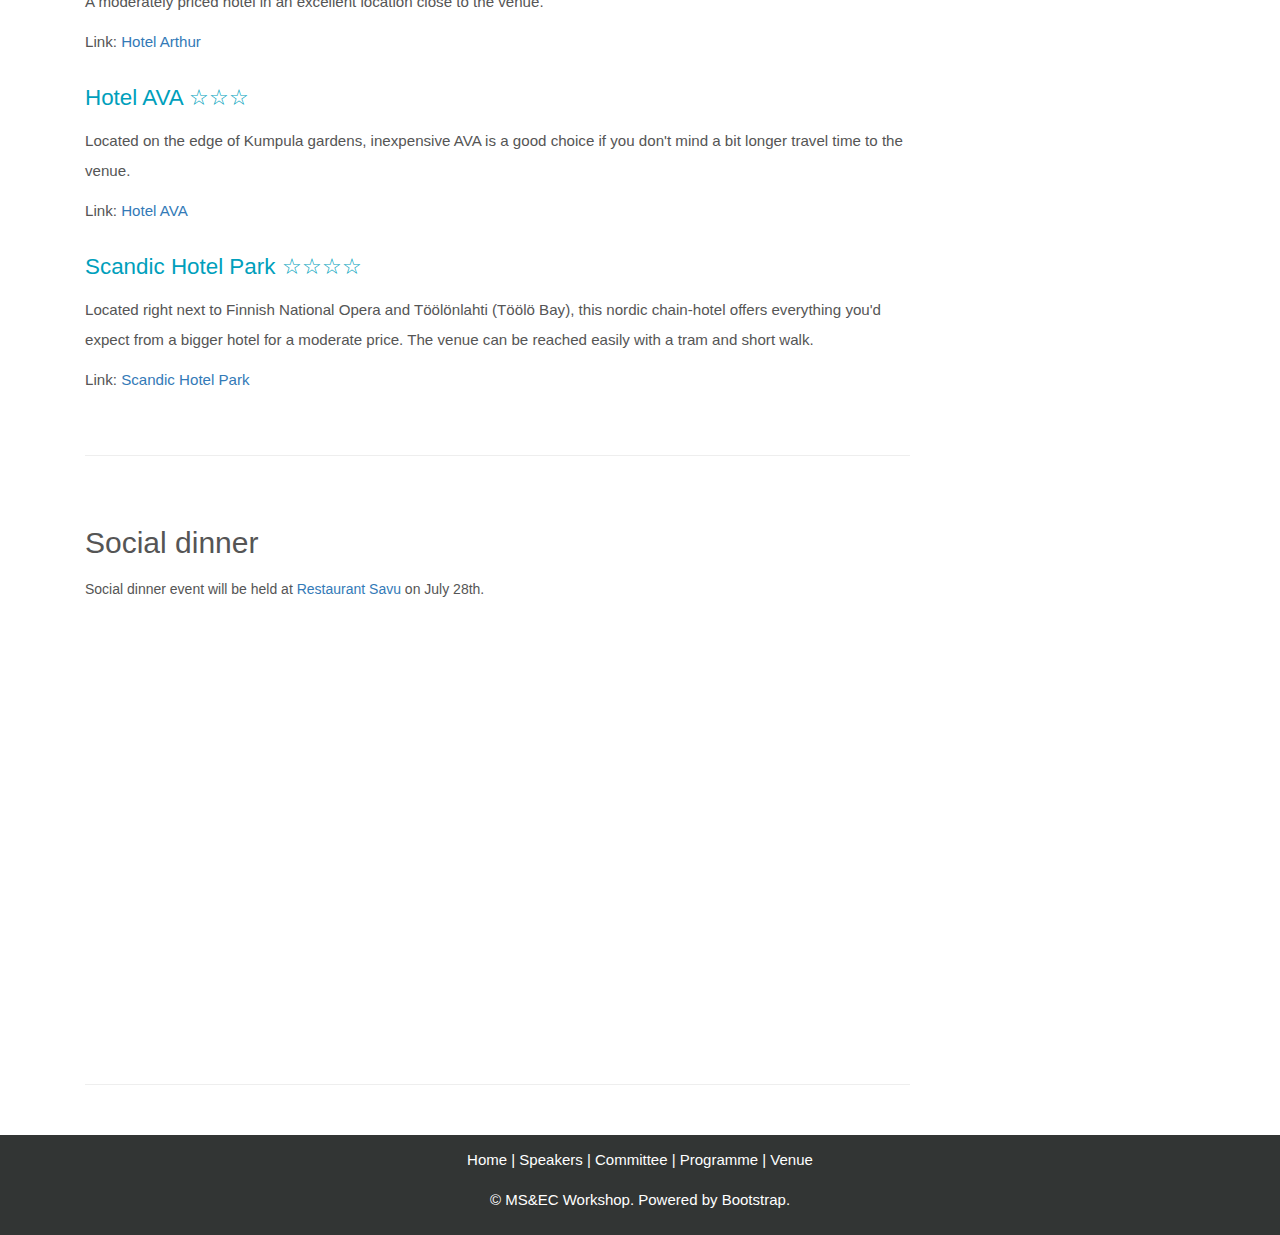
<file: venue.html>
<!DOCTYPE html>
<html>
<head>
  <meta charset="utf-8" />
  <meta name="viewport" content="width=device-width, initial-scale=1, maximum-scale=1" />
  <meta name="description" content="" />
  <meta name="author" content="ibbad.hafeez@helsinki.fi" />
  <!--[if IE]>
    <meta http-equiv="X-UA-Compatible" content="IE=edge,chrome=1">
  <![endif]-->
  <title>Helsinki-HKUST-Tsinghua Workshop 2016</title>
  <!-- BOOTSTRAP CORE STYLE  -->
  <link href="lib/css/bootstrap.css" rel="stylesheet" />
  <!-- FONT AWESOME ICONS  -->
  <!-- <link href="lib/css/font-awesome.css" rel="stylesheet" /> -->
  <!-- CUSTOM STYLE  -->
  <link href="lib/css/style.css" rel="stylesheet" />
  <!-- HTML5 Shiv and Respond.js for IE8 support of HTML5 elements and media queries -->
  <!-- WARNING: Respond.js doesn't work if you view the page via file:// -->
  <!--[if lt IE 9]>
    <script src="https://oss.maxcdn.com/libs/html5shiv/3.7.0/html5shiv.js"></script>
    <script src="https://oss.maxcdn.com/libs/respond.js/1.4.2/respond.min.js"></script>
  <![endif]-->
</head>
<body>
  <div id="header" class="navbar navbar-inverse set-radius-zero">
    <div class="container">
      <div class="navbar-header">
        <button type="button" class="navbar-toggle" data-toggle="collapse"
                data-target=".navbar-collapse">
          <span class="icon-bar"></span>
          <span class="icon-bar"></span>
          <span class="icon-bar"></span>
        </button>
        <a href="index.html" style="text-decoration: none">
          <h1>Mobile Services and Edge Computing Workshop <span
                  class="logo_colour">2016</span></h1>
          <h2>Helsinki-HKUST-Tsinghua Workshop on Mobile Services and Edge
            Computing, Helsinki, Finland, July 27-29,  2016</h2>
        </a>

      </div>
    </div>
  </div>

  <section class="menu-section">
    <div class="container">
      <div class="row">
        <div class="col-md-12">
          <div class="navbar-collapse collapse ">
            <ul id="menu-top" class="nav navbar-nav navbar-right">
              <li><a href="index.html">Home</a></li>
              <li><a href="speakers.html">Speakers</a></li>
              <li><a href="committee.html">Committee</a></li>
              <li><a href="programme.html">Programme</a></li>
              <li><a class="menu-top-active" href="venue.html">Venue</a></li>
            </ul>
          </div>
        </div>
      </div>
    </div>
  </section>
  <!-- MENU SECTION END-->

  <div class="container">
    <div>
      <p><img src=lib/resources/mainbuilding.jpg class="img-responsive"
              alt="University of Helsinki" style="width:100%"><br/></p>
    </div>
    <div id="content">
      <div class="col-xs-12 col-sm-9">
      
      <h2>Venue</h2>
      
      <p>The workshop is held in the Main Building of University of Helsinki, Unioninkatu 34, Located by the Senate square in the heart of Helsinki, the empire style Main Building has been the administrative and ceremonial centre of the university since its opening in 1832. The Main Building is easily reachable by foot in the city center and trams run nearby.
      <a href="https://goo.gl/maps/SzBs2AW5t3A2">Here you can find the Main Building from Google Maps.</a> The city of Helsinki also offers a free web-based <a href=http://kartta.hel.fi/link/2TQivx> Map Service.</a>
      </p>

      <br><hr><br>

      <h2>Transportation</h2>
      
      <p>Using <a href=http://www.hel.fi/www/hkl/en>public transportation</a> in Helsinki and capital area is easy. To find a route to your destination, use <a href="https://www.hsl.fi/en">Journey Planner <a href=http://m.reittiopas.fi/en/>(Mobile version)</a>.</a> There's also a <a href=https://www.hsl.fi/en/mobileticket> mobile app</a> to buy tickets conveniently. </p>

      <h3> An example convenience Journey Planner query:</h3>

      <h4><a href=http://www.reittiopas.fi/en/?from_in=Airport%2C+Vantaa&to_in=Unioninkatu+34%2C+Helsinki&when=now>From Airport to Main Building</a></h4>

      </h4>

      <br><hr><br>

      <h2> Hotels in vicinity </h2>
      <p>If you need accommodation, city centre has many options to choose from. Many are within walking distance from the venue or at least within a short tram or bus ride.</p>
      
      
      <h3>Hotel Arthur &#9734&#9734&#9734</h3>
      <p>A moderately priced hotel in an excellent location close to the venue.</p>
      <p>Link: <a href="http://www.hotelarthur.fi/en/">Hotel Arthur</a></p>

      <h3>Hotel AVA &#9734&#9734&#9734 </h3>
      <p> Located on the edge of Kumpula gardens, inexpensive AVA is a good choice if you don't mind a bit longer travel time to the venue.</p>
      <p>Link: <a href=http://www.ava.fi/hotel-ava>Hotel AVA </a></p>

      <h3>Scandic Hotel Park &#9734&#9734&#9734&#9734</h3>
      <p> Located right next to Finnish National Opera and Töölönlahti (Töölö Bay), this nordic chain-hotel offers everything you'd expect from a bigger hotel for a moderate price. The venue can be reached easily with a tram and short walk.</p>
      <p>Link: <a href="https://www.scandichotels.com/hotels/finland/helsinki/scandic-park-helsinki?_ga=1.11814652.938159243.1467192930">Scandic Hotel Park</a></p>
      <br><hr><br> 

      <h2>Social dinner</h2>
        Social dinner event will be held at <a href=http://www.ravintolasavu.fi/en/frontpage.html>Restaurant Savu</a> on July 28th.
        <iframe src="https://www.google.com/maps/embed?pb=!1m14!1m8!1m3!1d15872.795179606386!2d24.969521!3d60.179087!3m2!1i1024!2i768!4f13.1!3m3!1m2!1s0x46920bda30b0dbd7%3A0xaf1a3803dab9a409!2sRestaurant+Savu!5e0!3m2!1sfi!2sfi!4v1466408099822" width="600" height="450" frameborder="0" style="border:0" allowfullscreen></iframe>
       <br><hr><br>
      </div>
    </div>
  </div>

  <footer>
    <div class="container">
      <div class="row">
        <div class="col-md-12">
          <p align="center">
            <a href="index.html">Home</a> |
            <a href="speakers.html">Speakers</a> |
            <a href="committee.html">Committee</a> |
            <a href="programme.html">Programme</a> |
            <a href="venue.html">Venue</a>
          </p>
          <p align="center">&copy; MS&EC Workshop. Powered by <a
                  href="http://getbootstrap.com/" target="_blank">Bootstrap</a>.
          </p>
        </div>

      </div>
    </div>
  </footer>
  <!-- FOOTER SECTION END-->
  
  <!-- JAVASCRIPT AT THE BOTTOM TO REDUCE THE LOADING TIME  -->
  <!-- CORE JQUERY SCRIPTS -->
  <script src="lib/js/jquery-1.11.1.js"></script>
  <!-- BOOTSTRAP SCRIPTS  -->
  <script src="lib/js/bootstrap.js"></script>
</body>
</html>
</file>
<file: lib/css/style.css>
﻿

/* =============================================================
   GENERAL STYLES
 ============================================================ */

#speaker {
  overflow: auto;
}

body {
  line-height: 30px;
  color: #555;
}

h1, h2, h3, h4, h5, h6 { 
  letter-spacing: 0em;
  padding: 0 0 5px 0;
}

h3 {
  font-size: 160%;
  padding: 9px 0 5px 0;
  color: #009FBC;
}

h5 { 
  color: #009FBC;
  padding: 0 0 0 0;
  font: normal 120% arial;
}

h6 {
  color: #888;
  font: normal 95% arial;
  letter-spacing: normal;
  margin: -7px 0 0 0;
  padding: 0 0 15px 0;
}


.set-radius-zero {
  border-radius: 0px;
  -moz-border-radius: 0px;
  -webkit-border-radius: 0px;
}

.content-wrapper {
  margin-top: 40px;
  min-height: 600px;
  padding-bottom: 60px;
}

.


/* =============================================================
   HEADER SECTION STYLES
 ============================================================ */
header {
  background-color: #323534;
  color: #fff;
  padding: 10px;
  text-align: right;
}

.logo_colour { 
  color: #FFBB00;
}

#header h1{ 
  font: normal 300% 'century gothic', arial;
  margin: 0 0 15px 5px;
  padding: 15px 0 5px 0;
  color: #FFFFFF;
}

#header h2 { 
  font: normal 130% 'century gothic', arial;
  margin: 0 0 15px 5px;
  padding: 5px 0 0 0;
  color: #919292;
}

/* MENU LINKS SECTION*/

.menu-section {
  background-color: #5A5A5A;
}

#menu-top a {
  color: #FFF;
  font-size: 140%;
  text-decoration: none;
  font-weight: 500;
  padding: 10px 10px 10px 10px;
  /* text-transform: uppercase; */
}

.menu-top-active {
  background-color: #FFBB00;
}

.menu-section .nav > li > a:hover,.menu-section .nav > li > a:focus {
  background-color: #FFCC40!important;
}

.menu-section .dropdown-menu > li > a:hover,.menu-section .dropdown-menu > li > a:focus {
  background-color: #FFCC40!important;
}

.navbar-inverse {
  background-color: #323534;
  border-color: transparent;
}

.navbar-toggle {
  background-color: #FFBB00;
  border: 1px solid #fff;
}

.navbar {
  margin-bottom: 0px;
}



/* =============================================================
   BODY
 ============================================================ */

#content p {
	font-size: 108%;
}

#content ul li { 
  list-style-type: none;
  background: url(../resources/bullet.png) no-repeat;
  margin: 0 0 0 -35px; 
  padding: 0 0 4px 25px;
  line-height: 1.5em;
}

.text-justify {
  text-align: justify;
}

#poster-link {
  font-size: 90%
}

#keynote p {
  font-size: 95%;
  line-height: 18px;
}

.href-color {
  color: #488AC7;
}


/* =============================================================
   FOOTER SECTION STYLES
 ============================================================ */
footer {
  padding: 10px;
  color: #fff;
  font-size: 15px;
  background-color: #323534;
}

footer a, footer a:hover {
  color: #fff;
  text-decoration: none;
}

/* =============================================================
   STYLES FOR SPEAKERS PAGE
 ============================================================ */

/* Rows Optimization */
/*.row2 {*/
	/*display: none;*/
/*}*/

.row1 .col-md-4, .row2 .col-md-4, .row3 .col-md-4, .row4 .col-md-4, .row5 .col-md-4, .row6 .col-md-4{
	padding-bottom: 40px;
}

.clear {clear: both;}

/* Mobile Devices Optimization */
@media (min-width: 568px) and (max-width: 992px) {

	.row1 .col-md-4, .row2 .col-md-4, .row3 .col-md-4, .row4 .col-md-4, .row5 .col-md-4, .row6 .col-md-4 {
		display: inline-block;
		max-width: 50%;
	}

	.speakers img {max-width: 300px;}

}

/* 03. SPEAKERS SETTINGS ============================================ */

.speakers {
	padding: 60px 0;
	/*background: #4593e3;*/
	text-align: center;
}

.speakers p {
	padding: 20px 0 60px;
	color: rgba(255,255,255, 0.85);
	font-family: 'Open Sans', sans-serif;
	font-size: 16px;
	letter-spacing: 0.2px;
}

.speakers h3 {
	padding: 0 0 15px;
	font-family: 'norwester';
	font-size: 36px;
	text-transform: uppercase;
}

.speakers h4  {
	margin-top: -20px;
	font-size: 32px;
	font-weight: 700;
}

.speakers h4 span {
	display: block;
	position: relative;
	left: -40px;
	top: 10px;
	font-size: 20px;
	background: none;
	padding: 0;
}

.speakers-img {
	width: 100%;
	max-width: 240px;
	border-radius: 50%;
	border: 15px solid transparent;
	box-shadow: 2px 2px 0px rgba(0,0,0, 0.18);
	transition: all 0.1s ease-in;
}

/*#speakers img:hover {*/
	/*/!*border: 15px solid #3980C9;*!/*/
	/*position: relative;*/
	/*z-index: 10;*/
	/*transition: all 0.1s ease-in;*/
/*}*/

.speakers span {
	padding: 8px 20px;
	position: relative;
	top: -64px;
	left: -42px;
	display: inline-block;
    margin-top: 50px;
	/*background: #4593e3;*/
	border-radius: 0 16px 16px 0;
	font-size: 16px;
}
</file>
